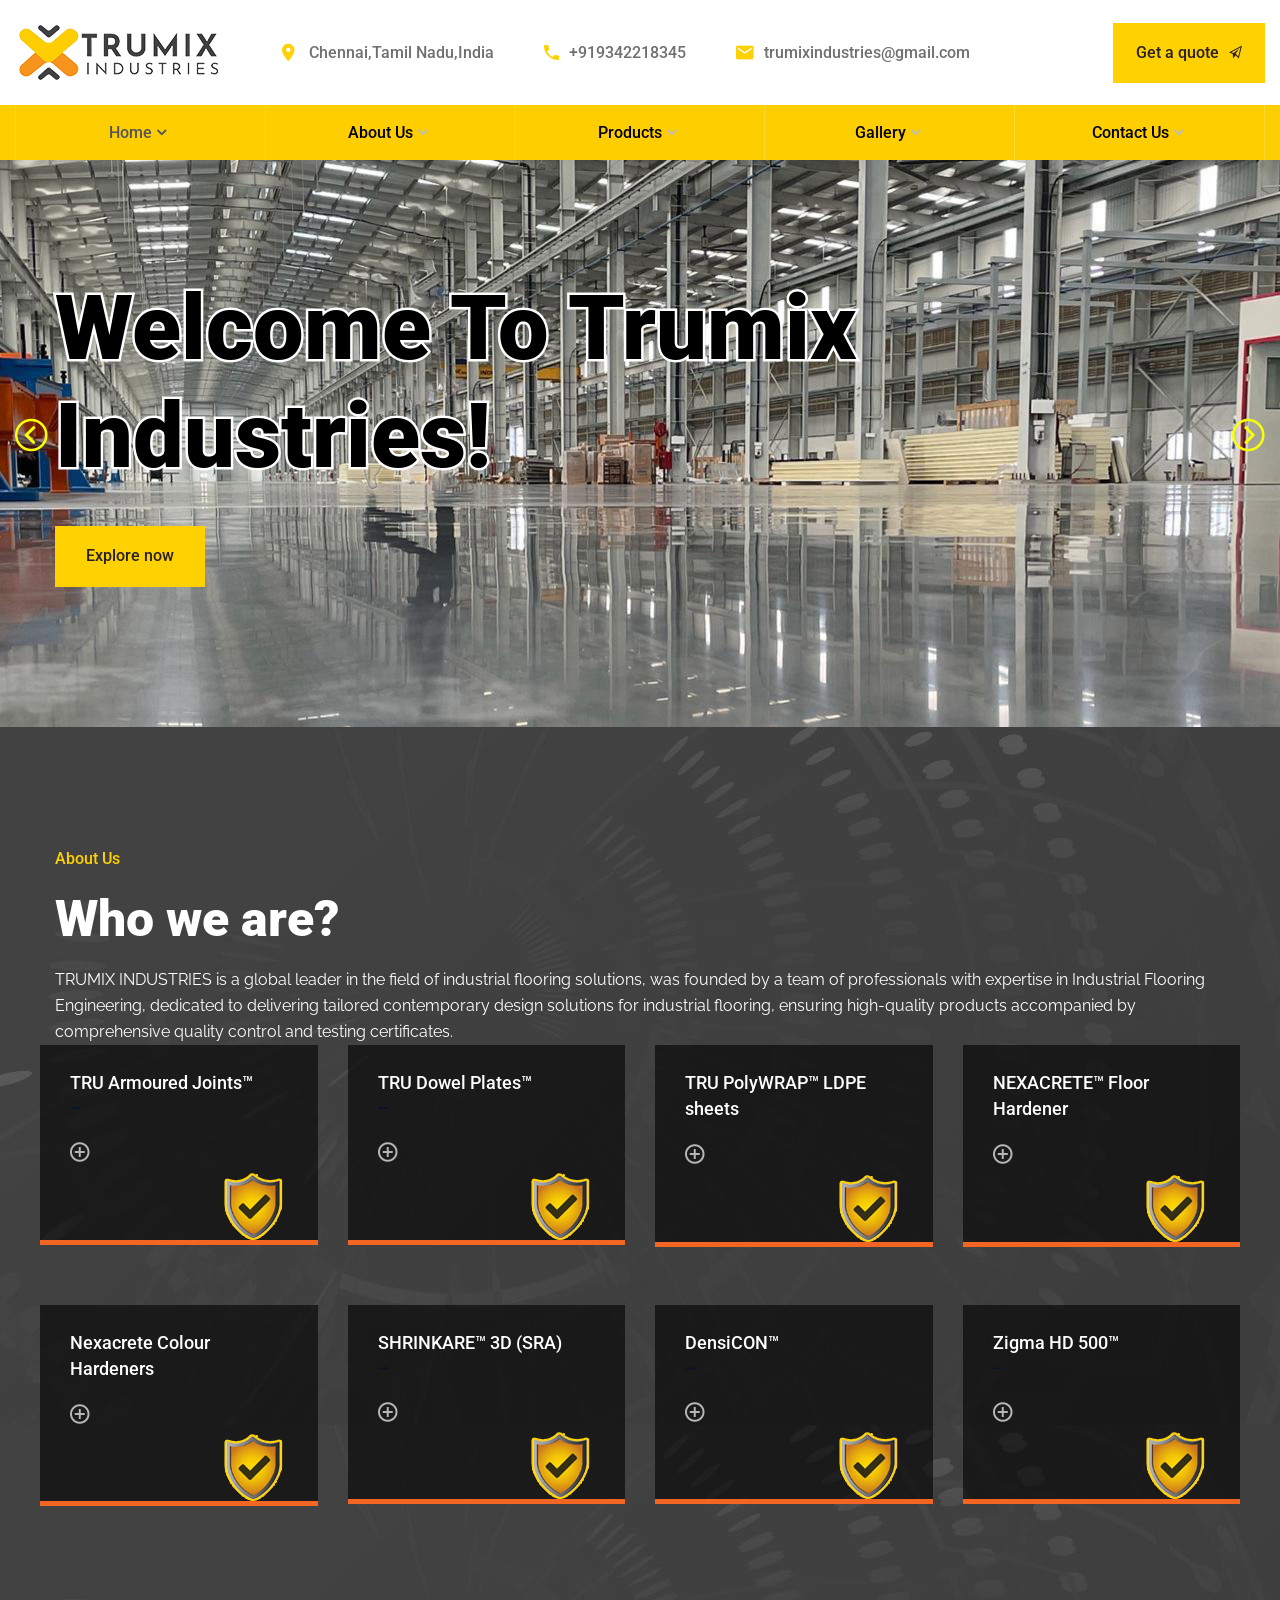
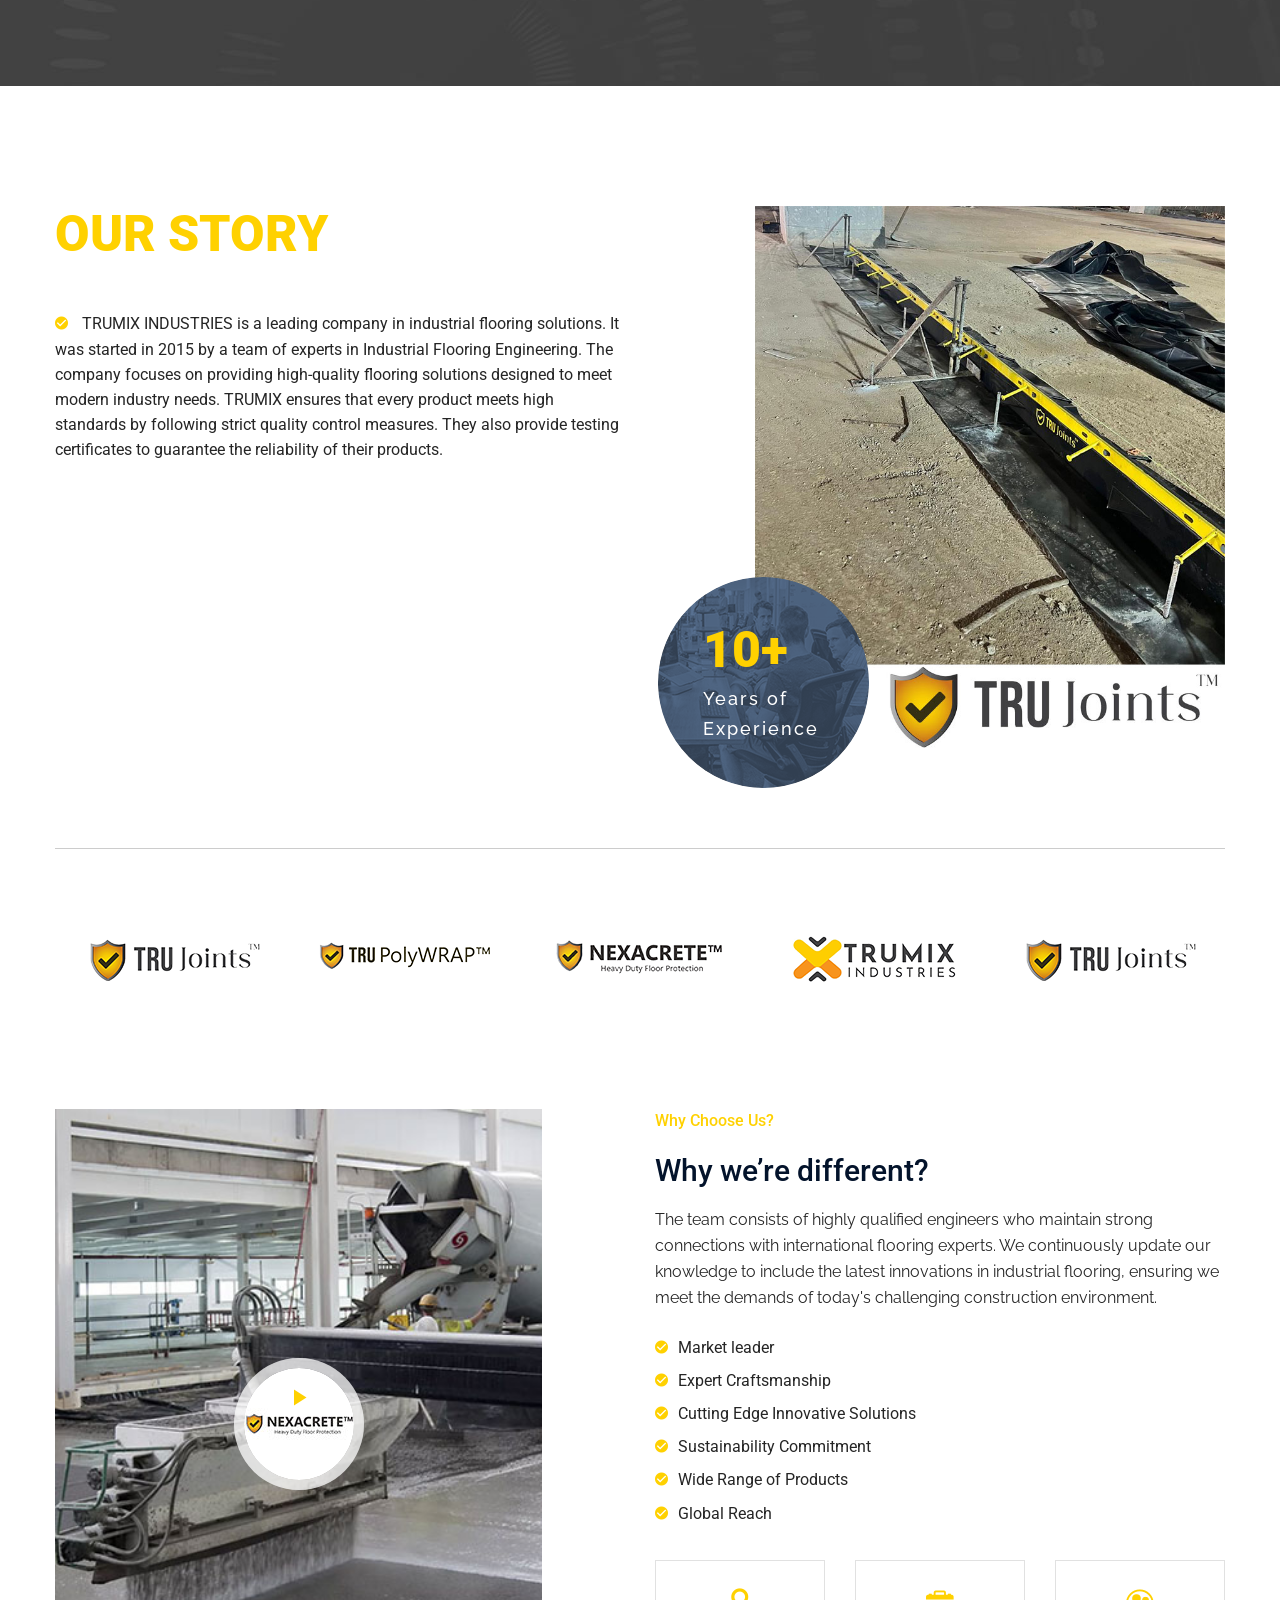
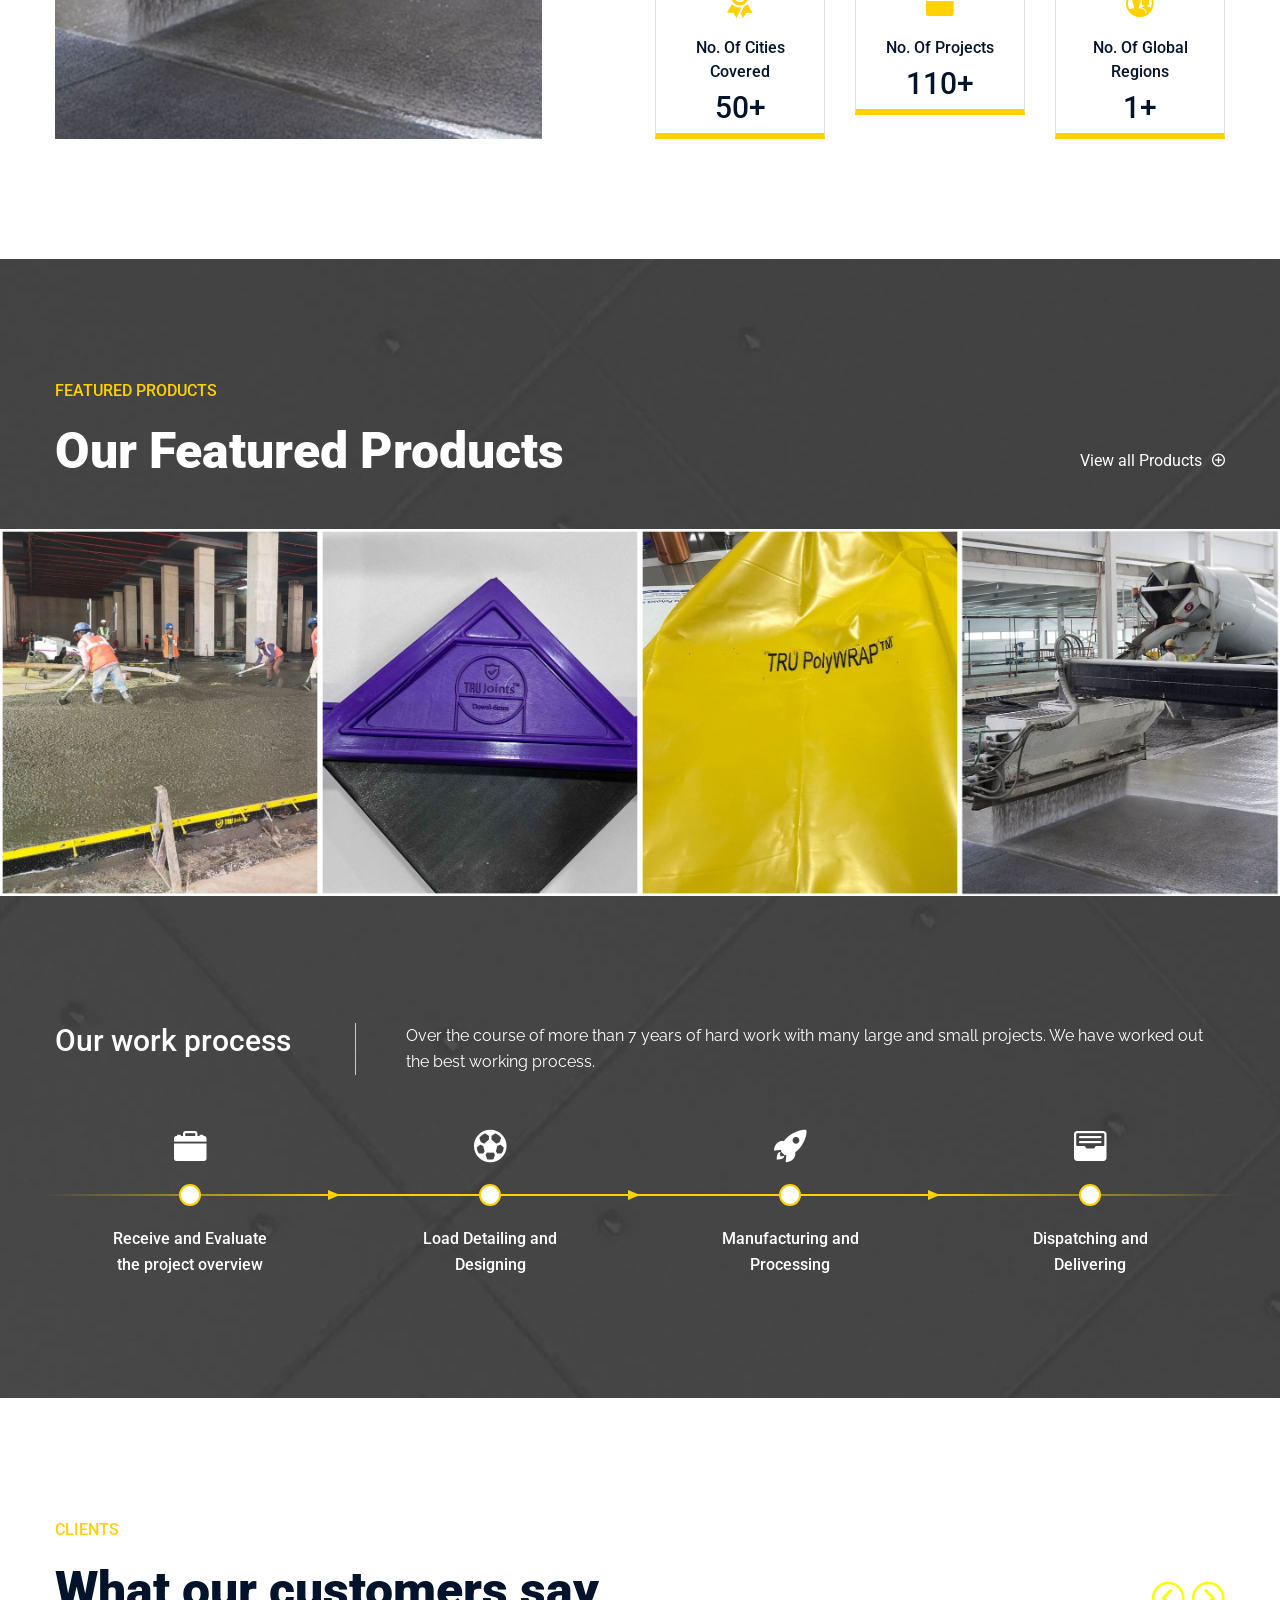
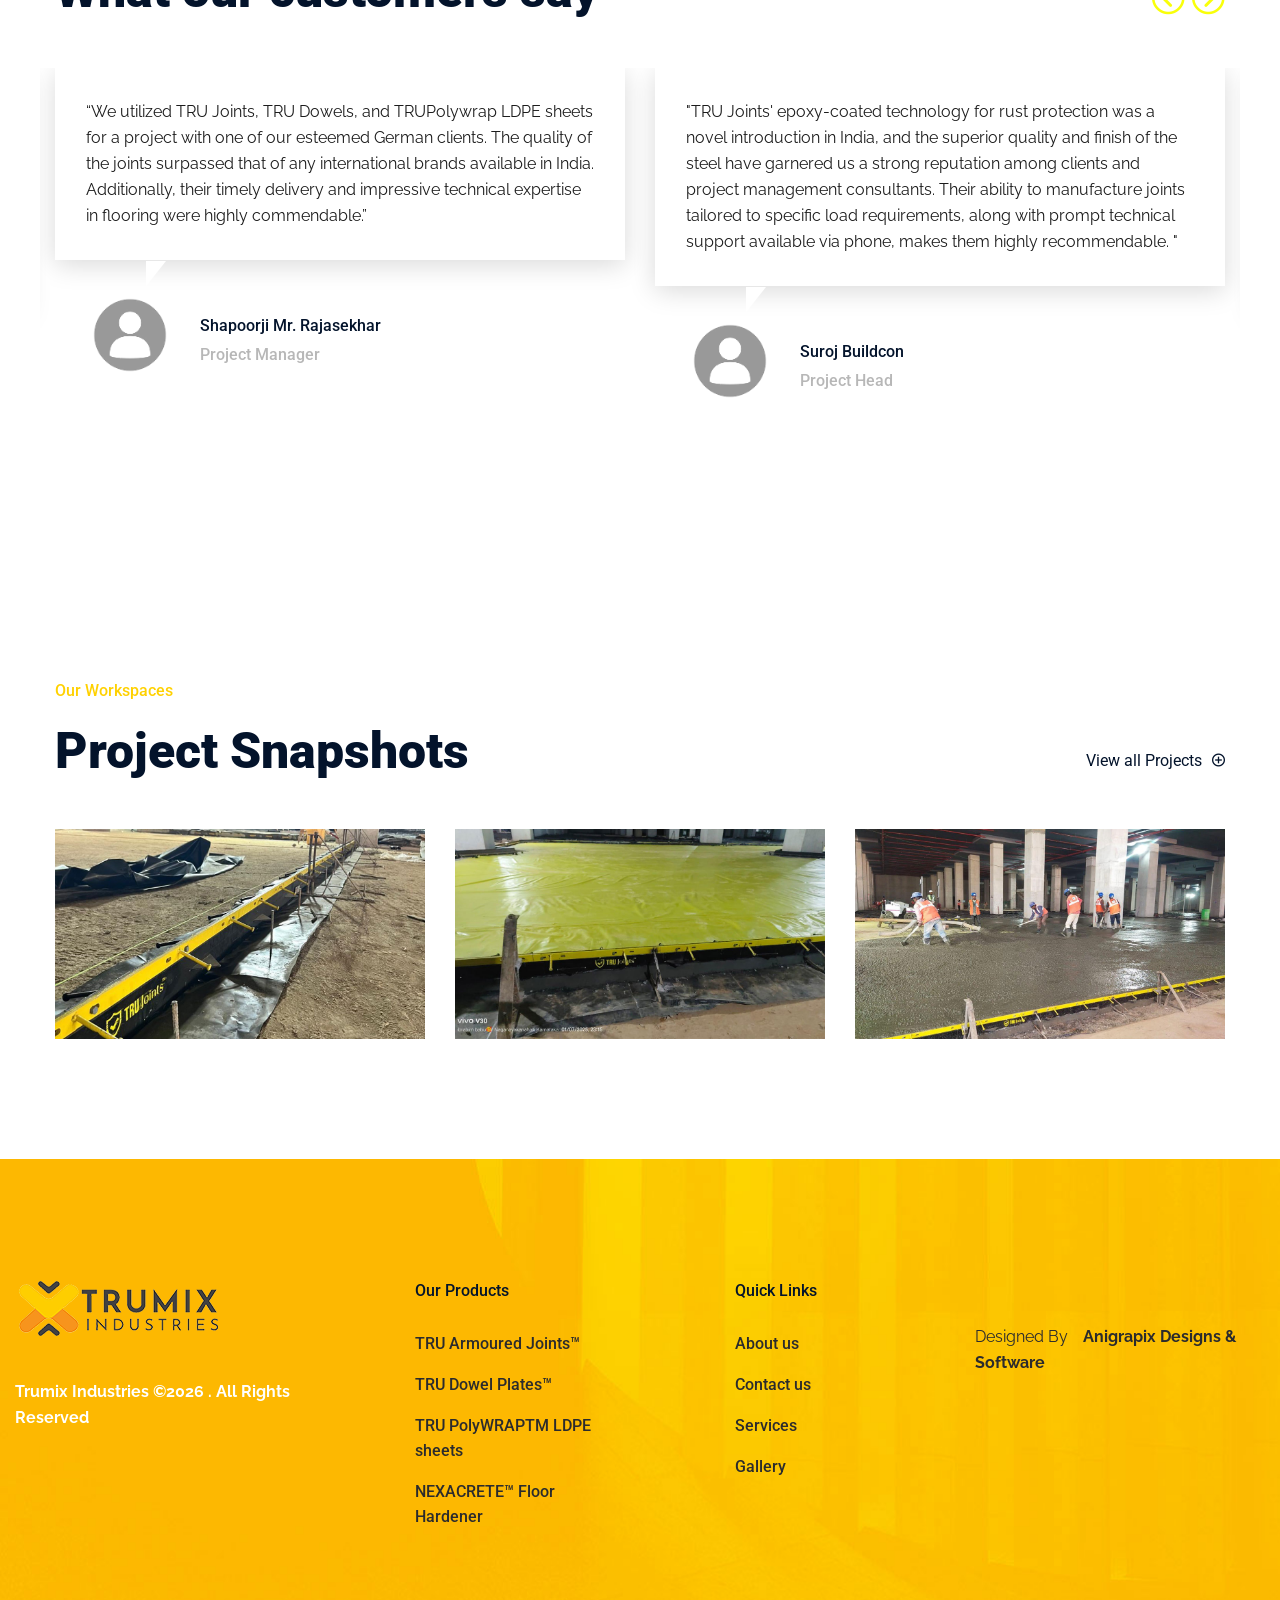
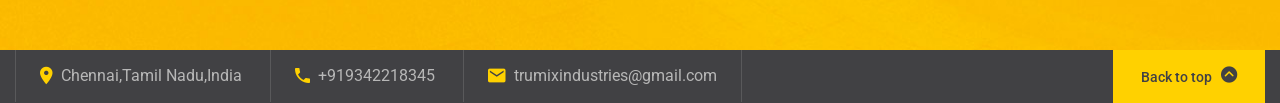
<file: index.html>
<!DOCTYPE html>
<html lang="en">

<head>
    <meta charset="utf-8">
    <meta http-equiv="X-UA-Compatible" content="IE=edge">
    <meta name="viewport" content="width=device-width, initial-scale=1">

    <title>TRUMIX Industries | Home Page</title>
    <link
        href="https://fonts.googleapis.com/css?family=Roboto:100,100i,300,300i,400,400i,500,500i,700,700i,900,900i&amp;display=swap"
        rel="stylesheet">
    <link
        href="https://fonts.googleapis.com/css?family=Raleway:100,100i,200,200i,300,300i,400,400i,500,500i,600,600i,700,700i,800,800i,900,900i&amp;display=swap"
        rel="stylesheet">
    <link rel="stylesheet" id="bootstrap-css" href="css/bootstrap.css" type="text/css" media="all">
    <link rel="stylesheet" id="awesome-font-css" href="css/font-awesome.css" type="text/css" media="all">
    <link rel="stylesheet" id="ionicon-font-css" href="css/ionicon.css" type="text/css" media="all">
    <link rel="stylesheet" id="slick-slider-css" href="css/slick.css" type="text/css" media="all">
    <link rel="stylesheet" id="slick-theme-css" href="css/slick-theme.css" type="text/css" media="all">
    <link rel="stylesheet" id="magnific-popup-css" href="css/magnific-popup.css" type="text/css" media="all">
    <link rel="stylesheet" id="industris-style-css" href="style.css" type="text/css" media="all">

    <link rel="shortcut icon" href="favicon.png">
</head>

<body>
    <div id="page" class="site">
        <div id="header-placeholder"></div>

        <div class="slider" data-show="1" data-arrow="true">

            <div>
                <div class="slider-item">
                    <img src="images/slider-0.jpg" alt="industris tempalate" draggable="false">
                    <div class="container">
                        <div class="row">
                            <div class="col-md-10">
                                <div class="slider-content">
                                    <h1>Welcome To Trumix Industries! </h1>
                                    <a class="btn btn-primary" href="about-us.html">Explore now</a>
                                </div>
                            </div>
                        </div>
                    </div>
                </div>
            </div>


            <div>
                <div class="slider-item">
                    <img src="images/slider-1.jpg" alt="industris tempalate" draggable="false">
                    <div class="container">
                        <div class="row">
                            <div class="col-md-10">
                                <div class="slider-content">

                                    <h1>Protect With Rust Free Armoured Joints </h1>
                                    <a class="btn btn-primary" href="about-us.html">Explore now</a>
                                </div>
                            </div>
                        </div>
                    </div>
                </div>
            </div>

            <div>
                <div class="slider-item">
                    <img src="images/slider-2.jpg" alt="industris tempalate" draggable="false">
                    <div class="container">
                        <div class="row">
                            <div class="col-md-10">
                                <div class="slider-content">

                                    <h1>TRU PolyWRAP™ - Premium Quality LDPE sheets </h1>
                                    <a class="btn btn-primary" href="about-us.html">Explore now</a>
                                </div>
                            </div>
                        </div>
                    </div>
                </div>
            </div>

            <div>
                <div class="slider-item">
                    <img src="images/slider-3.jpg" alt="industris tempalate" draggable="false">
                    <div class="container">
                        <div class="row">
                            <div class="col-md-10">
                                <div class="slider-content">

                                    <h1>FM2 Compliant Products for Industrial Warehouses &amp;Factories</h1>
                                    <a class="btn btn-primary" href="about-us.html">Explore now</a>
                                </div>
                            </div>
                        </div>
                    </div>
                </div>
            </div>



        </div>

        <section style="background: url('images/bg-service-home-3.jpg') repeat;">
            <div class="container">
                <div class="row">
                    <div class="col-md-12 col-sm-12">
                        <h4 class="text-primary">About Us</h4>
                        <h2 class="text-white">Who we are?</h2>
                        <p class="text-white mb-sm-40">TRUMIX INDUSTRIES is a global leader in the field of industrial
                            flooring solutions, was founded by a team of professionals with expertise in Industrial
                            Flooring Engineering, dedicated to delivering tailored contemporary design solutions for
                            industrial flooring, ensuring high-quality products accompanied by comprehensive quality
                            control and testing certificates.
                        </p>

                    </div><br />
                    <div class="row">
                        <div class="col-md-3 col-sm-6">
                            <div class="services-box-3">
                                <div class="services-content">
                                    <h4><a>TRU Armoured Joints™</a><br />--</h4>
                                    <a class="view-detail" href="#"><i
                                            class="no-margin-left icon ion-md-add-circle-outline"></i></a>
                                </div>
                                <div class="services-icon">
                                    <img src="images/trumix_smlogo.png" alt="">
                                </div>
                            </div>
                        </div>
                        <div class="col-md-3 col-sm-6">
                            <div class="services-box-3">
                                <div class="services-content">
                                    <h4><a>TRU Dowel Plates™ </a><br />--</h4>
                                    <a class="view-detail" href="#"><i
                                            class="no-margin-left icon ion-md-add-circle-outline"></i></a>
                                </div>
                                <div class="services-icon">
                                    <img src="images/trumix_smlogo.png" alt="">
                                </div>
                            </div>
                        </div>

                        <div class="col-md-3 col-sm-6">
                            <div class="services-box-3 no-margin-md-bottom">
                                <div class="services-content">
                                    <h4><a>TRU PolyWRAP™ LDPE sheets</a></h4>
                                    <a class="view-detail" href="#"><i
                                            class="no-margin-left icon ion-md-add-circle-outline"></i></a>
                                </div>
                                <div class="services-icon">
                                    <img src="images/trumix_smlogo.png" alt="">
                                </div>
                            </div>
                        </div>
                        <div class="col-md-3 col-sm-6">
                            <div class="services-box-3 no-margin-md-bottom">
                                <div class="services-content">
                                    <h4><a>NEXACRETE™ Floor Hardener</a></h4>
                                    <a class="view-detail" href="#"><i
                                            class="no-margin-left icon ion-md-add-circle-outline"></i></a>
                                </div>
                                <div class="services-icon">
                                    <img src="images/trumix_smlogo.png" alt="">
                                </div>
                            </div>
                        </div>
                    </div>

                    <div class="row">
                        <div class="col-md-3 col-sm-6">
                            <div class="services-box-3">
                                <div class="services-content">
                                    <h4><a>Nexacrete Colour Hardeners</a></h4>
                                    <a class="view-detail" href="#"><i
                                            class="no-margin-left icon ion-md-add-circle-outline"></i></a>
                                </div>
                                <div class="services-icon">
                                    <img src="images/trumix_smlogo.png" alt="">
                                </div>
                            </div>
                        </div>
                        <div class="col-md-3 col-sm-6">
                            <div class="services-box-3">
                                <div class="services-content">
                                    <h4><a>SHRINKARE™ 3D (SRA)</a><br />--</h4>
                                    <a class="view-detail" href="#"><i
                                            class="no-margin-left icon ion-md-add-circle-outline"></i></a>
                                </div>
                                <div class="services-icon">
                                    <img src="images/trumix_smlogo.png" alt="">
                                </div>
                            </div>
                        </div>

                        <div class="col-md-3 col-sm-6">
                            <div class="services-box-3 no-margin-md-bottom">
                                <div class="services-content">
                                    <h4><a>DensiCON™</a><br />--</h4>
                                    <a class="view-detail" href="#"><i
                                            class="no-margin-left icon ion-md-add-circle-outline"></i></a>
                                </div>
                                <div class="services-icon">
                                    <img src="images/trumix_smlogo.png" alt="">
                                </div>
                            </div>
                        </div>
                        <div class="col-md-3 col-sm-6">
                            <div class="services-box-3 no-margin-md-bottom">
                                <div class="services-content">
                                    <h4><a>Zigma HD 500™</a><br />--</h4>
                                    <a class="view-detail" href="#"><i
                                            class="no-margin-left icon ion-md-add-circle-outline"></i></a>
                                </div>
                                <div class="services-icon">
                                    <img src="images/trumix_smlogo.png" alt="">
                                </div>
                            </div>
                        </div>
                    </div>

                </div>
            </div>
        </section>

        <section>
            <div class="container">
                <div class="row">
                    <div class="col-md-6 col-sm-12">
                        <div class="home-about">
                            <h2 class="text-primary">OUR STORY</h2>

                            <p>
                            <ul class="unstyle no-margin-bottom">
                                <li><i class="icon ion-md-checkmark-circle"></i> TRUMIX INDUSTRIES is a leading company
                                    in industrial flooring solutions. It was started in 2015 by a team of experts in
                                    Industrial Flooring Engineering. The company focuses on providing high-quality
                                    flooring solutions designed to meet modern industry needs. TRUMIX ensures that every
                                    product meets high standards by following strict quality control measures. They also
                                    provide testing certificates to guarantee the reliability of their products. </li>

                            </ul>
                            </p>



                            <a class="text-white" href="about-us.html"> Read more</a></p>

                        </div>
                        <div class="industris-space-sm"></div>
                        <div class="industris-space-sm"></div>
                    </div>
                    <div class="col-md-offset-1 col-md-5 col-sm-12 sm-center">
                        <div class="about-img-right">
                            <img src="images/about-img.jpg" alt="">
                            <div class="about-img-small">
                                <div class="overlay"><img src="images/about-circle-h3.png" class="circle-img" alt="">
                                </div>
                                <div class="about-content">
                                    <h2 class="text-primary">10+</h2>
                                    <p class="text-white">Years of Experience</p>
                                </div>
                            </div>
                        </div>
                    </div>
                </div>
            </div>

            <div class="container">
                <div class="industris-space-60 sm-hidden"></div>
                <div class="industris-space-20"></div>
                <hr>
                <div class="industris-space"></div>
            </div>

            <div class="container">
                <div class="row">
                    <div class="col-md-12">

                        <div class="partner-slider image-carousel text-center" data-show="5" data-arrow="false">

                            <div>
                                <div class="partner-item text-center clearfix">
                                    <div class="inner">
                                        <div class="thumb">
                                            <img src="images/partner-logo-1.png" alt="">
                                        </div>
                                    </div>
                                </div>
                            </div>

                            <div>
                                <div class="partner-item text-center clearfix">
                                    <div class="inner">
                                        <div class="thumb">
                                            <img src="images/partner-logo-2.png" alt="">
                                        </div>
                                    </div>
                                </div>
                            </div>

                            <div>
                                <div class="partner-item text-center clearfix">
                                    <div class="inner">
                                        <div class="thumb">
                                            <img src="images/partner-logo-3.png" alt="">
                                        </div>
                                    </div>
                                </div>
                            </div>

                            <div>
                                <div class="partner-item text-center clearfix">
                                    <div class="inner">
                                        <div class="thumb">
                                            <img src="images/partner-logo-4.png" alt="">
                                        </div>
                                    </div>
                                </div>
                            </div>

                            <div>
                                <div class="partner-item text-center clearfix">
                                    <div class="inner">
                                        <div class="thumb">
                                            <img src="images/partner-logo-1.png" alt="">
                                        </div>
                                    </div>
                                </div>
                            </div>

                            <div>
                                <div class="partner-item text-center clearfix">
                                    <div class="inner">
                                        <div class="thumb">
                                            <img src="images/partner-logo-2.png" alt="">
                                        </div>
                                    </div>
                                </div>
                            </div>

                            <div>
                                <div class="partner-item text-center clearfix">
                                    <div class="inner">
                                        <div class="thumb">
                                            <img src="images/partner-logo-3.png" alt="">
                                        </div>
                                    </div>
                                </div>
                            </div>

                            <div>
                                <div class="partner-item text-center clearfix">
                                    <div class="inner">
                                        <div class="thumb">
                                            <img src="images/partner-logo-4.png" alt="">
                                        </div>
                                    </div>
                                </div>
                            </div>


                        </div>
                    </div>
                </div>
            </div>
            <div class="industris-space"></div>
            <div class="industris-space-60"></div>
            <div class="container">
                <div class="row flex-row">
                    <div class="col-md-6 col-xs-12 mb-sm-40">
                        <div class="section-video-3">
                            <div class="home-video-3 video-player">
                                <a class="video-play"><i class="icon ion-md-play"></i></a>
                            </div>
                        </div>
                    </div>
                    <div class="col-md-6 col-xs-12">
                        <h4 class="text-primary">Why Choose Us?</h4>
                        <h3>Why we’re different?</h3>
                        <p>The team consists of highly qualified engineers who maintain strong connections with
                            international flooring experts. We continuously update our knowledge to include the latest
                            innovations in industrial flooring, ensuring we meet the demands of today's challenging
                            construction environment.</p>
                        <ul class="unstyle no-margin-bottom">
                            <li><i class="icon ion-md-checkmark-circle"></i>Market leader</li>
                            <li><i class="icon ion-md-checkmark-circle"></i>Expert Craftsmanship</li>
                            <li><i class="icon ion-md-checkmark-circle"></i>Cutting Edge Innovative Solutions</li>
                            <li><i class="icon ion-md-checkmark-circle"></i>Sustainability Commitment</li>
                            <li><i class="icon ion-md-checkmark-circle"></i>Wide Range of Products</li>
                            <li><i class="icon ion-md-checkmark-circle"></i>Global Reach</li>
                        </ul>
                        <div class="industris-space-30"></div>
                        <div class="row">
                            <div class="col-sm-4">
                                <div class="counter-box">
                                    <div class="counter-icon">
                                        <i class="icon ion-md-ribbon"></i>
                                    </div>
                                    <h4>No. Of Cities Covered</h4>
                                    <h3><span class="number" data-to="100" data-speed="2000">0</span><span>+</span></h3>
                                </div>
                            </div>
                            <div class="col-sm-4">
                                <div class="counter-box">
                                    <div class="counter-icon">
                                        <i class="icon ion-ios-briefcase"></i>
                                    </div>
                                    <h4>No. Of Projects</h4>
                                    <h3><span class="number" data-to="220" data-speed="2000">0</span><span>+</span></h3>
                                </div>
                            </div>
                            <div class="col-sm-4">
                                <div class="counter-box">
                                    <div class="counter-icon">
                                        <i class="icon ion-ios-contacts"></i>
                                    </div>
                                    <h4>No. Of Global Regions</h4>
                                    <h3><span class="number" data-to="3" data-speed="2000">0</span><span>+</span></h3>
                                </div>
                            </div>
                        </div>
                    </div>
                </div>
            </div>
        </section>

        <section style="background: url('images/bg-portfolio-h3.jpg');">
            <div class="container">
                <div class="row flex-row">
                    <div class="col-md-8">
                        <h4 class="text-primary">FEATURED PRODUCTS</h4>
                        <h2 class="text-white no-margin-bottom">Our Featured Products</h2>
                    </div>
                    <div class="col-md-4 align-self-end text-right">
                        <a class="text-white industris-lineheight" href="products.html">View all Products<i
                                class="icon ion-md-add-circle-outline"></i></a>
                    </div>
                </div>
            </div>
            <div class="industris-space-50"></div>
            <div class="projects projects-list">
                <div class="project-item construction col-lg-3 col-md-4 col-sm-6 no-padding">
                    <div class="inner">
                        <img src="images/portfolio-img-1.jpg" alt="">
                        <div class="project-info">
                            <div class="project-meta"> Our Products</div>
                            <div class="project-content">
                                <h3><a href="gallery.html">TRU Armoured Joints™</a></h3>
                                <p>TRU Joints™ is well recognised brand in US, a leader in making innovative "Armoured
                                    Joints" now available in India. TRU Joints™ is India's first "Rust Free" Multi
                                    Layered "Epoxy Coated" Joints in Multi Color.</p>

                            </div>
                        </div>
                    </div>
                </div>

                <div class="project-item energy col-md-3 col-md-4 col-sm-6 no-padding">
                    <div class="inner">
                        <img src="images/portfolio-img-2.jpg" alt="">
                        <div class="project-info">
                            <div class="project-meta"> Our Products</div>
                            <div class="project-content">
                                <h3><a href="gallery.html">TRU Dowel Plates™ </a></h3>
                                <p>TRU Dowel's - TRU Diamond Dowel sleeves are uniquely crafted and protected with
                                    Trademark, making them impossible for local dealers to replicate.</p>

                            </div>
                        </div>
                    </div>
                </div>

                <div class="project-item engineering col-md-3 col-md-4 col-sm-6 no-padding">
                    <div class="inner">
                        <img src="images/portfolio-img-3.jpg" alt="">
                        <div class="project-info">
                            <div class="project-meta"> Our Products</div>
                            <div class="project-content">
                                <h3><a href="gallery.html">TRU PolyWRAP™ LDPE sheets</a></h3>
                                <p>TRU PolyWRAP™ is a major provider of LDPE plastic sheets, which are utilized in a wide
                                    range of sectors. Our sheets are renowned for their remarkable strength and
                                    durability and are manufactured from premium materials.</p>

                            </div>
                        </div>
                    </div>
                </div>

                <div class="project-item petroleum col-md-3 col-md-4 col-sm-6 no-padding">
                    <div class="inner">
                        <img src="images/portfolio-img-4.jpg" alt="">
                        <div class="project-info">
                            <div class="project-meta"> Our Products</div>
                            <div class="project-content">
                                <h3><a href="gallery.html">NEXACRETET™ Floor Hardener</a></h3>
                                <p>FLOOR HARDENER is a cementitious premixed shake-on floor hardener based on specially
                                    selected and graded silica aggregate and is ready to use. It is evenly sprinkled on
                                    fresh concrete and floated to a smooth finish.</p>

                            </div>
                        </div>
                    </div>
                </div>
            </div>

            <div class="container">
                <div class="row">
                    <div class="col-md-3">
                        <h3 class="text-white">Our work process</h3>
                    </div>
                    <div class="col-md-9">
                        <p class="text-white border-left">Over the course of more than 7 years of hard work with many
                            large and small projects. We have worked out the best working process.</p>
                    </div>
                </div>
                <div class="industris-space"></div>

                <div class="row">
                    <div class="col-md-3">
                        <div class="process process-light">
                            <div class="process-icon"><i class="icon ion-ios-briefcase"></i></div>
                            <h4>Receive and Evaluate<br> the project overview</h4>
                        </div>
                    </div>
                    <div class="col-md-3">
                        <div class="process process-light">
                            <div class="process-icon"><i class="icon ion-md-football"></i></div>
                            <h4>Load Detailing and<br> Designing</h4>
                        </div>
                    </div>
                    <div class="col-md-3">
                        <div class="process process-light">
                            <div class="process-icon"><i class="icon ion-ios-rocket"></i></div>
                            <h4>Manufacturing and <br> Processing</h4>
                        </div>
                    </div>
                    <div class="col-md-3">
                        <div class="process process-light">
                            <div class="process-icon"><i class="icon ion-ios-filing"></i></div>
                            <h4>Dispatching and<br> Delivering</h4>
                        </div>
                    </div>
                </div>
            </div>

        </section>

        <section>
            <div class="container">
                <div class="row">
                    <div class="col-md-12">
                        <h4 class="text-primary">CLIENTS</h4>
                        <h2>What our customers say</h2>

                        <div class="testi-slider" data-show="2" data-arrow="true">

                            <div>
                                <div class="testi-box">
                                    <div class="testi-content">
                                        <p>“We utilized TRU Joints, TRU Dowels, and TRUPolywrap LDPE sheets for a
                                            project with one of our esteemed German clients. The quality of the joints
                                            surpassed that of any international brands available in India. Additionally,
                                            their timely delivery and impressive technical expertise in flooring were
                                            highly commendable.”</p>
                                    </div>
                                    <div class="testi-info">
                                        <img src="images/user-testimonial.png" alt="" width="90" class="circle-img">
                                        <h4>Shapoorji Mr. Rajasekhar<span>Project Manager</span></h4>
                                    </div>
                                </div>
                            </div>

                            <div>
                                <div class="testi-box">
                                    <div class="testi-content">
                                        <p>"TRU Joints' epoxy-coated technology for rust protection was a novel
                                            introduction in India, and the superior quality and finish of the steel have
                                            garnered us a strong reputation among clients and project management
                                            consultants. Their ability to manufacture joints tailored to specific load
                                            requirements, along with prompt technical support available via phone, makes
                                            them highly recommendable.
                                            "</p>
                                    </div>
                                    <div class="testi-info">
                                        <img src="images/user-testimonial.png" width="90" alt="" class="circle-img">
                                        <h4>Suroj Buildcon<span>Project Head</span></h4>
                                    </div>
                                </div>
                            </div>

                            <div>
                                <div class="testi-box">
                                    <div class="testi-content">
                                        <p>"I was pleasantly surprised by the exceptional quality delivered by TRUMIX,
                                            an Indian brand that stands out in the flooring industry. Their LDPE sheets
                                            exhibit remarkable puncture resistance and provide an excellent vapor
                                            barrier. The TRU Joints used in the Tata Electronics project were of
                                            outstanding quality, with nearly 3000 RMT utilized. I also appreciate the
                                            knowledgeable team, who are always prompt in addressing any inquiries."</p>
                                    </div>
                                    <div class="testi-info">
                                        <img src="images/user-testimonial.png" alt="" width="90" class="circle-img">
                                        <h4>URC Constructions<span>Project Team
                                            </span></h4>
                                    </div>
                                </div>
                            </div>



                        </div>
                    </div>
                </div>
            </div>
        </section>



        <section class="padding-bottom-medium">
            <div class="container">
                <div class="row flex-row">

                    <div class="col-md-6">
                        <h4 class="text-primary">Our Workspaces</h4>
                        <h2 class="no-margin-bottom">Project Snapshots</h2>
                    </div>
                    <div class="col-md-6 text-right align-self-end">
                        <a class="industris-lineheight" href="products.html">View all Projects<i
                                class="icon ion-md-add-circle-outline"></i></a>
                    </div>
                </div>
                <div class="industris-space-50"></div>

                <div class="row">
                    <div class="col-md-4 col-sm-6 col-xs-12">
                        <article class="post-box post type-post entry">
                            <div class="entry-media">
                                <a>
                                    <img src="images/sw1.jpg" alt="">
                                </a>
                            </div>

                        </article>
                    </div>

                    <div class="col-md-4 col-sm-6 col-xs-12">
                        <article class="post-box post type-post entry">
                            <div class="entry-media">
                                <a>
                                    <img src="images/sw2.jpg" alt="">
                                </a>
                            </div>

                        </article>
                    </div>

                    <div class="col-md-4 col-sm-6 col-xs-12">
                        <article class="post-box post type-post entry">
                            <div class="entry-media">
                                <a>
                                    <img src="images/sw3.jpg" alt="">
                                </a>
                            </div>

                        </article>
                    </div>

                </div>
            </div>
        </section>


        <div id="footer-placeholder"></div>
    </div>

    <script src='js/jquery.min.js'></script>
    <script src="https://maxcdn.bootstrapcdn.com/bootstrap/3.3.7/js/bootstrap.min.js"></script>
    <script src='js/slick.min.js'></script>
    <script src='js/jquery.sticky.js'></script>
    <script src='js/countto.min.js'></script>
    <script src='js/jquery.magnific-popup.min.js'></script>
    <script src='js/jquery.isotope.min.js'></script>
    <script src='js/scripts.js'></script>
    <script src='js/include.js'></script>
</body>

</html>
</file>
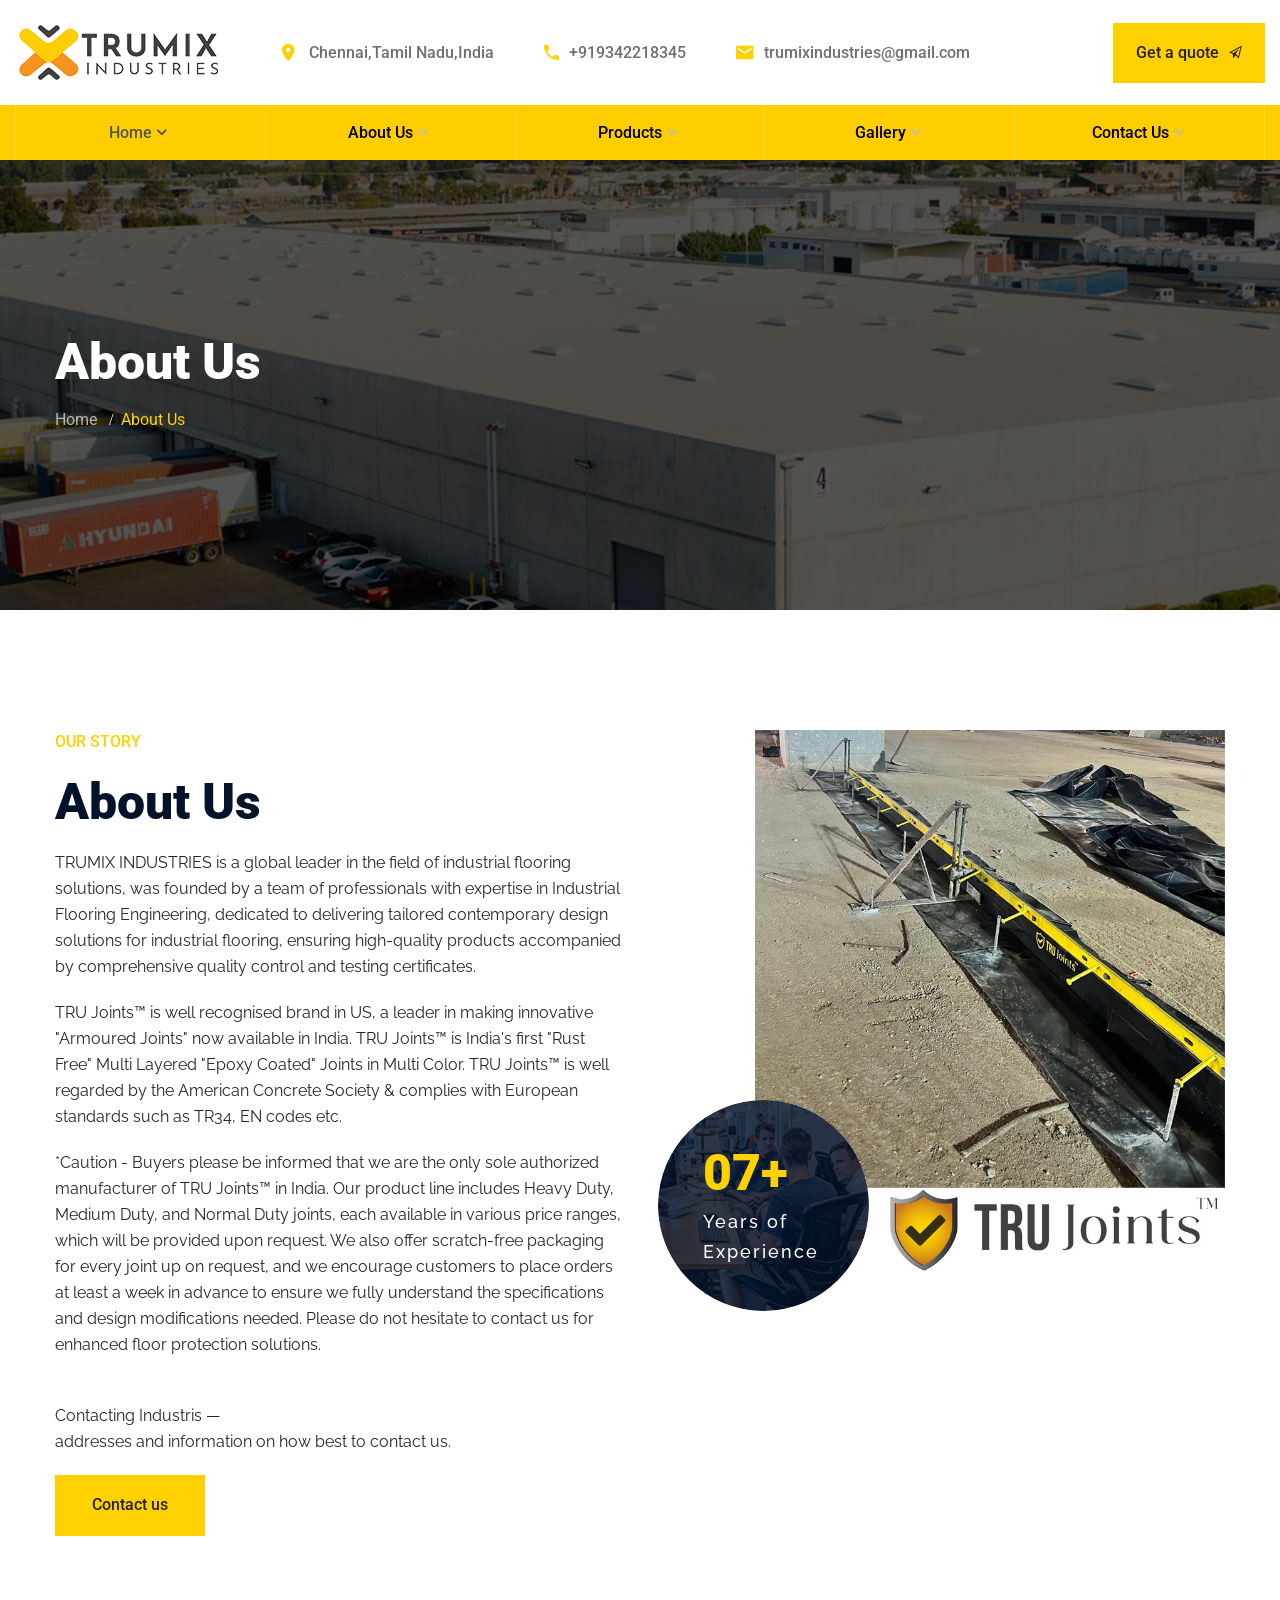
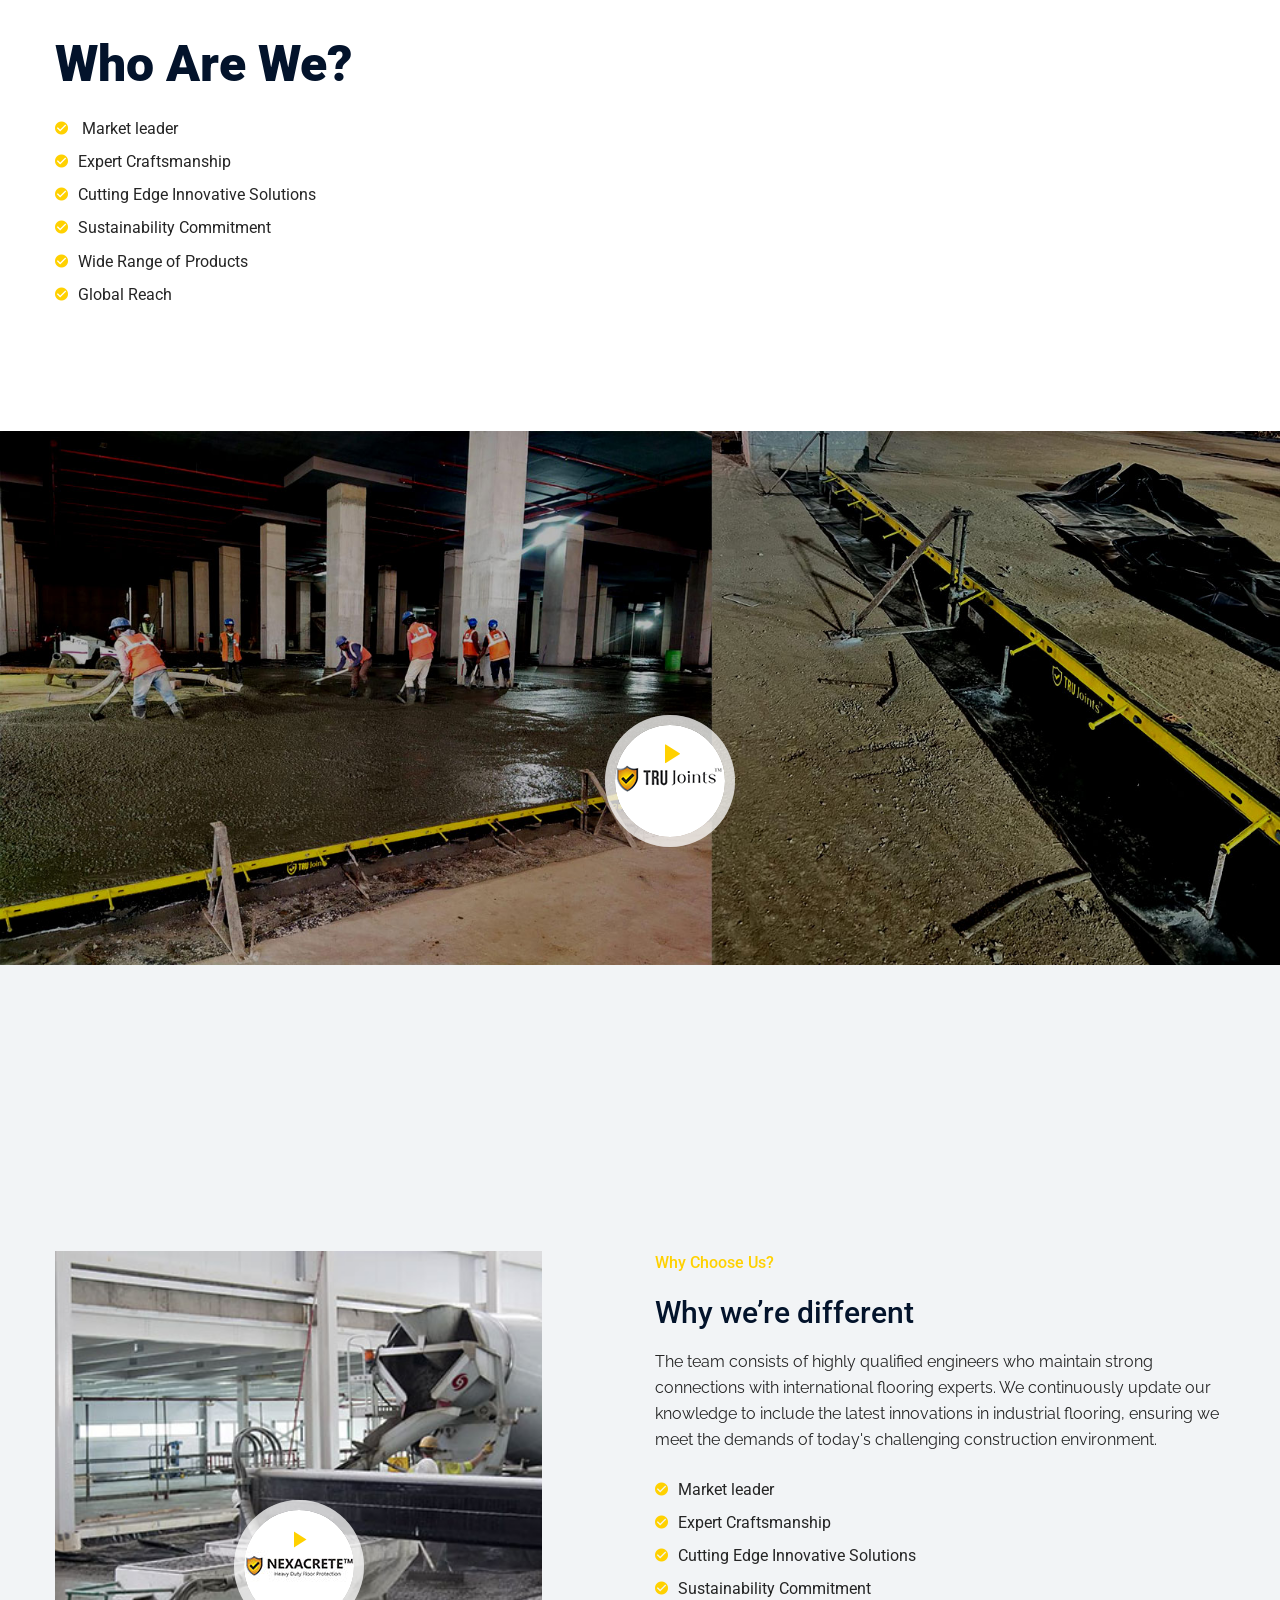
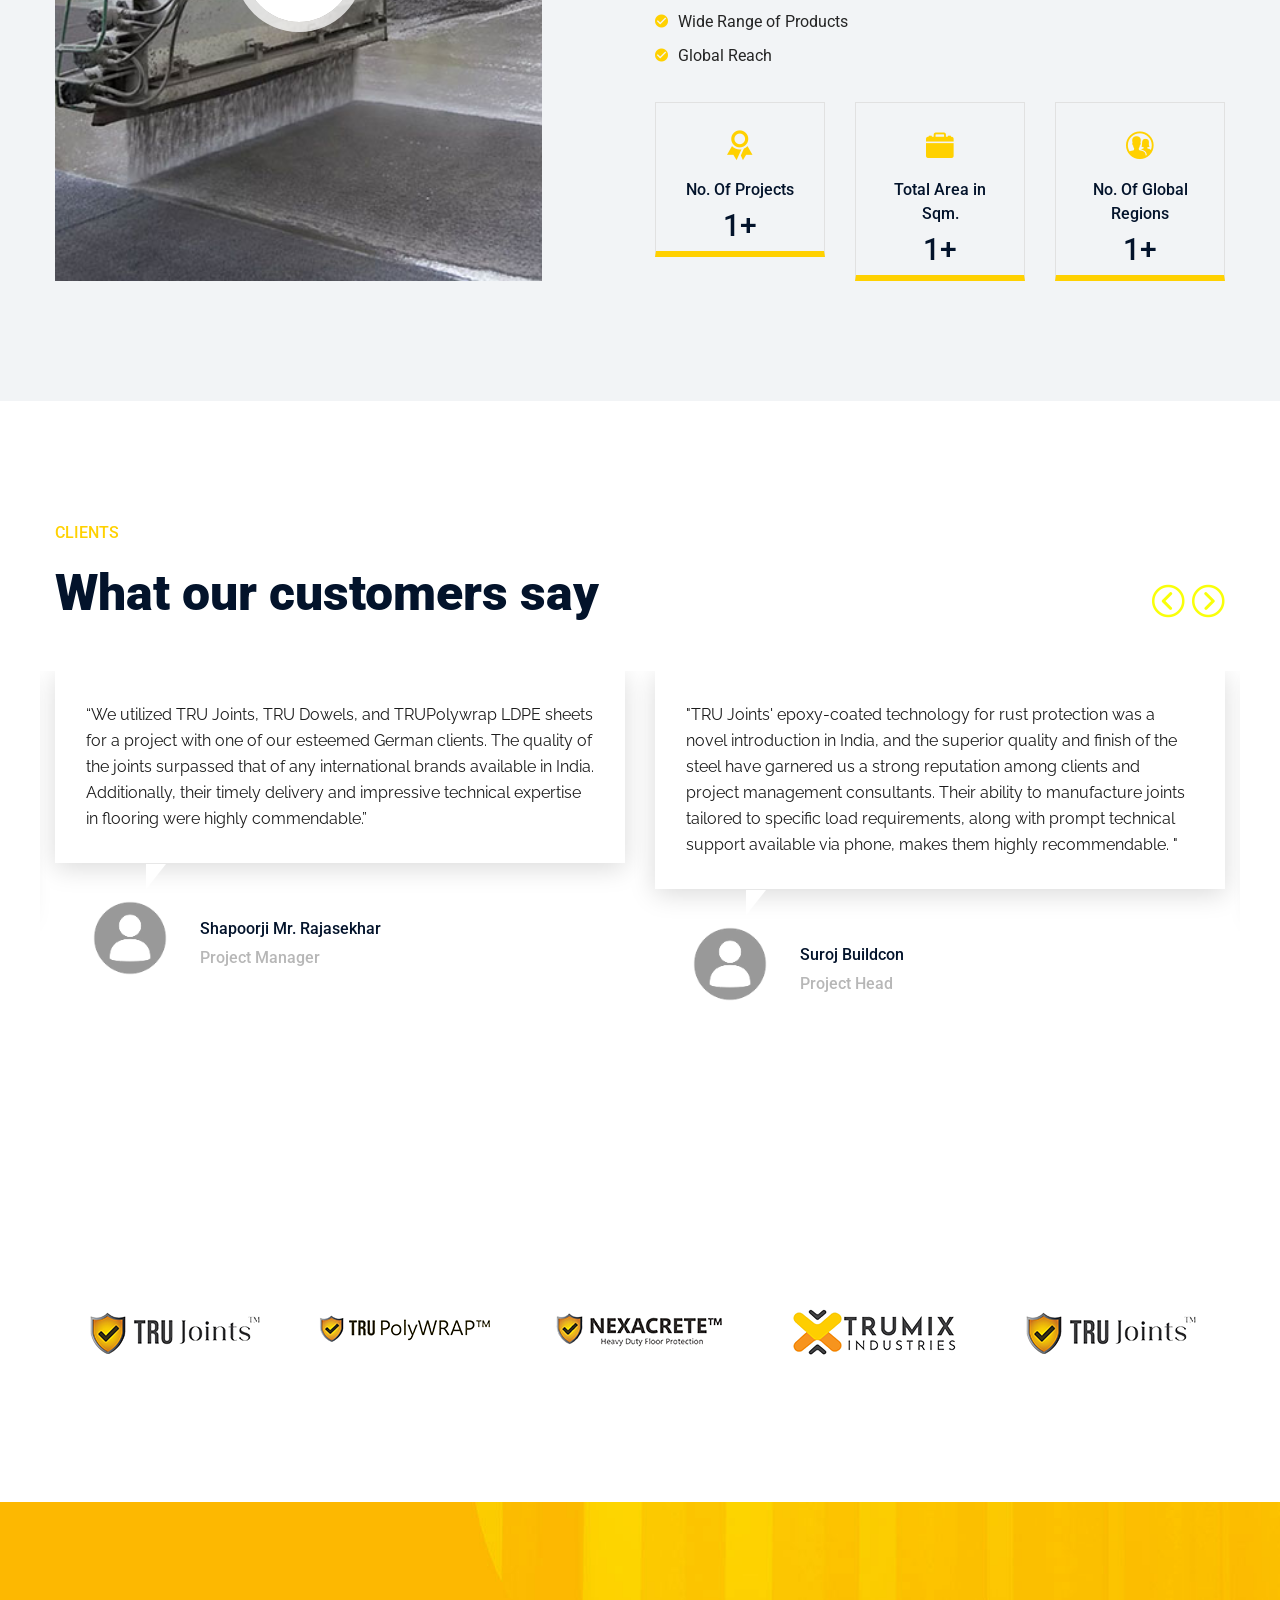
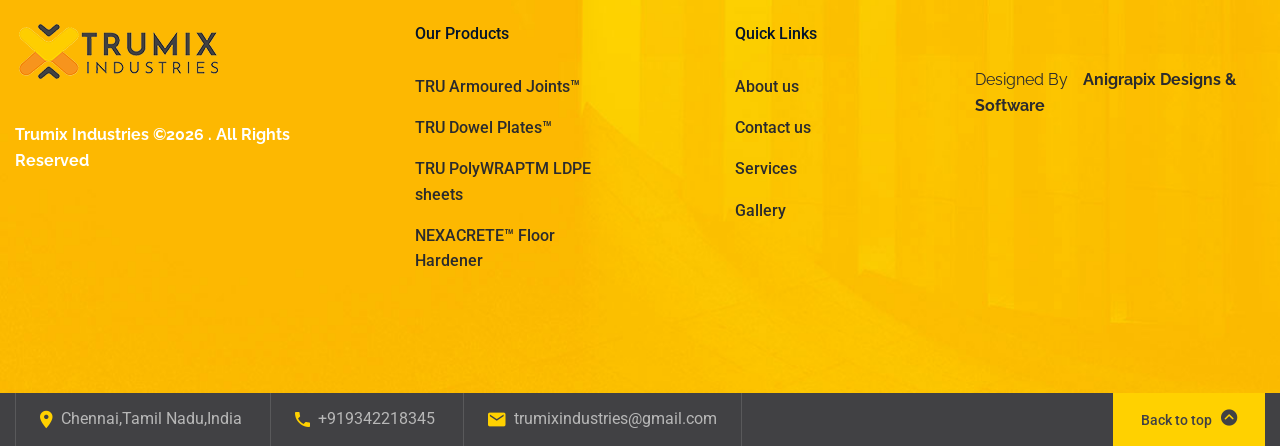
<file: about-us.html>
<!DOCTYPE html>
<html lang="en">

<head>
    <meta charset="utf-8">
    <meta http-equiv="X-UA-Compatible" content="IE=edge">
    <meta name="viewport" content="width=device-width, initial-scale=1">

    <title>TRUMIX Industries | About Us</title>
    <link
        href="https://fonts.googleapis.com/css?family=Roboto:100,100i,300,300i,400,400i,500,500i,700,700i,900,900i&amp;display=swap"
        rel="stylesheet">
    <link
        href="https://fonts.googleapis.com/css?family=Raleway:100,100i,200,200i,300,300i,400,400i,500,500i,600,600i,700,700i,800,800i,900,900i&amp;display=swap"
        rel="stylesheet">
    <link rel="stylesheet" id="bootstrap-css" href="css/bootstrap.css" type="text/css" media="all">
    <link rel="stylesheet" id="awesome-font-css" href="css/font-awesome.css" type="text/css" media="all">
    <link rel="stylesheet" id="ionicon-font-css" href="css/ionicon.css" type="text/css" media="all">
    <link rel="stylesheet" id="slick-slider-css" href="css/slick.css" type="text/css" media="all">
    <link rel="stylesheet" id="slick-theme-css" href="css/slick-theme.css" type="text/css" media="all">
    <link rel="stylesheet" id="magnific-popup-css" href="css/magnific-popup.css" type="text/css" media="all">
    <link rel="stylesheet" id="industris-style-css" href="style.css" type="text/css" media="all">

    <link rel="shortcut icon" href="favicon.png">
</head>

<body>
    <div id="page" class="site">
        <div id="header-placeholder"></div>

        <div id="content" class="site-content">
            <div class="page-header" style="background: url('images/subheader-about.jpg') no-repeat center center;">
                <div class="container">
                    <div class="breadc-box no-line">
                        <div class="row">
                            <div class="col-md-12">
                                <h2 class="page-title">About Us</h2>
                                <ul id="breadcrumbs" class="breadcrumbs none-style">
                                    <li><a href="index.html">Home</a></li>
                                    <li class="active">About Us</li>
                                </ul>
                            </div>
                        </div>
                    </div>
                </div>
            </div>
            <section>
                <div class="container">
                    <div class="row">
                        <div class="col-md-6 col-sm-12">
                            <h4 class="text-primary">OUR STORY</h4>
                            <h2>About Us </h2>
                            <p>TRUMIX INDUSTRIES is a global leader in the field of industrial flooring solutions, was
                                founded by a team of professionals with expertise in Industrial Flooring Engineering,
                                dedicated to delivering tailored contemporary design solutions for industrial flooring,
                                ensuring high-quality products accompanied by comprehensive quality control and testing
                                certificates.
                            </p>
                            <p>TRU Joints™ is well recognised brand in US, a leader in making innovative "Armoured
                                Joints" now available in India. TRU Joints™ is India's first "Rust Free" Multi Layered
                                "Epoxy Coated" Joints in Multi Color.

                                TRU Joints™ is well regarded by the American Concrete Society & complies with European
                                standards such as TR34, EN codes etc.</p>

                            <p>*Caution - Buyers please be informed that we are the only sole authorized manufacturer of
                                TRU Joints™ in India. Our product line includes Heavy Duty, Medium Duty, and Normal Duty
                                joints, each available in various price ranges, which will be provided upon request. We
                                also offer scratch-free packaging for every joint up on request, and we encourage
                                customers to place orders at least a week in advance to ensure we fully understand the
                                specifications and design modifications needed. Please do not hesitate to contact us for
                                enhanced floor protection solutions.
                            </p>
                            <br>
                            <p>Contacting Industris — <br>
                                addresses and information on how best to contact us. </p>
                            <a href="contact-us.html" class="btn btn-primary">Contact us</a>
                            <div class="industris-space-sm"></div>
                        </div>
                        <div class="col-md-offset-1 col-md-5 col-sm-12 sm-center">
                            <div class="about-img-right">
                                <img src="images/about-img.jpg" alt="">
                                <div class="about-img-small">
                                    <div class="overlay"><img src="images/about-circle.png" class="circle-img" alt="">
                                    </div>
                                    <div class="about-content">
                                        <h2 class="text-primary">07+</h2>
                                        <p class="text-white">Years of Experience</p>
                                    </div>
                                </div>
                            </div>
                        </div>
                    </div>
                </div>

                <div class="industris-space-60"></div>
                <div class="industris-space"></div>

                <div class="container">
                    <div class="row">
                        <div class="col-md-12 col-sm-12">
                            <h2>Who Are We? </h2>
                            <p>
                            <ul class="unstyle no-margin-bottom">
                                <li><i class="icon ion-md-checkmark-circle"></i> Market leader </li>
                                <li><i class="icon ion-md-checkmark-circle"></i>Expert Craftsmanship </li>
                                </li>
                                <li><i class="icon ion-md-checkmark-circle"></i>Cutting Edge Innovative Solutions</li>
                                <li><i class="icon ion-md-checkmark-circle"></i>Sustainability Commitment</li>
                                <li><i class="icon ion-md-checkmark-circle"></i>Wide Range of Products</li>
                                <li><i class="icon ion-md-checkmark-circle"></i>Global Reach </li>
                            </ul>
                            </p>


                        </div>


                    </div>
                </div>
            </section>

            <section class="video-about">
                <div class="container-custom">
                    <div class="bg-about-video"><img src="images/bg-about-video.jpg" alt=""></div>
                    <div class="container">
                        <div class="breadc-box">
                            <div class="row">

                                <div class="col-md-offset-1 col-md-6 col-sm-4 col-xs-12 text-right">
                                    <div class="about-video video-player">
                                        <a class="play-btn"><i class="icon ion-ios-play"></i></a>
                                    </div>
                                </div>
                            </div>
                        </div>
                    </div>
                </div>
            </section>

            <section class="bg-light">
                <div class="container">
                    <div class="row flex-row">
                        <div class="col-md-6 col-xs-12 mb-sm-40">
                            <div class="section-video-3">
                                <div class="home-video-3 video-player">
                                    <a class="video-play"><i class="icon ion-md-play"></i></a>
                                </div>
                            </div>
                        </div>
                        <div class="col-md-6 col-xs-12">
                            <h4 class="text-primary">Why Choose Us?</h4>
                            <h3>Why we’re different</h3>
                            <p>The team consists of highly qualified engineers who maintain strong connections with
                                international flooring experts. We continuously update our knowledge to include the
                                latest innovations in industrial flooring, ensuring we meet the demands of today's
                                challenging construction environment.</p>
                            <ul class="unstyle no-margin-bottom">
                                <li><i class="icon ion-md-checkmark-circle"></i>Market leader</li>
                                <li><i class="icon ion-md-checkmark-circle"></i>Expert Craftsmanship</li>
                                <li><i class="icon ion-md-checkmark-circle"></i>Cutting Edge Innovative Solutions</li>
                                <li><i class="icon ion-md-checkmark-circle"></i>Sustainability Commitment</li>
                                <li><i class="icon ion-md-checkmark-circle"></i>Wide Range of Products</li>
                                <li><i class="icon ion-md-checkmark-circle"></i>Global Reach</li>
                            </ul>
                            <div class="industris-space-30"></div>
                            <div class="row">
                                <div class="col-sm-4">
                                    <div class="counter-box">
                                        <div class="counter-icon">
                                            <i class="icon ion-md-ribbon"></i>
                                        </div>
                                        <h4>No. Of Projects</h4>
                                        <h3><span class="number" data-to="2" data-speed="2000">0</span><span>+</span>
                                        </h3>
                                    </div>
                                </div>
                                <div class="col-sm-4">
                                    <div class="counter-box">
                                        <div class="counter-icon">
                                            <i class="icon ion-ios-briefcase"></i>
                                        </div>
                                        <h4>Total Area in Sqm.</h4>
                                        <h3><span class="number" data-to="3" data-speed="2000">0</span><span>+</span>
                                        </h3>
                                    </div>
                                </div>
                                <div class="col-sm-4">
                                    <div class="counter-box">
                                        <div class="counter-icon">
                                            <i class="icon ion-ios-contacts"></i>
                                        </div>
                                        <h4>No. Of Global Regions</h4>
                                        <h3><span class="number" data-to="3" data-speed="2000">0</span><span>+</span>
                                        </h3>
                                    </div>
                                </div>



                            </div>
                        </div>
                    </div>
                </div>
            </section>

            <section>
                <div class="container">
                    <div class="row">
                        <div class="col-md-12">
                            <h4 class="text-primary">CLIENTS</h4>
                            <h2>What our customers say</h2>

                            <div class="testi-slider" data-show="2" data-arrow="true">

                                <div>
                                    <div class="testi-box">
                                        <div class="testi-content">
                                            <p>“We utilized TRU Joints, TRU Dowels, and TRUPolywrap LDPE sheets for a
                                                project with one of our esteemed German clients. The quality of the
                                                joints surpassed that of any international brands available in India.
                                                Additionally, their timely delivery and impressive technical expertise
                                                in flooring were highly commendable.”</p>
                                        </div>
                                        <div class="testi-info">
                                            <img src="images/user-testimonial.png" alt="" width="90" class="circle-img">
                                            <h4>Shapoorji Mr. Rajasekhar<span>Project Manager</span></h4>
                                        </div>
                                    </div>
                                </div>

                                <div>
                                    <div class="testi-box">
                                        <div class="testi-content">
                                            <p>"TRU Joints' epoxy-coated technology for rust protection was a novel
                                                introduction in India, and the superior quality and finish of the steel
                                                have garnered us a strong reputation among clients and project
                                                management consultants. Their ability to manufacture joints tailored to
                                                specific load requirements, along with prompt technical support
                                                available via phone, makes them highly recommendable.
                                                "</p>
                                        </div>
                                        <div class="testi-info">
                                            <img src="images/user-testimonial.png" width="90" alt="" class="circle-img">
                                            <h4>Suroj Buildcon<span>Project Head</span></h4>
                                        </div>
                                    </div>
                                </div>

                                <div>
                                    <div class="testi-box">
                                        <div class="testi-content">
                                            <p>"I was pleasantly surprised by the exceptional quality delivered by
                                                TRUMIX, an Indian brand that stands out in the flooring industry. Their
                                                LDPE sheets exhibit remarkable puncture resistance and provide an
                                                excellent vapor barrier. The TRU Joints used in the Tata Electronics
                                                project were of outstanding quality, with nearly 3000 RMT utilized. I
                                                also appreciate the knowledgeable team, who are always prompt in
                                                addressing any inquiries."</p>
                                        </div>
                                        <div class="testi-info">
                                            <img src="images/user-testimonial.png" alt="" width="90" class="circle-img">
                                            <h4>URC Constructions<span>Project Team
                                                </span></h4>
                                        </div>
                                    </div>
                                </div>



                            </div>

                        </div>
                    </div>
                </div>
            </section>



            <section>
                <div class="container">
                    <div class="row">
                        <div class="col-md-12">

                            <div class="partner-slider image-carousel text-center" data-show="5" data-arrow="false">

                                <div>
                                    <div class="partner-item text-center clearfix">
                                        <div class="inner">
                                            <div class="thumb">
                                                <img src="images/partner-logo-1.png" alt="">
                                            </div>
                                        </div>
                                    </div>
                                </div>

                                <div>
                                    <div class="partner-item text-center clearfix">
                                        <div class="inner">
                                            <div class="thumb">
                                                <img src="images/partner-logo-2.png" alt="">
                                            </div>
                                        </div>
                                    </div>
                                </div>

                                <div>
                                    <div class="partner-item text-center clearfix">
                                        <div class="inner">
                                            <div class="thumb">
                                                <img src="images/partner-logo-3.png" alt="">
                                            </div>
                                        </div>
                                    </div>
                                </div>

                                <div>
                                    <div class="partner-item text-center clearfix">
                                        <div class="inner">
                                            <div class="thumb">
                                                <img src="images/partner-logo-4.png" alt="">
                                            </div>
                                        </div>
                                    </div>
                                </div>



                                <div>
                                    <div class="partner-item text-center clearfix">
                                        <div class="inner">
                                            <div class="thumb">
                                                <img src="images/partner-logo-1.png" alt="">
                                            </div>
                                        </div>
                                    </div>
                                </div>

                                <div>
                                    <div class="partner-item text-center clearfix">
                                        <div class="inner">
                                            <div class="thumb">
                                                <img src="images/partner-logo-2.png" alt="">
                                            </div>
                                        </div>
                                    </div>
                                </div>

                                <div>
                                    <div class="partner-item text-center clearfix">
                                        <div class="inner">
                                            <div class="thumb">
                                                <img src="images/partner-logo-3.png" alt="">
                                            </div>
                                        </div>
                                    </div>
                                </div>

                                <div>
                                    <div class="partner-item text-center clearfix">
                                        <div class="inner">
                                            <div class="thumb">
                                                <img src="images/partner-logo-4.png" alt="">
                                            </div>
                                        </div>
                                    </div>
                                </div>




                            </div>
                        </div>
                    </div>
                </div>
            </section>

        </div>

        <div id="footer-placeholder"></div>
    </div>

    <script src='js/jquery.min.js'></script>
    <script src="https://maxcdn.bootstrapcdn.com/bootstrap/3.3.7/js/bootstrap.min.js"></script>
    <script src='js/slick.min.js'></script>
    <script src='js/jquery.sticky.js'></script>
    <script src='js/countto.min.js'></script>
    <script src='js/jquery.magnific-popup.min.js'></script>
    <script src='js/jquery.isotope.min.js'></script>
    <script src='js/scripts.js'></script>
    <script src='js/include.js'></script>
</body>

</html>
</file>
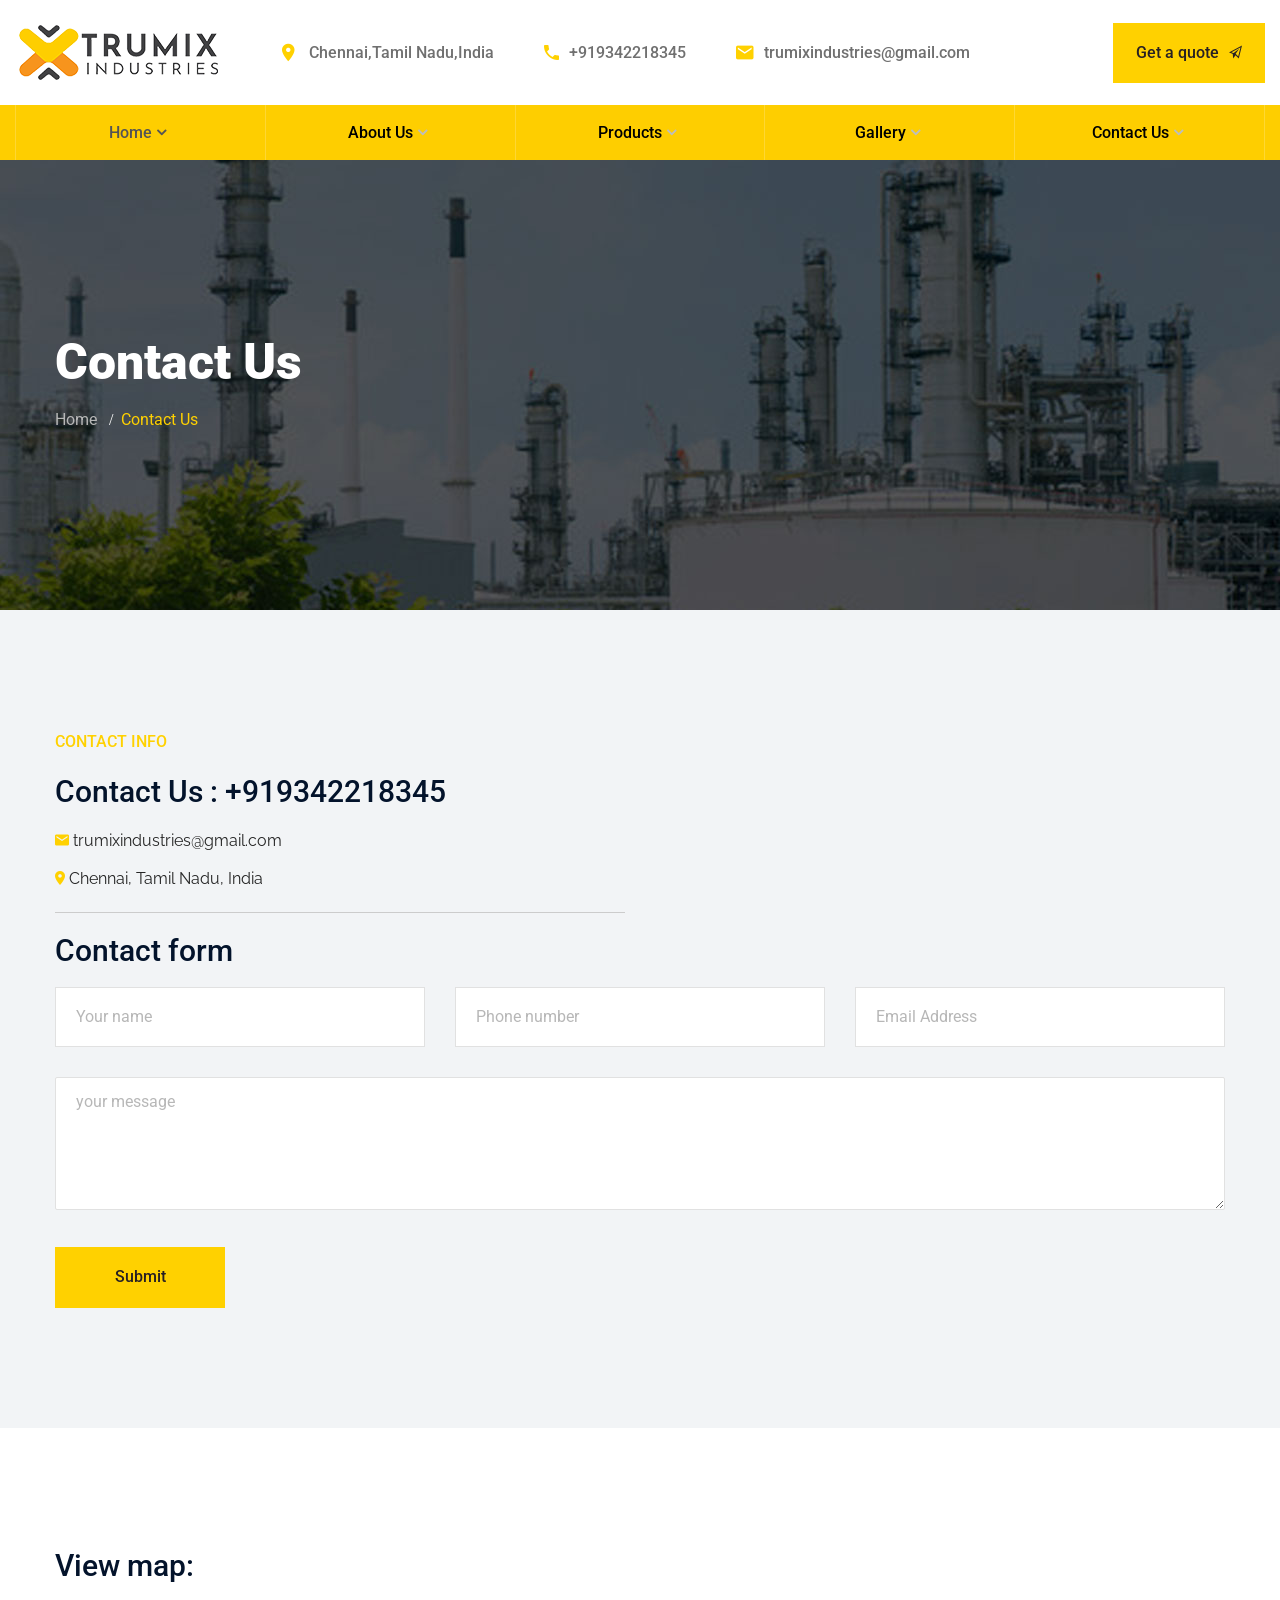
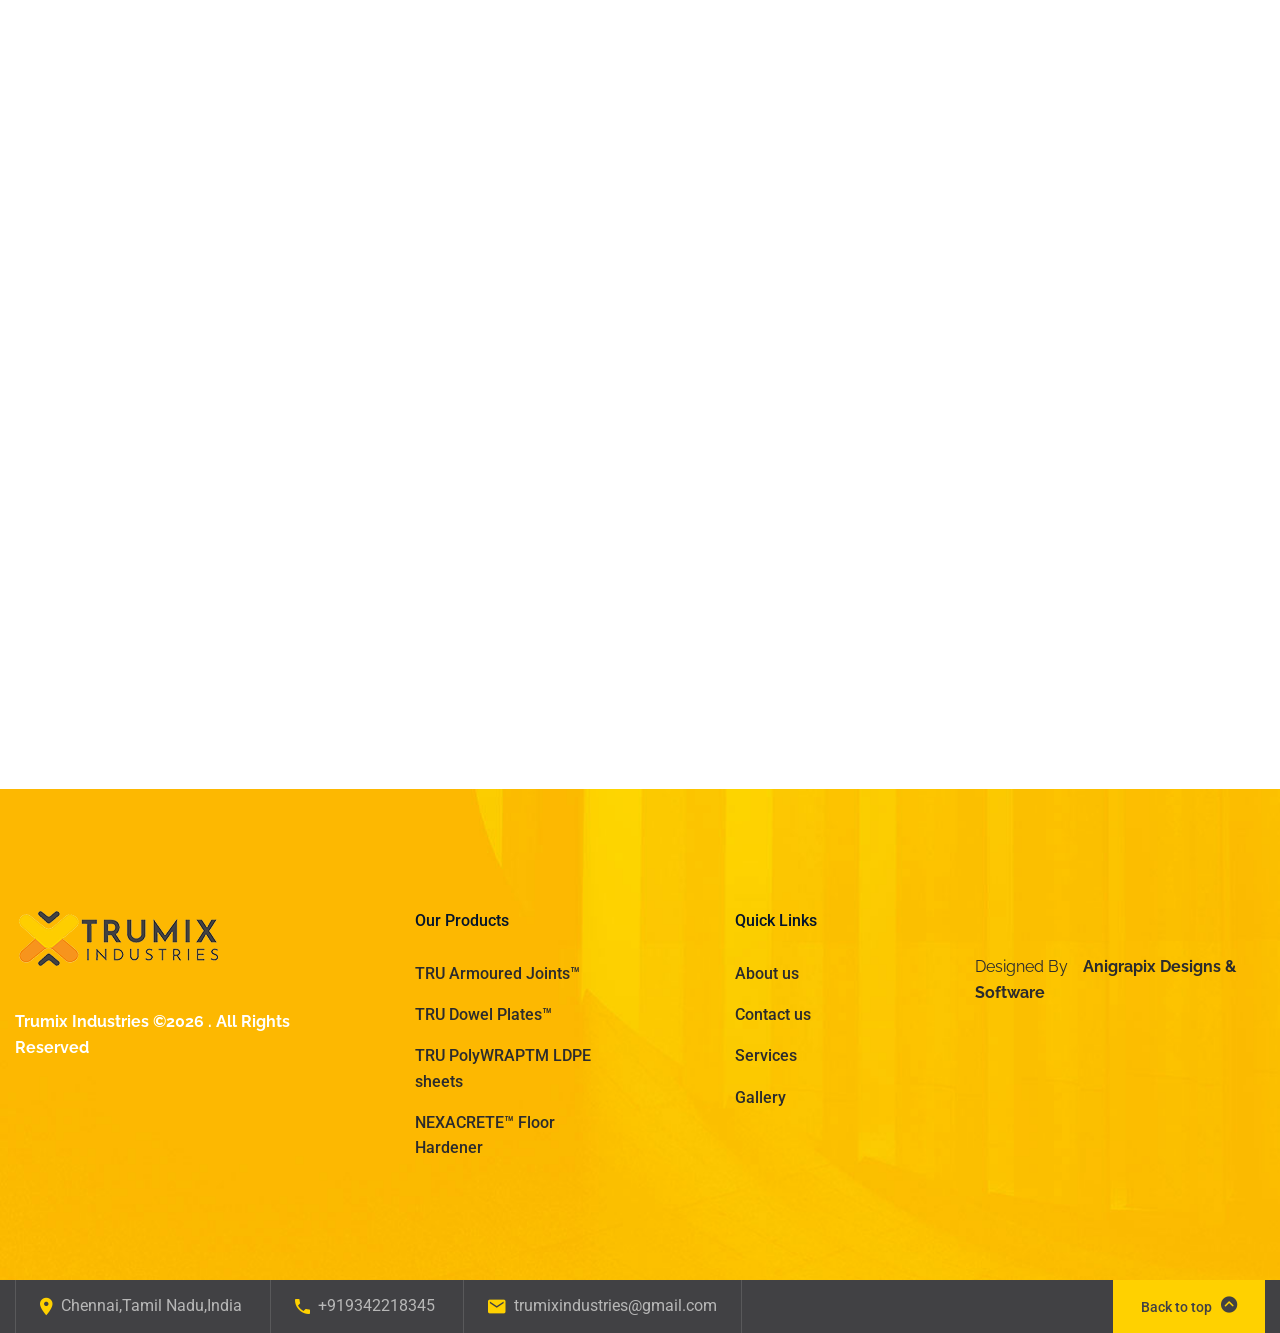
<file: contact-us.html>
<!DOCTYPE html>
<html lang="en">

<head>
    <meta charset="utf-8">
    <meta http-equiv="X-UA-Compatible" content="IE=edge">
    <meta name="viewport" content="width=device-width, initial-scale=1">

    <title>TRUMIX Industries | Contact Us</title>
    <link
        href="https://fonts.googleapis.com/css?family=Roboto:100,100i,300,300i,400,400i,500,500i,700,700i,900,900i&amp;display=swap"
        rel="stylesheet">
    <link
        href="https://fonts.googleapis.com/css?family=Raleway:100,100i,200,200i,300,300i,400,400i,500,500i,600,600i,700,700i,800,800i,900,900i&amp;display=swap"
        rel="stylesheet">
    <link rel="stylesheet" id="bootstrap-css" href="css/bootstrap.css" type="text/css" media="all">
    <link rel="stylesheet" id="awesome-font-css" href="css/font-awesome.css" type="text/css" media="all">
    <link rel="stylesheet" id="ionicon-font-css" href="css/ionicon.css" type="text/css" media="all">
    <link rel="stylesheet" id="slick-slider-css" href="css/slick.css" type="text/css" media="all">
    <link rel="stylesheet" id="slick-theme-css" href="css/slick-theme.css" type="text/css" media="all">
    <link rel="stylesheet" id="magnific-popup-css" href="css/magnific-popup.css" type="text/css" media="all">
    <link rel="stylesheet" id="industris-style-css" href="style.css" type="text/css" media="all">

    <link rel="shortcut icon" href="favicon.png">
</head>

<body>
    <div id="page" class="site">
        <div id="header-placeholder"></div>

        <div id="content" class="site-content">
            <div class="page-header" style="background: url('images/subheader-contact.jpg') no-repeat center center;">
                <div class="container">
                    <div class="breadc-box no-line">
                        <div class="row">
                            <div class="col-md-12">
                                <h2 class="page-title">Contact Us</h2>
                                <ul id="breadcrumbs" class="breadcrumbs none-style">
                                    <li><a href="index.html">Home</a></li>
                                    <li class="active">Contact Us</li>
                                </ul>
                            </div>
                        </div>
                    </div>
                </div>
            </div>

            <section class="bg-contact-info">
                <div class="container">
                    <div class="row">
                        <div class="col-md-6 col-sm-12">
                            <h4 class="text-primary">CONTACT INFO</h4>
                            <div class="contact-info">
                                <h3>Contact Us : <span class="text-danger">+919342218345</span> </h3>
                                <p><i class="icon ion-md-mail"></i> trumixindustries@gmail.com</p>
                                <p><i class="icon ion-md-pin"></i> Chennai, Tamil Nadu, India</p>
                            </div>
                            <div class="space-industris"></div>
                            <hr>
                        </div>
                        <div class="col-md-12">
                            <form class="form-contact" action="#" method="post">
                                <h3>Contact form</h3>
                                <div class="row">
                                    <div class="col-md-4 form-group">
                                        <input type="text" name="name" id="name" class="form-control"
                                            placeholder="Your name" required>
                                    </div>
                                    <div class="col-md-4 form-group">
                                        <input type="text" name="phone" id="phone" class="form-control"
                                            placeholder="Phone number" required>
                                    </div>
                                    <div class="col-md-4 form-group">
                                        <input type="email" name="email" id="email" class="form-control"
                                            placeholder="Email Address" required>
                                    </div>
                                    <div class="col-md-12 form-group">
                                        <textarea rows="6" name="message" id="message" class="form-control"
                                            placeholder="your message" required></textarea>
                                    </div>
                                    <div class="col-md-12">
                                        <input type="submit" value="Submit"
                                            class="wpcf7-form-control wpcf7-submit btn btn-primary">

                                    </div>
                                </div>
                            </form>
                        </div>
                    </div>
                </div>
            </section>

            <section>
                <div class="container">
                    <div class="row">
                        <div class="col-md-12">
                            <h3>View map:</h3>
                            <div class="map">
                                <iframe
                                    src="https://www.google.com/maps/embed?pb=!1m18!1m12!1m3!1d248755.9300184706!2d79.89683641169276!3d13.047673382084309!2m3!1f0!2f0!3f0!3m2!1i1024!2i768!4f13.1!3m3!1m2!1s0x3a5265ea4f7d3361%3A0x6e61a70b6863d433!2z4K6a4K-G4K6p4K-N4K6p4K-ILCDgrqTgrq7grr_grrTgr40g4K6o4K6-4K6f4K-B!5e0!3m2!1sta!2sin!4v1743254645845!5m2!1sta!2sin"
                                    width="100%" height="600" frameborder="0" style="border:0;"
                                    allowfullscreen=""></iframe>
                            </div>

                        </div>
                    </div>
                </div>
            </section>

        </div>

        <div id="footer-placeholder"></div>
    </div>

    <script src='js/jquery.min.js'></script>
    <script src="https://maxcdn.bootstrapcdn.com/bootstrap/3.3.7/js/bootstrap.min.js"></script>
    <script src='js/slick.min.js'></script>
    <script src='js/jquery.sticky.js'></script>
    <script src='js/countto.min.js'></script>
    <script src='js/jquery.magnific-popup.min.js'></script>
    <script src='js/jquery.isotope.min.js'></script>
    <script src='js/scripts.js'></script>
    <script src='js/include.js'></script>
</body>

</html>
</file>
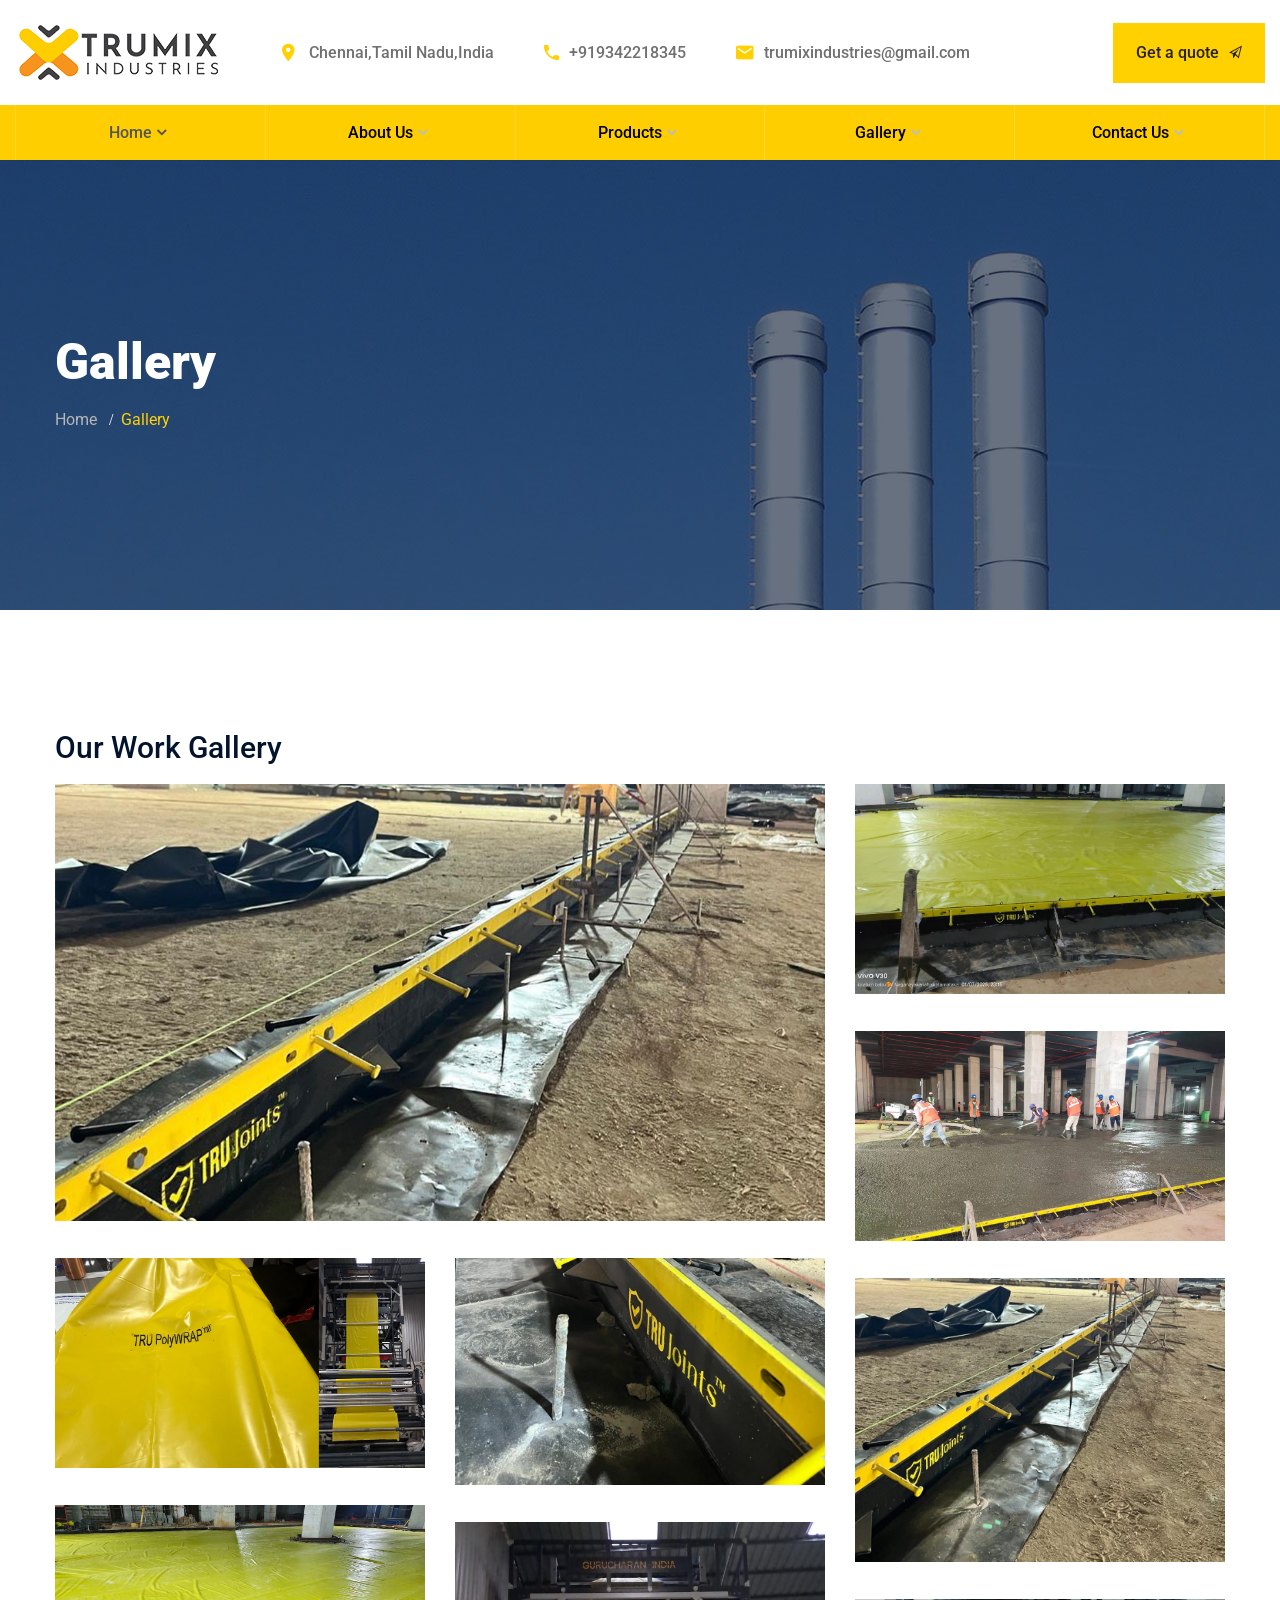
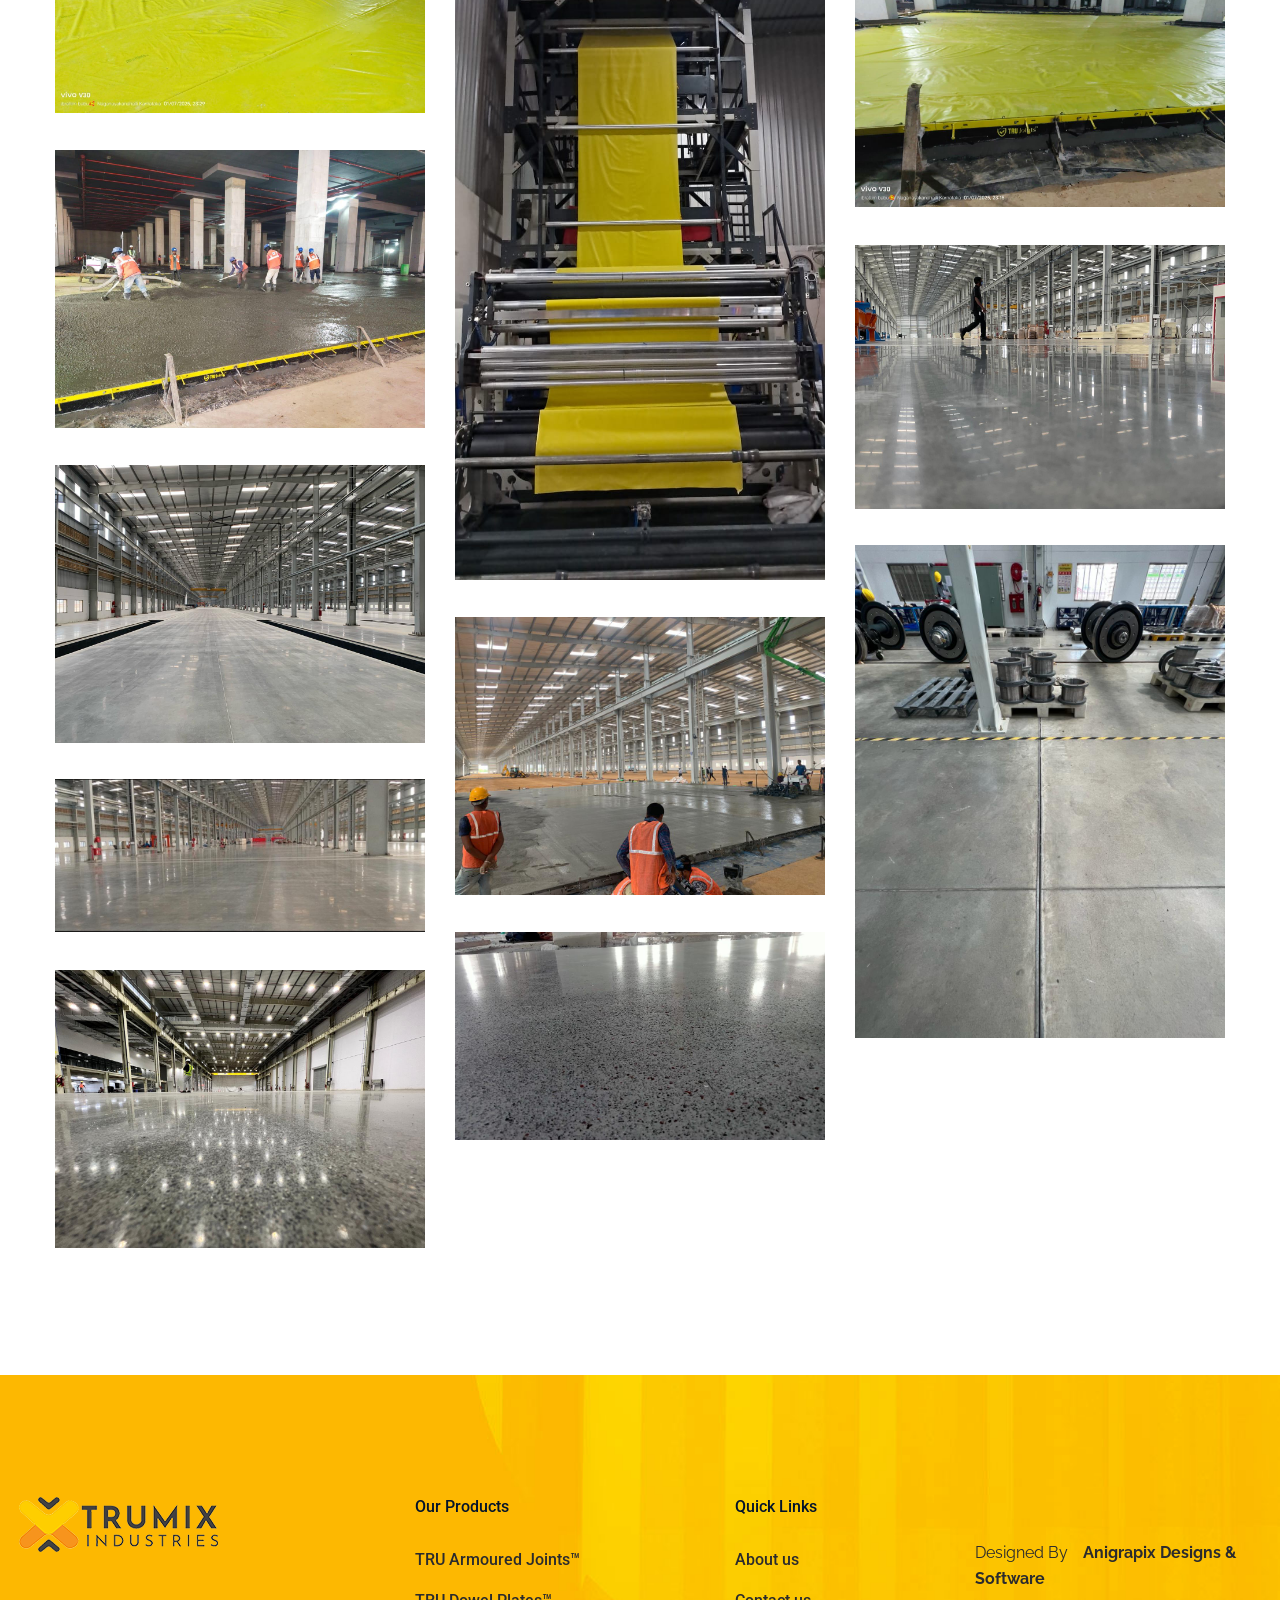
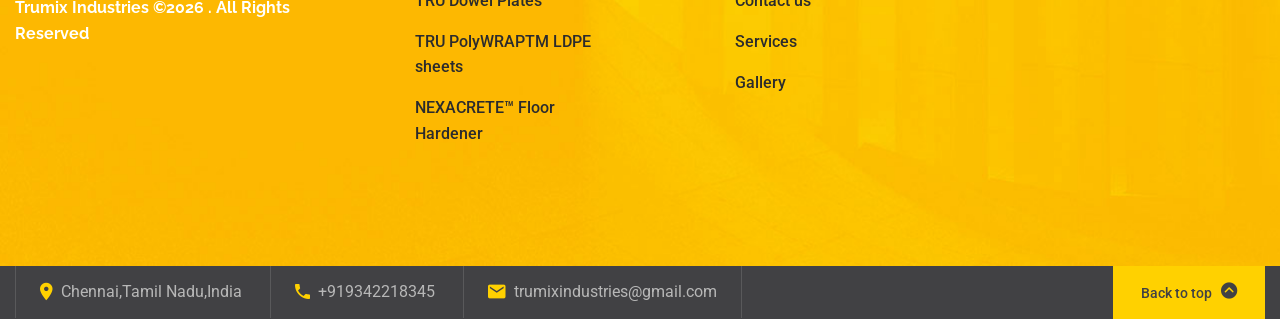
<file: gallery.html>
<!DOCTYPE html>
<html lang="en">

<head>
    <meta charset="utf-8">
    <meta http-equiv="X-UA-Compatible" content="IE=edge">
    <meta name="viewport" content="width=device-width, initial-scale=1">

    <title>TRUMIX Industries | Gallery</title>
    <link
        href="https://fonts.googleapis.com/css?family=Roboto:100,100i,300,300i,400,400i,500,500i,700,700i,900,900i&amp;display=swap"
        rel="stylesheet">
    <link
        href="https://fonts.googleapis.com/css?family=Raleway:100,100i,200,200i,300,300i,400,400i,500,500i,600,600i,700,700i,800,800i,900,900i&amp;display=swap"
        rel="stylesheet">
    <link rel="stylesheet" id="bootstrap-css" href="css/bootstrap.css" type="text/css" media="all">
    <link rel="stylesheet" id="awesome-font-css" href="css/font-awesome.css" type="text/css" media="all">
    <link rel="stylesheet" id="ionicon-font-css" href="css/ionicon.css" type="text/css" media="all">
    <link rel="stylesheet" id="slick-slider-css" href="css/slick.css" type="text/css" media="all">
    <link rel="stylesheet" id="slick-theme-css" href="css/slick-theme.css" type="text/css" media="all">
    <link rel="stylesheet" id="magnific-popup-css" href="css/magnific-popup.css" type="text/css" media="all">
    <link rel="stylesheet" id="industris-style-css" href="style.css" type="text/css" media="all">

    <link rel="shortcut icon" href="favicon.png">
</head>

<body>
    <div id="page" class="site">
        <div id="header-placeholder"></div>

        <div id="content" class="site-content">
            <div class="page-header" style="background: url('images/subheader-gallery.jpg') no-repeat center center;">
                <div class="container">
                    <div class="breadc-box no-line">
                        <div class="row">
                            <div class="col-md-12">
                                <h2 class="page-title">Gallery</h2>
                                <ul id="breadcrumbs" class="breadcrumbs none-style">
                                    <li><a href="index.html">Home</a></li>
                                    <li class="active">Gallery</li>
                                </ul>
                            </div>
                        </div>
                    </div>
                </div>
            </div>

            <section class="padding-bottom-medium">
                <div class="container">
                    <div class="row">
                        <div class="col-md-12">
                            <h3>Our Work Gallery</h3>
                            <div class="project-filter" data-column="">

                                <div id="projects" class="project-grid gallery row ">
                                    <div class="project-item switch other col-lg-8 col-sm-6">
                                        <div class="inner">
                                            <a href="images/sw1.jpg" class="image-link imghvr-shutter-out-vert"
                                                title="gallery zoom image">
                                                <img src="images/sw1.jpg" alt="">
                                            </a>
                                        </div>
                                    </div>
                                    <div class="project-item gproject pdp col-lg-4 col-sm-6">
                                        <div class="inner">
                                            <a href="images/sw2.jpg" class="image-link imghvr-shutter-out-vert"
                                                title="gallery zoom image">
                                                <img src="images/sw2.jpg" alt="">
                                            </a>
                                        </div>
                                    </div>
                                    <div class="project-item switch pdp col-lg-4 col-sm-6">
                                        <div class="inner">
                                            <a href="images/sw3.jpg" class="image-link imghvr-shutter-out-vert"
                                                title="gallery zoom image">
                                                <img src="images/sw3.jpg" alt="">
                                            </a>
                                        </div>
                                    </div>
                                    <div class="project-item transformer col-lg-4 col-sm-6">
                                        <div class="inner">
                                            <a href="images/sw4.jpg" class="image-link imghvr-shutter-out-vert"
                                                title="gallery zoom image">
                                                <img src="images/sw4.jpg" alt="">
                                            </a>
                                        </div>
                                    </div>
                                    <div class="project-item other transformer col-lg-4 col-sm-6">
                                        <div class="inner">
                                            <a href="images/gallery/sw6.jpg" class="image-link imghvr-shutter-out-vert"
                                                title="gallery zoom image">
                                                <img src="images/gallery/sw6.jpg" alt="">
                                            </a>
                                        </div>
                                    </div>

                                    <div class="project-item fabrications refrigeration col-lg-4 col-sm-6">
                                        <div class="inner">
                                            <a href="images/gallery/sw5.jpg" class="image-link imghvr-shutter-out-vert"
                                                title="gallery zoom image">
                                                <img src="images/gallery/sw5.jpg" alt="">
                                            </a>
                                        </div>
                                    </div>
                                    <div class="project-item refrigeration testplan col-lg-4 col-sm-6">
                                        <div class="inner">
                                            <a href="images/gallery/sw8.jpg" class="image-link imghvr-shutter-out-vert"
                                                title="gallery zoom image">
                                                <img src="images/gallery/sw8.jpg" alt="">
                                            </a>
                                        </div>
                                    </div>
                                    <div class="project-item testplan transformer gproject col-lg-4 col-sm-6">
                                        <div class="inner">
                                            <a href="images/gallery/sw9.jpg" class="image-link imghvr-shutter-out-vert"
                                                title="gallery zoom image">
                                                <img src="images/gallery/sw9.jpg" alt="">
                                            </a>
                                        </div>
                                    </div>

                                    <div class="project-item testplan transformer gproject col-lg-4 col-sm-6">
                                        <div class="inner">
                                            <a href="images/gallery/sw10.jpg" class="image-link imghvr-shutter-out-vert"
                                                title="gallery zoom image">
                                                <img src="images/gallery/sw10.jpg" alt="">
                                            </a>
                                        </div>
                                    </div>

                                    <div class="project-item testplan transformer gproject col-lg-4 col-sm-6">
                                        <div class="inner">
                                            <a href="images/gallery/sw11.jpg" class="image-link imghvr-shutter-out-vert"
                                                title="gallery zoom image">
                                                <img src="images/gallery/sw11.jpg" alt="">
                                            </a>
                                        </div>
                                    </div>

                                    <div class="project-item testplan transformer gproject col-lg-4 col-sm-6">
                                        <div class="inner">
                                            <a href="images/gallery/g1.jpg" class="image-link imghvr-shutter-out-vert"
                                                title="gallery zoom image">
                                                <img src="images/gallery/g1.jpg" alt="">
                                            </a>
                                        </div>
                                    </div>

                                    <div class="project-item testplan transformer gproject col-lg-4 col-sm-6">
                                        <div class="inner">
                                            <a href="images/gallery/g2.jpg" class="image-link imghvr-shutter-out-vert"
                                                title="gallery zoom image">
                                                <img src="images/gallery/g2.jpg" alt="">
                                            </a>
                                        </div>
                                    </div>

                                    <div class="project-item testplan transformer gproject col-lg-4 col-sm-6">
                                        <div class="inner">
                                            <a href="images/gallery/g3.jpg" class="image-link imghvr-shutter-out-vert"
                                                title="gallery zoom image">
                                                <img src="images/gallery/g3.jpg" alt="">
                                            </a>
                                        </div>
                                    </div>

                                    <div class="project-item testplan transformer gproject col-lg-4 col-sm-6">
                                        <div class="inner">
                                            <a href="images/gallery/g4.jpg" class="image-link imghvr-shutter-out-vert"
                                                title="gallery zoom image">
                                                <img src="images/gallery/g4.jpg" alt="">
                                            </a>
                                        </div>
                                    </div>

                                    <div class="project-item testplan transformer gproject col-lg-4 col-sm-6">
                                        <div class="inner">
                                            <a href="images/gallery/g5.jpg" class="image-link imghvr-shutter-out-vert"
                                                title="gallery zoom image">
                                                <img src="images/gallery/g5.jpg" alt="">
                                            </a>
                                        </div>
                                    </div>

                                    <div class="project-item testplan transformer gproject col-lg-4 col-sm-6">
                                        <div class="inner">
                                            <a href="images/gallery/g6.jpg" class="image-link imghvr-shutter-out-vert"
                                                title="gallery zoom image">
                                                <img src="images/gallery/g6.jpg" alt="">
                                            </a>
                                        </div>
                                    </div>

                                    <div class="project-item testplan transformer gproject col-lg-4 col-sm-6">
                                        <div class="inner">
                                            <a href="images/gallery/g7.jpg" class="image-link imghvr-shutter-out-vert"
                                                title="gallery zoom image">
                                                <img src="images/gallery/g7.jpg" alt="">
                                            </a>
                                        </div>
                                    </div>
                                </div>
                            </div>
                        </div>
                    </div>
                </div>
            </section>
        </div>

        <div id="footer-placeholder"></div>
    </div>

    <script src='js/jquery.min.js'></script>
    <script src="https://maxcdn.bootstrapcdn.com/bootstrap/3.3.7/js/bootstrap.min.js"></script>
    <script src='js/slick.min.js'></script>
    <script src='js/jquery.sticky.js'></script>
    <script src='js/countto.min.js'></script>
    <script src='js/jquery.magnific-popup.min.js'></script>
    <script src='js/jquery.isotope.min.js'></script>
    <script src='js/scripts.js'></script>
    <script src='js/include.js'></script>
</body>

</html>
</file>
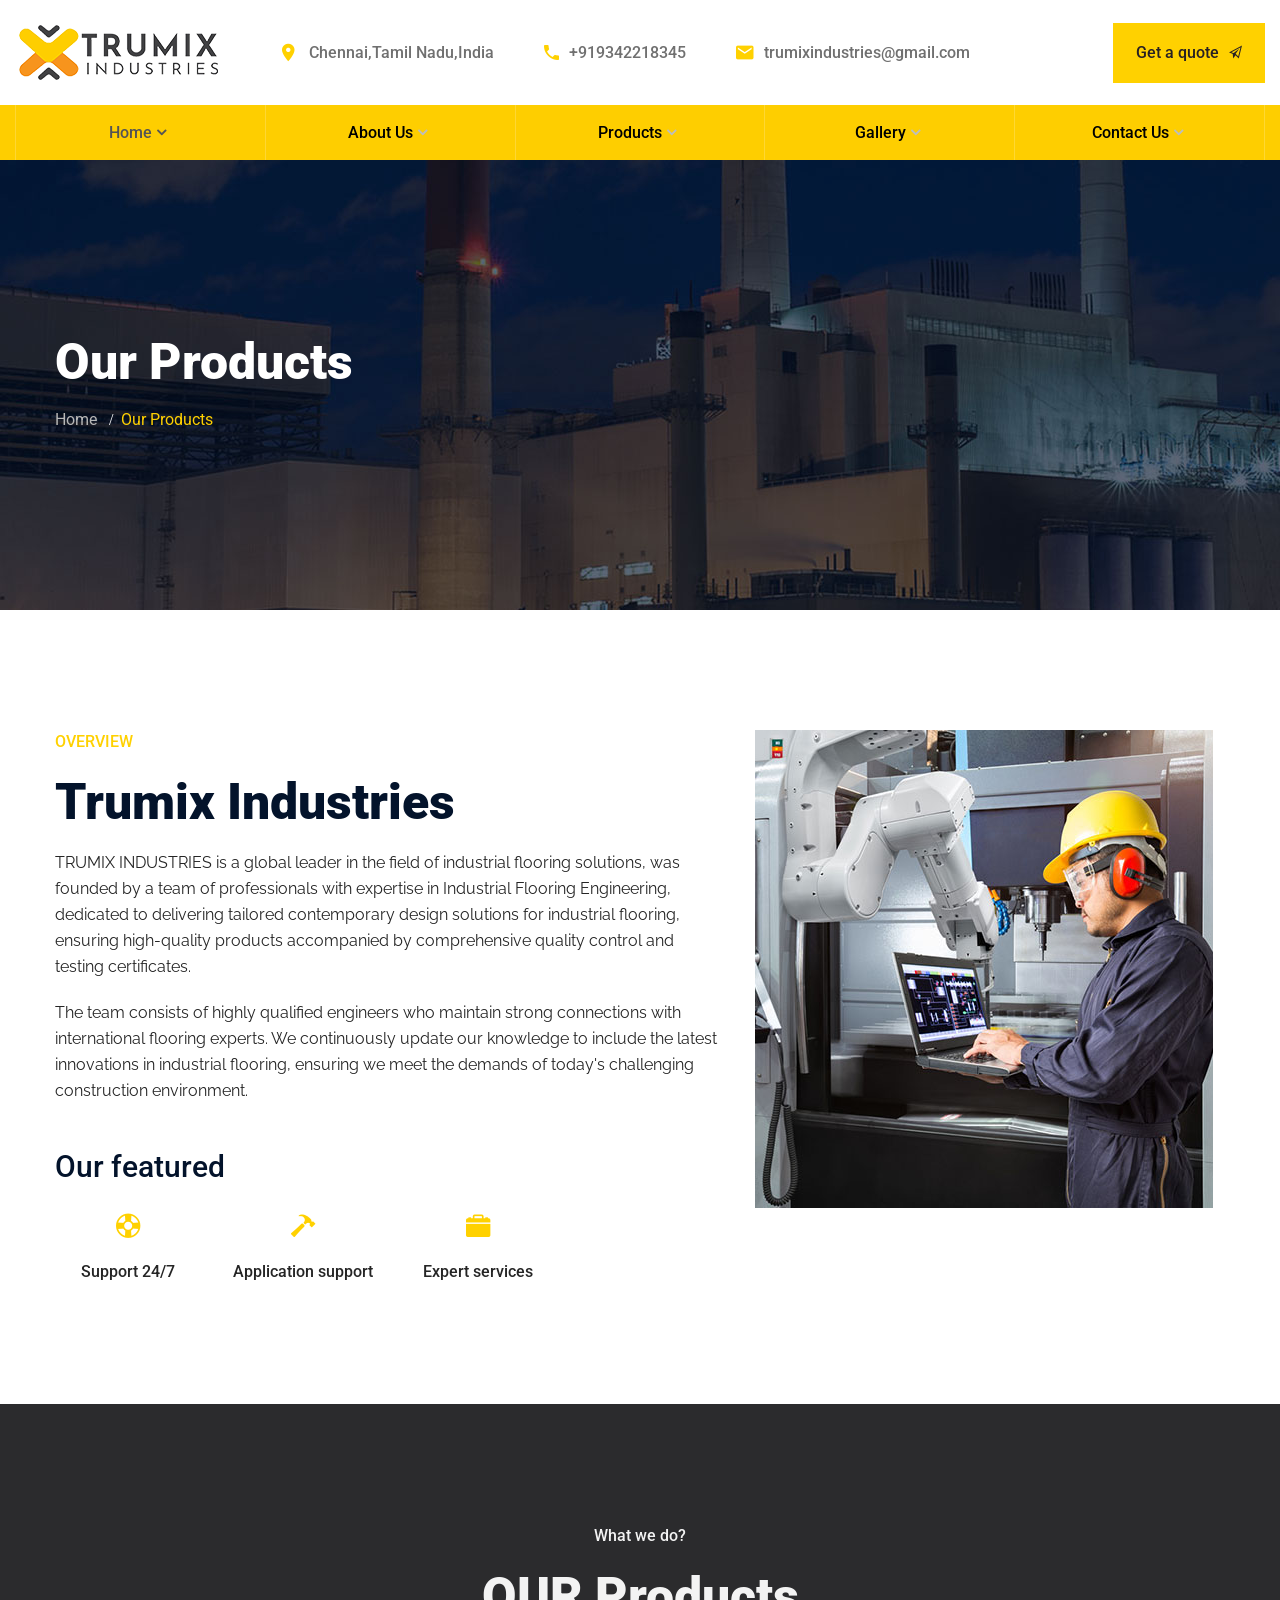
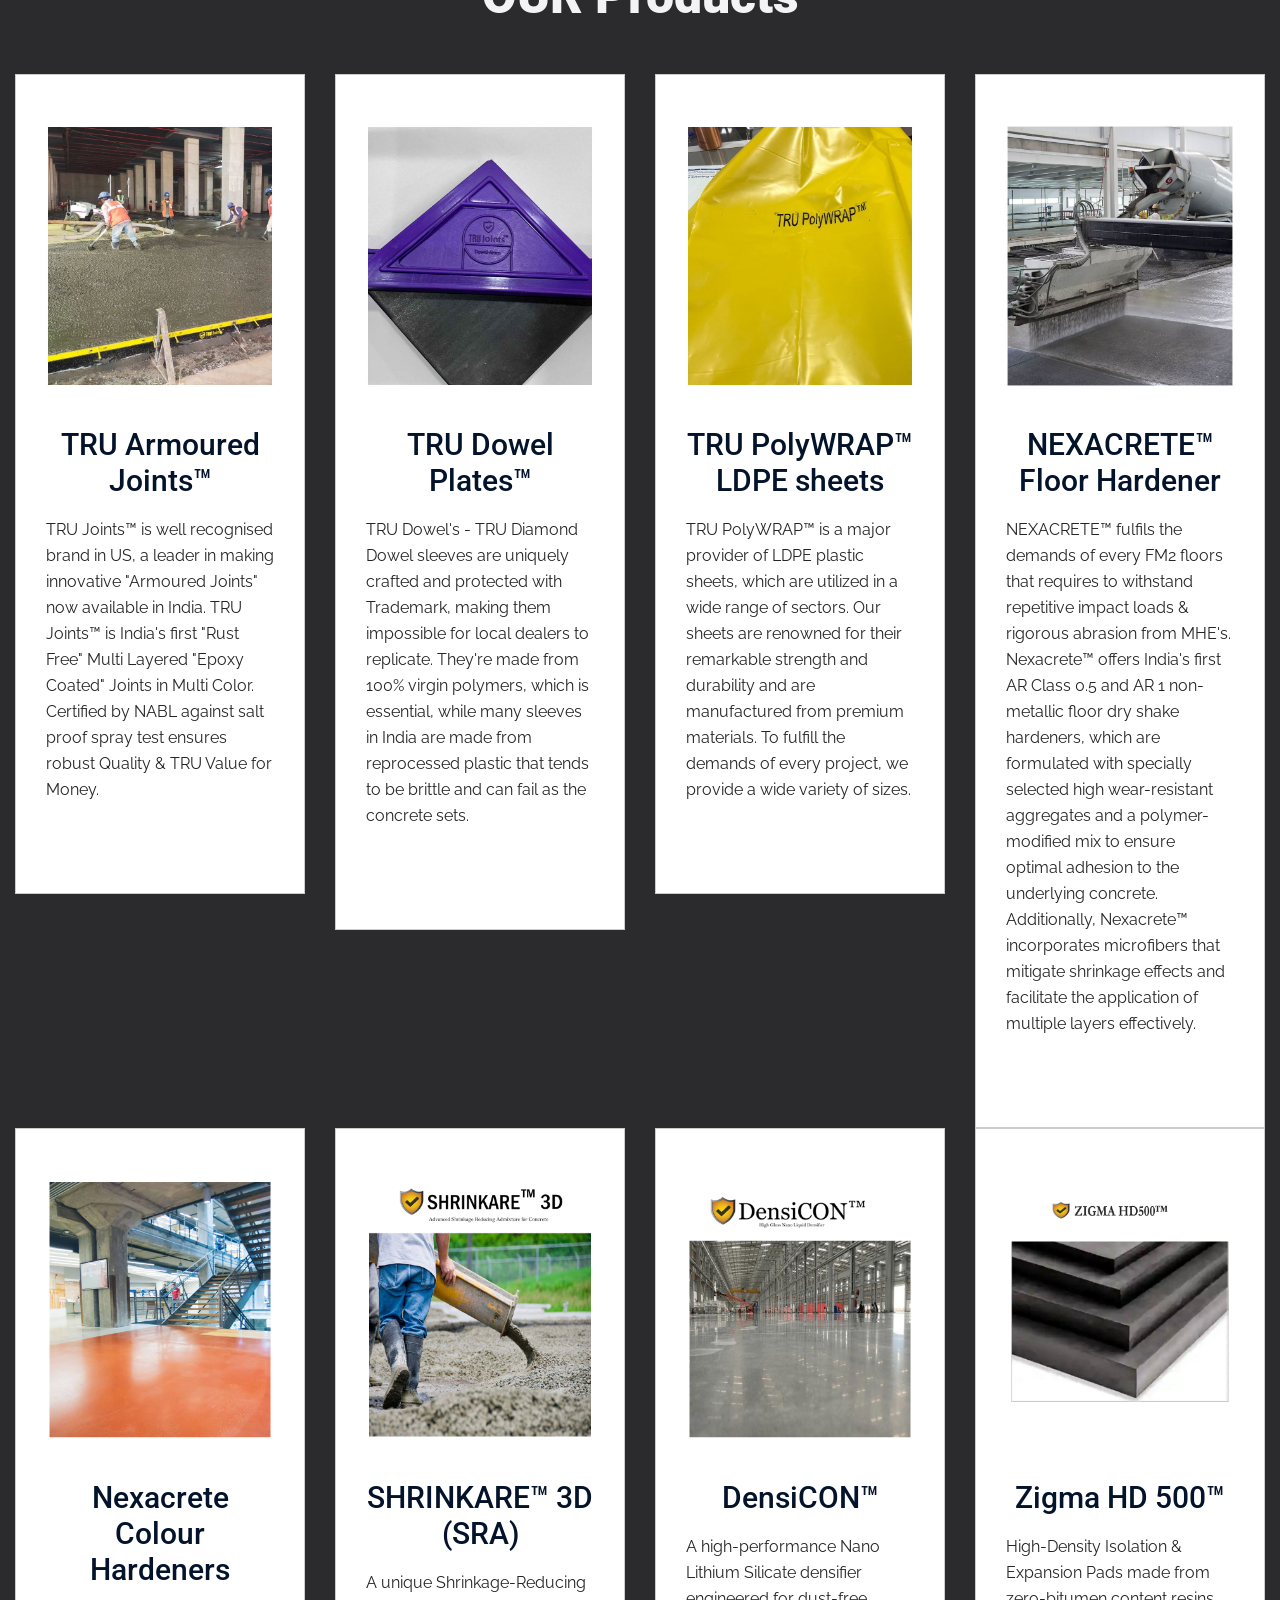
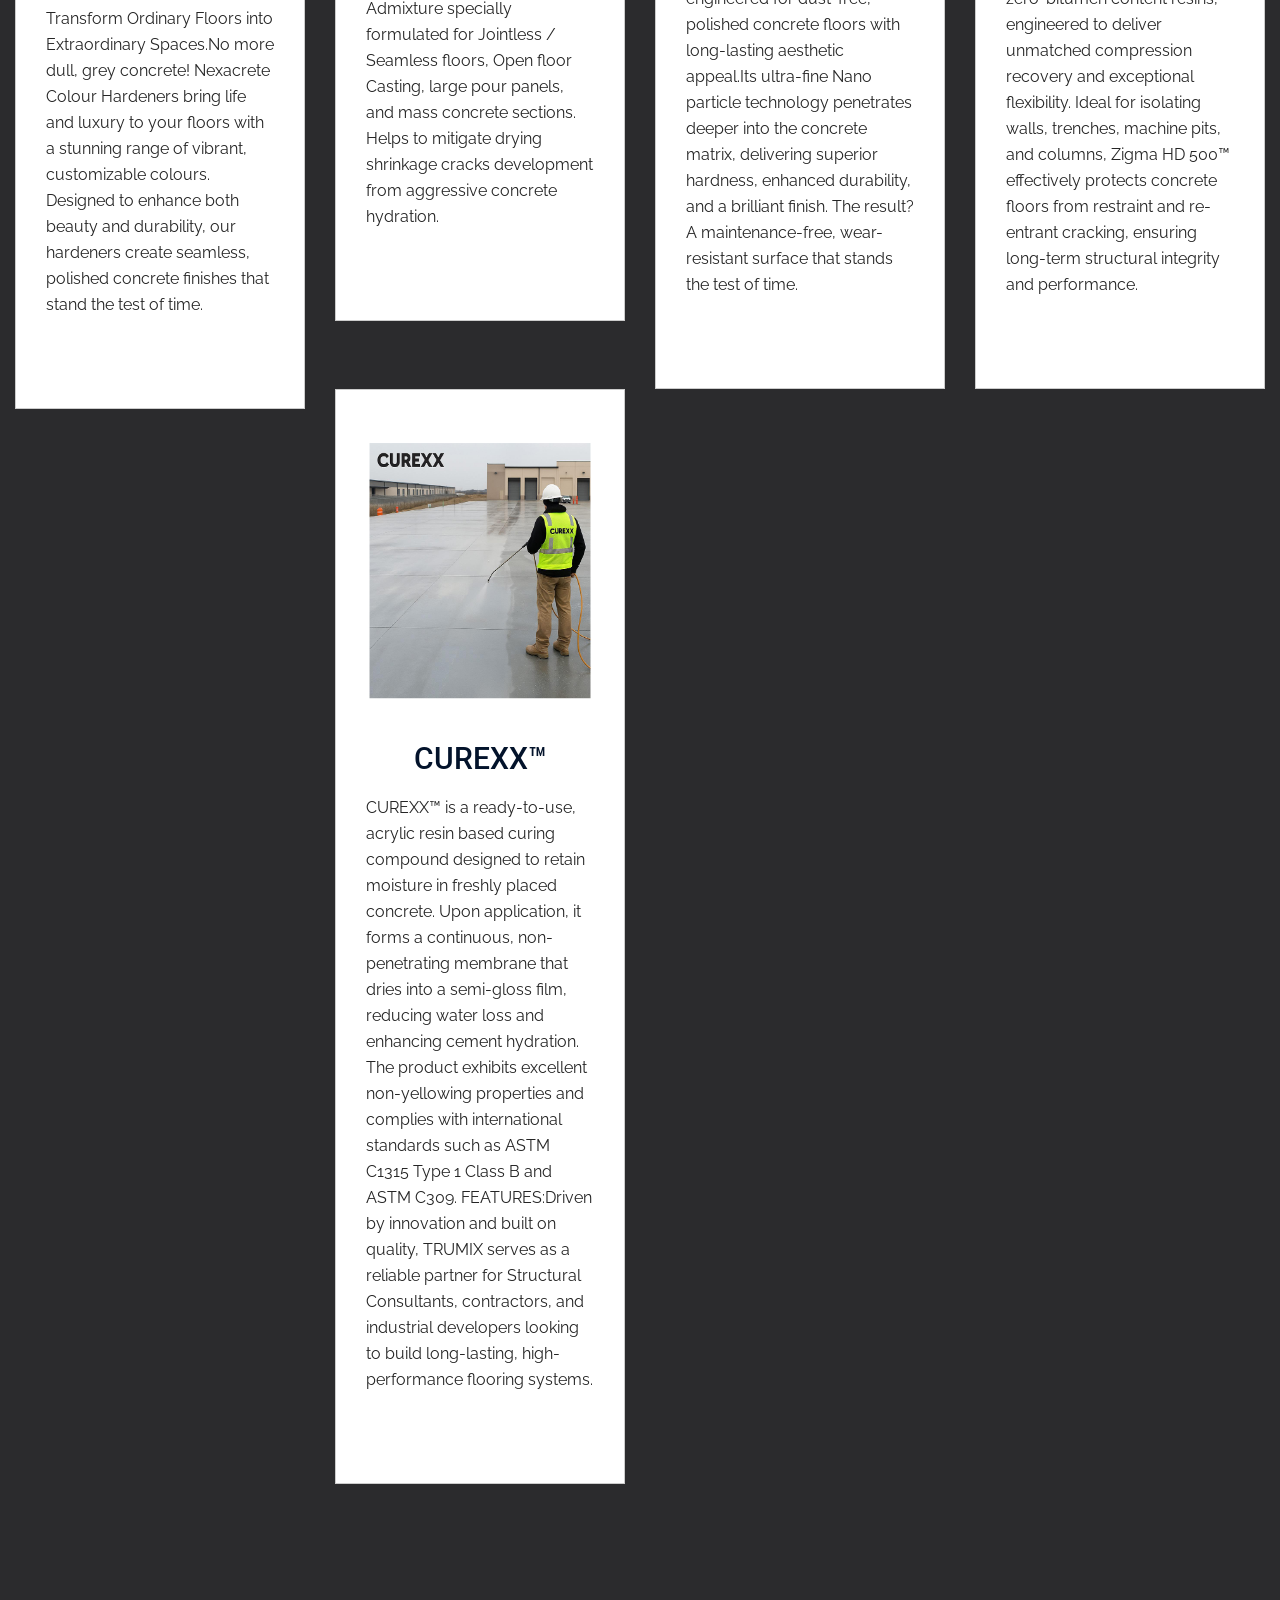
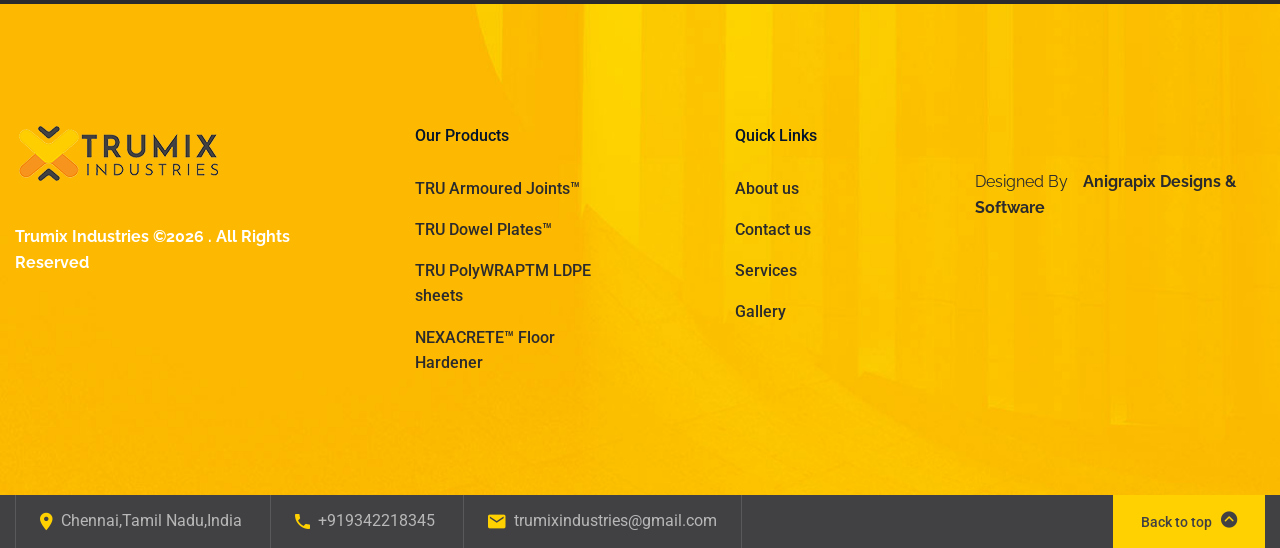
<file: products.html>
<!DOCTYPE html>
<html lang="en">

<head>
    <meta charset="utf-8">
    <meta http-equiv="X-UA-Compatible" content="IE=edge">
    <meta name="viewport" content="width=device-width, initial-scale=1">

    <title>TRUMIX Industries | Our Products</title>
    <link
        href="https://fonts.googleapis.com/css?family=Roboto:100,100i,300,300i,400,400i,500,500i,700,700i,900,900i&amp;display=swap"
        rel="stylesheet">
    <link
        href="https://fonts.googleapis.com/css?family=Raleway:100,100i,200,200i,300,300i,400,400i,500,500i,600,600i,700,700i,800,800i,900,900i&amp;display=swap"
        rel="stylesheet">
    <link rel="stylesheet" id="bootstrap-css" href="css/bootstrap.css" type="text/css" media="all">
    <link rel="stylesheet" id="awesome-font-css" href="css/font-awesome.css" type="text/css" media="all">
    <link rel="stylesheet" id="ionicon-font-css" href="css/ionicon.css" type="text/css" media="all">
    <link rel="stylesheet" id="slick-slider-css" href="css/slick.css" type="text/css" media="all">
    <link rel="stylesheet" id="slick-theme-css" href="css/slick-theme.css" type="text/css" media="all">
    <link rel="stylesheet" id="magnific-popup-css" href="css/magnific-popup.css" type="text/css" media="all">
    <link rel="stylesheet" id="industris-style-css" href="style.css" type="text/css" media="all">

    <link rel="shortcut icon" href="favicon.png">
</head>

<body>
    <div id="page" class="site">
        <div id="header-placeholder"></div>

        <div id="content" class="site-content">
            <div class="page-header" style="background: url('images/subheader-services.jpg') no-repeat center center;">
                <div class="container">
                    <div class="breadc-box no-line">
                        <div class="row">
                            <div class="col-md-12">
                                <h2 class="page-title">Our Products</h2>
                                <ul id="breadcrumbs" class="breadcrumbs none-style">
                                    <li><a href="index.html">Home</a></li>
                                    <li class="active">Our Products</li>
                                </ul>
                            </div>
                        </div>
                    </div>
                </div>
            </div>
            <section>
                <div class="container">
                    <div class="row">
                        <div class="col-md-7 col-sm-12">
                            <h4 class="text-primary">OVERVIEW</h4>
                            <h2>Trumix Industries</h2>
                            <p>TRUMIX INDUSTRIES is a global leader in the field of industrial flooring solutions, was
                                founded by a team of professionals with expertise in Industrial Flooring Engineering,
                                dedicated to delivering tailored contemporary design solutions for industrial flooring,
                                ensuring high-quality products accompanied by comprehensive quality control and testing
                                certificates.
                            </p>
                            <p>The team consists of highly qualified engineers who maintain strong connections with
                                international flooring experts. We continuously update our knowledge to include the
                                latest innovations in industrial flooring, ensuring we meet the demands of today's
                                challenging construction environment.</p>
                            <br>
                            <h3>Our featured</h3>
                            <div class="row">
                                <div class="col-md-3 col-sm-4">
                                    <div class="feature-box">
                                        <div class="feature-icon">
                                            <i class="icon ion-ios-help-buoy"></i>
                                        </div>
                                        <h4>Support 24/7</h4>
                                    </div>
                                </div>
                                <div class="col-md-3 col-sm-4">
                                    <div class="feature-box">
                                        <div class="feature-icon">
                                            <i class="icon ion-ios-hammer"></i>
                                        </div>
                                        <h4>Application support</h4>
                                    </div>
                                </div>
                                <div class="col-md-3 col-sm-4">
                                    <div class="feature-box">
                                        <div class="feature-icon">
                                            <i class="icon ion-ios-briefcase"></i>
                                        </div>
                                        <h4>Expert services</h4>
                                    </div>
                                </div>
                            </div>
                        </div>
                        <div class="col-md-5 col-sm-12 sm-center">
                            <div class="industris-space-sm"></div>
                            <img src="images/services-img.jpg" alt="">
                        </div>
                    </div>
                </div>
            </section>


            <section class="bg-primary">
                <div class="container-fluid">
                    <h4 class="text-center" style="color: #f3f3f3;">What we do?</h4>
                    <h2 class="text-center" style="color: #f3f3f3;">OUR Products</h2>
                    <div class="industris-space-30"></div>
                    <div class="row">
                        <div class="col-md-3 col-sm-6">
                            <div class="services-box">
                                <div class="services-icon">
                                    <img src="images/portfolio-img-1.jpg" alt="">
                                </div>
                                <div class="services-content">
                                    <h3 class="text-center">TRU Armoured Joints™</h3>
                                    <p>TRU Joints™ is well recognised brand in US, a leader in making innovative
                                        "Armoured Joints" now available in India. TRU Joints™ is India's first "Rust
                                        Free" Multi Layered "Epoxy Coated" Joints in Multi Color. Certified by NABL
                                        against salt proof spray test ensures robust Quality & TRU Value for Money.
                                    </p>

                                </div>
                            </div>
                        </div>
                        <div class="col-md-3 col-sm-6">
                            <div class="services-box">
                                <div class="services-icon">
                                    <img src="images/portfolio-img-2.jpg" alt="">
                                </div>
                                <div class="services-content">
                                    <h3 class="text-center">TRU Dowel Plates™</h3>
                                    <p> TRU Dowel's - TRU Diamond Dowel sleeves are uniquely crafted and protected with
                                        Trademark, making them impossible for local dealers to replicate. They're made
                                        from 100% virgin polymers, which is essential, while many sleeves in India are
                                        made from reprocessed plastic that tends to be brittle and can fail as the
                                        concrete sets.</p>
                                    <div class="industris-space-10 sm-hidden"></div>

                                </div>
                            </div>
                        </div>
                        <div class="col-md-3 col-sm-6 ">
                            <div class="services-box">
                                <div class="services-icon">
                                    <img src="images/portfolio-img-3.jpg" alt="">
                                </div>
                                <div class="services-content">
                                    <h3 class="text-center">TRU PolyWRAP™ LDPE sheets</h3>
                                    <p>TRU PolyWRAP™ is a major provider of LDPE plastic sheets, which are utilized in a
                                        wide range of sectors. Our sheets are renowned for their remarkable strength and
                                        durability and are manufactured from premium materials. To fulfill the demands
                                        of every project, we provide a wide variety of sizes.</p>

                                </div>
                            </div>
                        </div>
                        <div class="col-md-3 col-sm-6 ">
                            <div class="services-box no-margin-md-bottom">
                                <div class="services-icon">
                                    <img src="images/portfolio-img-4.jpg" alt="">
                                </div>
                                <div class="services-content">
                                    <h3 class="text-center">NEXACRETE™ Floor Hardener </h3>
                                    <p>NEXACRETE™ fulfils the demands of every FM2 floors that requires to withstand
                                        repetitive impact loads & rigorous abrasion from MHE's. Nexacrete™ offers
                                        India's first AR Class 0.5 and AR 1 non-metallic floor dry shake
                                        hardeners, which are formulated with specially selected high wear-resistant
                                        aggregates and a polymer-modified mix to ensure optimal adhesion to the
                                        underlying concrete. Additionally, Nexacrete™ incorporates microfibers that
                                        mitigate shrinkage effects and
                                        facilitate the application of multiple layers effectively.</p>

                                </div>
                            </div>
                        </div>



                        <div class="col-md-3 col-sm-6 ">
                            <div class="services-box no-margin-md-bottom">
                                <div class="services-icon">
                                    <img src="images/portfolio-img-05.jpg" alt="">
                                </div>
                                <div class="services-content">
                                    <h3 class="text-center">Nexacrete Colour Hardeners </h3>
                                    <p>Transform Ordinary Floors into Extraordinary Spaces.No more dull, grey concrete!
                                        Nexacrete Colour Hardeners bring life and luxury to your floors with a stunning
                                        range of vibrant, customizable colours. Designed to enhance both beauty and
                                        durability, our hardeners create seamless, polished concrete finishes that stand
                                        the test of time.</p>

                                </div>
                            </div>
                        </div>


                        <div class="col-md-3 col-sm-6 ">
                            <div class="services-box no-margin-md-bottom">
                                <div class="services-icon">
                                    <img src="images/portfolio-img-06.jpg" alt="">
                                </div>
                                <div class="services-content">
                                    <h3 class="text-center">SHRINKARE™ 3D (SRA) </h3>
                                    <p>A unique Shrinkage-Reducing Admixture specially formulated for Jointless /
                                        Seamless floors, Open floor Casting, large pour panels, and mass concrete
                                        sections. Helps to mitigate drying shrinkage cracks development from aggressive
                                        concrete hydration. </p>

                                </div>
                            </div>
                        </div>



                        <div class="col-md-3 col-sm-6 ">
                            <div class="services-box no-margin-md-bottom">
                                <div class="services-icon">
                                    <img src="images/portfolio-img-07.jpg" alt="">
                                </div>
                                <div class="services-content">
                                    <h3 class="text-center">DensiCON™</h3>
                                    <p> A high-performance Nano Lithium Silicate densifier engineered for dust-free,
                                        polished concrete floors with long-lasting aesthetic appeal.Its ultra-fine Nano
                                        particle technology penetrates deeper into the concrete matrix, delivering
                                        superior hardness, enhanced durability, and a brilliant finish. The result? A
                                        maintenance-free, wear-resistant surface that stands the test of time.</p>

                                </div>
                            </div>
                        </div>


                        <div class="col-md-3 col-sm-6 ">
                            <div class="services-box no-margin-md-bottom">
                                <div class="services-icon">
                                    <img src="images/portfolio-img-08.jpg" alt="">
                                </div>
                                <div class="services-content">
                                    <h3 class="text-center">Zigma HD 500™</h3>
                                    <p> High-Density Isolation & Expansion Pads made from zero-bitumen content resins,
                                        engineered to deliver unmatched compression recovery and exceptional
                                        flexibility.

                                        Ideal for isolating walls, trenches, machine pits, and columns, Zigma HD 500™️
                                        effectively protects concrete floors from restraint and re-entrant cracking,
                                        ensuring long-term structural integrity and performance. </p>

                                </div>
                            </div>
                        </div>



                        <div class="col-md-3 col-sm-6 ">
                            <div class="services-box no-margin-md-bottom">
                                <div class="services-icon">
                                    <img src="images/portfolio-img-09.jpg" alt="">
                                </div>
                                <div class="services-content">
                                    <h3 class="text-center">CUREXX™</h3>
                                    <p>CUREXX™️ is a ready-to-use, acrylic resin based curing compound designed to
                                        retain moisture in
                                        freshly placed concrete. Upon application, it forms a continuous,
                                        non-penetrating membrane that dries into a semi-gloss film, reducing water loss
                                        and enhancing cement hydration. The
                                        product exhibits excellent non-yellowing properties and complies with
                                        international standards such as ASTM C1315 Type 1 Class B and ASTM C309.
                                        FEATURES:Driven by innovation and built on quality, TRUMIX serves as a reliable
                                        partner for Structural Consultants, contractors, and industrial developers
                                        looking to build long-lasting, high-performance flooring systems.</p>

                                </div>
                            </div>
                        </div>





                    </div>
                </div>
            </section>

        </div>

        <div id="footer-placeholder"></div>
    </div>

    <script src='js/jquery.min.js'></script>
    <script src="https://maxcdn.bootstrapcdn.com/bootstrap/3.3.7/js/bootstrap.min.js"></script>
    <script src='js/slick.min.js'></script>
    <script src='js/jquery.sticky.js'></script>
    <script src='js/countto.min.js'></script>
    <script src='js/jquery.magnific-popup.min.js'></script>
    <script src='js/jquery.isotope.min.js'></script>
    <script src='js/scripts.js'></script>
    <script src='js/include.js'></script>
</body>

</html>
</file>
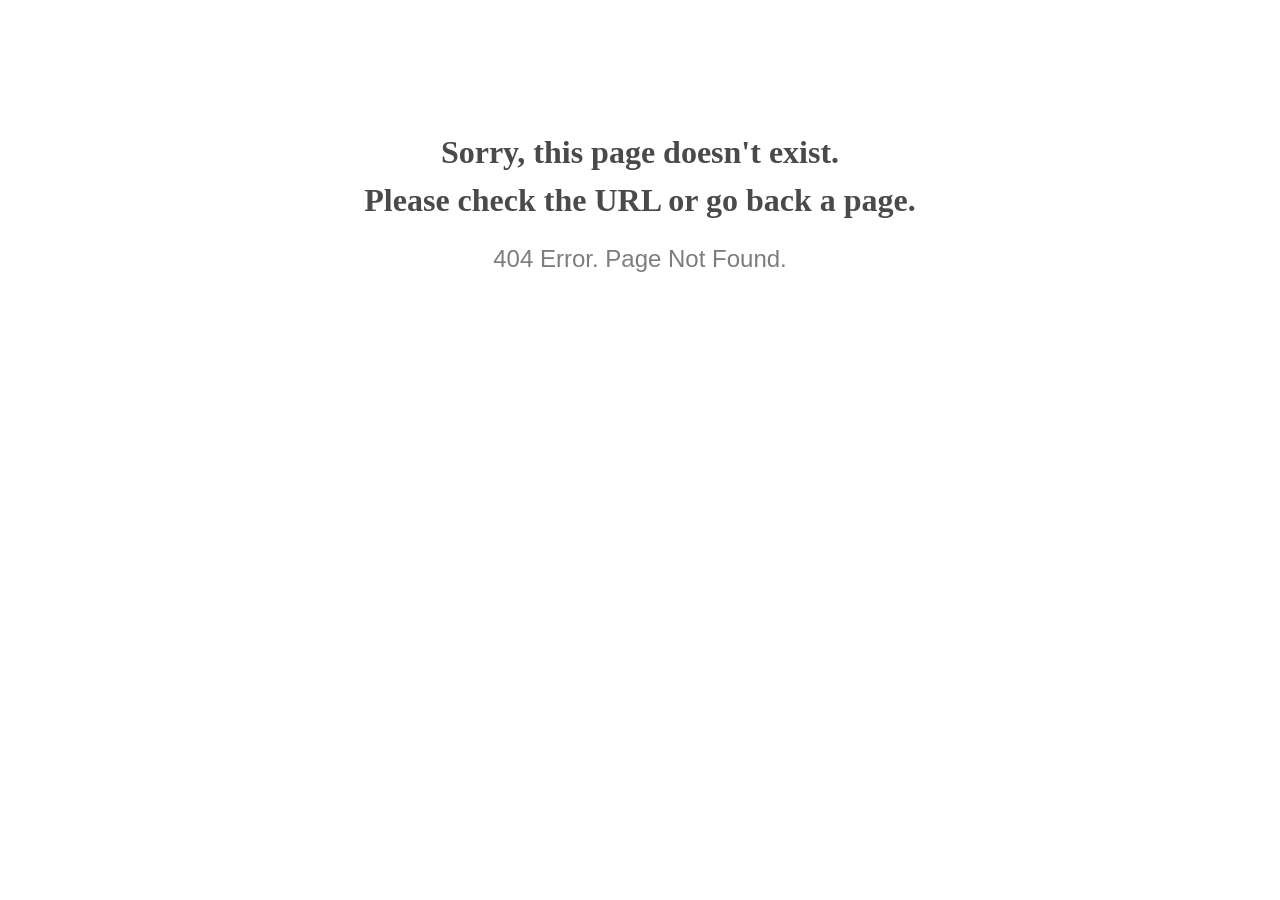
<file: fonts/slick-2.html>
<!doctype html>
<html lang="en">
<head>
  <meta charset="utf-8">
  <meta http-equiv="x-ua-compatible" content="ie=edge">
  <title>404 Error</title>
  <meta name="viewport" content="width=device-width, initial-scale=1">
  <meta name="robots" content="noindex, nofollow">
  <style>
    @media screen and (max-width:500px) {
      body { font-size: .6em; } 
    }
  </style>
</head>

<body style="text-align: center;">

  <h1 style="font-family: Georgia, serif; color: #4a4a4a; margin-top: 4em; line-height: 1.5;">
    Sorry, this page doesn't exist.<br>Please check the URL or go back a page.
  </h1>
  
  <h2 style="  font-family: Verdana, sans-serif; color: #7d7d7d; font-weight: 300;">
    404 Error. Page Not Found.
  </h2>
  
</body>

</html>
</file>
<file: style.css>
@charset "UTF-8";
/*------------------------------------------------------------------
[Table of contents]

1. Top bar / .topbar
2. Header / header
3. Navigation / .navi-level-1 
4. Blog / .lastest-blog-container
5. Sidebar / .main-sidebar
6. Sub Header / .sub-header
7. Footer / footer
-------------------------------------------------------------------*/
/* Colors
----------------------------------------------------------*/
/* Typography
----------------------------------------------------------*/
/* Transition
----------------------------------------------------------*/
/* LESS / Social Media Brand Colors */
/* Reset
----------------------------------------------------------*/


html {
  line-height: 1.15;
  /* 1 */
  -webkit-text-size-adjust: 100%;
  /* 2 */
  overflow-x: hidden;
}

/* Sections
	 ========================================================================== */
/**
 * Remove the margin in all browsers.
 */
body {
  margin: 0;
  overflow-x: hidden;
}

/**
 * Correct the font size and margin on `h1` elements within `section` and
 * `article` contexts in Chrome, Firefox, and Safari.
 */
h1 {
  font-size: 2em;
  margin: 0.67em 0;
}

/* Grouping content
	 ========================================================================== */
/**
 * 1. Add the correct box sizing in Firefox.
 * 2. Show the overflow in Edge and IE.
 */
hr {
  box-sizing: content-box;
  /* 1 */
  height: 0;
  /* 1 */
  overflow: visible;
  /* 2 */
}

/**
 * 1. Correct the inheritance and scaling of font size in all browsers.
 * 2. Correct the odd `em` font sizing in all browsers.
 */
pre {
  font-family: monospace, monospace;
  /* 1 */
  font-size: 1em;
  /* 2 */
}

/* Text-level semantics
	 ========================================================================== */
/**
 * Remove the gray background on active links in IE 10.
 */
a {
  background-color: transparent;
}

/**
 * 1. Remove the bottom border in Chrome 57-
 * 2. Add the correct text decoration in Chrome, Edge, IE, Opera, and Safari.
 */
abbr[title] {
  border-bottom: none;
  /* 1 */
  text-decoration: underline;
  /* 2 */
  text-decoration: underline dotted;
  /* 2 */
}

/**
 * Add the correct font weight in Chrome, Edge, and Safari.
 */
b,
strong {
  font-weight: bold;
}

/**
 * 1. Correct the inheritance and scaling of font size in all browsers.
 * 2. Correct the odd `em` font sizing in all browsers.
 */
code,
kbd,
samp {
  font-family: monospace, monospace;
  /* 1 */
  font-size: 1em;
  /* 2 */
}

/**
 * Add the correct font size in all browsers.
 */
small {
  font-size: 80%;
}

/**
 * Prevent `sub` and `sup` elements from affecting the line height in
 * all browsers.
 */
sub,
sup {
  font-size: 75%;
  line-height: 0;
  position: relative;
  vertical-align: baseline;
}

sub {
  bottom: -0.25em;
}

sup {
  top: -0.5em;
}

/* Embedded content
	 ========================================================================== */
/**
 * Remove the border on images inside links in IE 10.
 */
img {
  border-style: none;
}

/* Forms
	 ========================================================================== */
/**
 * 1. Change the font styles in all browsers.
 * 2. Remove the margin in Firefox and Safari.
 */
button,
input,
optgroup,
select,
textarea {
  font-family: inherit;
  /* 1 */
  font-size: 100%;
  /* 1 */
  line-height: 1.15;
  /* 1 */
  margin: 0;
  /* 2 */
}

/**
 * Show the overflow in IE.
 * 1. Show the overflow in Edge.
 */
button,
input {
  /* 1 */
  overflow: visible;
}

/**
 * Remove the inheritance of text transform in Edge, Firefox, and IE.
 * 1. Remove the inheritance of text transform in Firefox.
 */
button,
select {
  /* 1 */
  text-transform: none;
}

/**
 * Correct the inability to style clickable types in iOS and Safari.
 */
button,
[type=button],
[type=reset],
[type=submit] {
  -webkit-appearance: button;
}

/**
 * Remove the inner border and padding in Firefox.
 */
button::-moz-focus-inner,
[type=button]::-moz-focus-inner,
[type=reset]::-moz-focus-inner,
[type=submit]::-moz-focus-inner {
  border-style: none;
  padding: 0;
}

/**
 * Restore the focus styles unset by the previous rule.
 */
button:-moz-focusring,
[type=button]:-moz-focusring,
[type=reset]:-moz-focusring,
[type=submit]:-moz-focusring {
  outline: 1px dotted ButtonText;
}

/**
 * Correct the padding in Firefox.
 */
fieldset {
  padding: 0.35em 0.75em 0.625em;
}

/**
 * 1. Correct the text wrapping in Edge and IE.
 * 2. Correct the color inheritance from `fieldset` elements in IE.
 * 3. Remove the padding so developers are not caught out when they zero out
 *		`fieldset` elements in all browsers.
 */
legend {
  box-sizing: border-box;
  /* 1 */
  color: inherit;
  /* 2 */
  display: table;
  /* 1 */
  max-width: 100%;
  /* 1 */
  padding: 0;
  /* 3 */
  white-space: normal;
  /* 1 */
}

/**
 * Add the correct vertical alignment in Chrome, Firefox, and Opera.
 */
progress {
  vertical-align: baseline;
}

/**
 * Remove the default vertical scrollbar in IE 10+.
 */
textarea {
  overflow: auto;
}

/**
 * 1. Add the correct box sizing in IE 10.
 * 2. Remove the padding in IE 10.
 */
[type=checkbox],
[type=radio] {
  box-sizing: border-box;
  /* 1 */
  padding: 0;
  /* 2 */
}

/**
 * Correct the cursor style of increment and decrement buttons in Chrome.
 */
[type=number]::-webkit-inner-spin-button,
[type=number]::-webkit-outer-spin-button {
  height: auto;
}

/**
 * 1. Correct the odd appearance in Chrome and Safari.
 * 2. Correct the outline style in Safari.
 */
[type=search] {
  -webkit-appearance: textfield;
  /* 1 */
  outline-offset: -2px;
  /* 2 */
}

/**
 * Remove the inner padding in Chrome and Safari on macOS.
 */
[type=search]::-webkit-search-decoration {
  -webkit-appearance: none;
}

/**
 * 1. Correct the inability to style clickable types in iOS and Safari.
 * 2. Change font properties to `inherit` in Safari.
 */
::-webkit-file-upload-button {
  -webkit-appearance: button;
  /* 1 */
  font: inherit;
  /* 2 */
}

/* Interactive
	 ========================================================================== */
/*
 * Add the correct display in Edge, IE 10+, and Firefox.
 */
details {
  display: block;
}

/*
 * Add the correct display in all browsers.
 */
summary {
  display: list-item;
}

/* Misc
	 ========================================================================== */
/**
 * Add the correct display in IE 10+.
 */
template {
  display: none;
}

/**
 * Add the correct display in IE 10.
 */
[hidden] {
  display: none;
}

@-moz-keyframes spin {
  from {
    -moz-transform: rotate(0deg);
  }
  to {
    -moz-transform: rotate(360deg);
  }
}
@-webkit-keyframes spin {
  from {
    -webkit-transform: rotate(0deg);
  }
  to {
    -webkit-transform: rotate(360deg);
  }
}
@keyframes spin {
  from {
    transform: rotate(0deg);
  }
  to {
    transform: rotate(360deg);
  }
}
@-webkit-keyframes grow {
  0% { -webkit-transform: scale(1, 1); transform: scale(1, 1); opacity: 1; }
  100% { -webkit-transform: scale(1.5, 1.5); transform: scale(1.5, 1.5); opacity: 0; }
}
@keyframes grow {
  0% { -webkit-transform: scale(1, 1); transform: scale(1, 1); opacity: 1; }
  100% { -webkit-transform: scale(1.5, 1.5); transform: scale(1.5, 1.5); opacity: 0; }
}
/*--------------------------------------------------------------
# Typography
--------------------------------------------------------------*/
body,
button,
input,
select,
optgroup,
textarea {
  color: #252525;
  font-family: "Roboto", sans-serif;
  font-size: 16px;
  line-height: 1.5714285714;
  font-weight: 400;
  -ms-word-wrap: break-word;
  word-wrap: break-word;
  box-sizing: border-box;
}

h1, h2, h3, h4, h5, h6 {
  font-family: "Roboto", sans-serif;
  font-weight: 500;
  line-height: 1.2;
  margin: 0 0 20px;
  color: #03132b;
}

h1 {
  font-size: 90px;
  font-weight: 900;
}

h2 {
  font-size: 50px;
  font-weight: 900;
  line-height: 56px;
}
h3 {
  font-size: 30px;
  margin-bottom: 18px;
}

h4 {
  font-size: 16px;
  line-height: 24px;
}

h5 {
  font-size: 12px;
}

h6 {
  font-size: 10px;
}

p {
  margin: 0 0 20px;
  font-family: 'Raleway', sans-serif;
  font-size: 16px;
  line-height: 26px;
}

p:last-child {
  margin-bottom: 0;
}

dfn, cite, em, i {
  font-style: italic;
}

blockquote {
  font-size: 18px;
  line-height: 28px;
  margin: 30px 0;
  font-style: italic;
  padding: 20px 30px;
  position: relative;
  background: #feefe8;
  color: #f26522;
}
blockquote p {
  margin-bottom: 0;
}

address {
  margin: 0 0 1.5em;
}

pre {
  background: #eee;
  font-family: "Courier 10 Pitch", Courier, monospace;
  font-size: 13.125px;
  line-height: 1.5714285714;
  margin-bottom: 1.6em;
  max-width: 100%;
  overflow: auto;
  padding: 1.6em;
}

code, kbd, tt, var {
  font-family: Monaco, Consolas, "Andale Mono", "DejaVu Sans Mono", monospace;
  font-size: 13.125px;
}

abbr, acronym {
  border-bottom: 1px dotted #666;
  cursor: help;
}

mark, ins {
  background: #fff9c0;
  text-decoration: none;
}

.text-light {
  color: #b7b7b7;
}

.bg-light {
  background: #f2f4f6;
}

.bg-primary {
  background-color: #2b2b2d;
}

.text-primary {
  color: #ffd100;
}

.padding-top-bottom-0 {
  padding-top: 0;
  padding-bottom: 0;
}

.padding-top-bot-medium {
  padding-top: 50px;
  padding-bottom: 50px;
}

.no-padding {
  padding: 0;
}

.padding-top-medium {
  padding-top: 90px;
}

.padding-bottom-medium {
  padding-bottom: 90px;
}

.no-padding-left {
  padding-left: 0!important;
}

.no-padding-right {
  padding-right: 0!important;
}

.no-padding-top {
  padding-top: 0!important;
}

.no-padding-bottom {
  padding-bottom: 0!important;
}

.no-margin {
  margin: 0;
}

.no-margin-bottom {
  margin-bottom: 0!important;
}

.no-margin-left {
  margin-left: 0!important;
}

.no-margin-right {
  margin-right: 0!important;
}

.industris-space-5 {
  height: 5px;
}

.industris-space-10 {
  height: 10px;
}

.industris-space-20 {
  height: 20px;
}

.industris-space-30 {
  height: 30px;
}

.industris-space {
  height: 40px;
}

.industris-space-50 {
  height: 50px;
}

.industris-space-60 {
  height: 60px;
}

.industris-space-90 {
  height: 90px;
}

.clear-both {
  clear: both;
}

.unstyle {
  list-style: none;
  padding-left: 0;
  margin-bottom: 60px;
}

.unstyle li {
  padding: 4px 0;
}
.unstyle li a{
  text-decoration: underline;
}
.unstyle i {
  color: #ffd100;margin-right: 10px;
}

.text-dark {
  color: #000;
}

.text-white {
  color: #fff;
}

.text-white .text-primary {
  color: #f26522;
}

a.text-white:hover {
  color: #ffd100;
}

.text-second {
  color: #00aeef!important;
}

.box-shadow {
  box-shadow: 0 0 10px rgba(0, 0, 0, 0.1);
}

.box-shadow-hover:hover {
  box-shadow: 0 0 10px rgba(0, 0, 0, 0.1) !important;
}

.italic {
  font-style: italic;
}

.bolder {
  font-weight: 900;
}

.semi-bold,
.semi-bold a {
  font-weight: 700;
}

.medium {
  font-weight: 500;
}

.normal {
  font-weight: 400;
}

.lighter {
  font-weight: 300;
}

.thin {
  font-weight: 100;
}
.gaps {
  clear: both;
  height: 20px;
  display: block;
}
.gaps.size-2x {
  height: 40px;
}

.f-left {
  float: left;
}

.f-right {
  float: right;
}

.overflow {
  overflow: hidden;
}

.radius {
  border-radius: 2px;
  -webkit-border-radius: 2px;
  -moz-border-radius: 2px;
  overflow: hidden;
}

.radius-top {
  border-top-left-radius: 2px;
  border-top-right-radius: 2px;
  border-bottom-right-radius: 0;
  border-bottom-left-radius: 0;
  -webkit-border-top-left-radius: 2px;
  -webkit-border-top-right-radius: 2px;
  -webkit-border-bottom-right-radius: 0;
  -webkit-border-bottom-left-radius: 0;
  -moz-border-radius-topleft: 2px;
  -moz-border-radius-topright: 2px;
  -moz-border-radius-bottomright: 0;
  -moz-border-radius-bottomleft: 0;
  overflow: hidden;
}

.radius-bottom {
  border-top-left-radius: 0;
  border-top-right-radius: 2px;
  border-bottom-right-radius: 2px;
  border-bottom-left-radius: 0;
  -webkit-border-top-left-radius: 0;
  -webkit-border-top-right-radius: 2px;
  -webkit-border-bottom-right-radius: 2px;
  -webkit-border-bottom-left-radius: 0;
  -moz-border-radius-topleft: 0;
  -moz-border-radius-topright: 2px;
  -moz-border-radius-bottomright: 2px;
  -moz-border-radius-bottomleft: 0;
  overflow: hidden;
}

.radius-left {
  border-top-left-radius: 2px;
  border-top-right-radius: 0;
  border-bottom-right-radius: 0;
  border-bottom-left-radius: 2px;
  -webkit-border-top-left-radius: 2px;
  -webkit-border-top-right-radius: 0;
  -webkit-border-bottom-right-radius: 0;
  -webkit-border-bottom-left-radius: 2px;
  -moz-border-radius-topleft: 2px;
  -moz-border-radius-topright: 0;
  -moz-border-radius-bottomright: 0;
  -moz-border-radius-bottomleft: 2px;
  overflow: hidden;
}

.radius-right {
  border-top-left-radius: 0;
  border-top-right-radius: 2px;
  border-bottom-right-radius: 2px;
  border-bottom-left-radius: 0;
  -webkit-border-top-left-radius: 0;
  -webkit-border-top-right-radius: 2px;
  -webkit-border-bottom-right-radius: 2px;
  -webkit-border-bottom-left-radius: 0;
  -moz-border-radius-topleft: 0;
  -moz-border-radius-topright: 2px;
  -moz-border-radius-bottomright: 2px;
  -moz-border-radius-bottomleft: 0;
  overflow: hidden;
}

.text-right {
  text-align: right;
}
/*--------------------------------------------------------------
# Elements
--------------------------------------------------------------*/
html {
  box-sizing: border-box;
}

*,
*:before,
*:after {
  /* Inherit box-sizing to make it easier to change the property for components that leverage other behavior; see https://css-tricks.com/inheriting-box-sizing-probably-slightly-better-best-practice/ */
  box-sizing: inherit;
}

body {
  background: #fff;
  /* Fallback for when there is no custom background color defined. */
}

ul,
ol {
  margin: 0 0 20px;
  padding-left: 18px;
}

ul {
  list-style: disc;
}

ol {
  list-style: decimal;
}

li > ul,
li > ol {
  margin-bottom: 0;
  margin-left: 1.5em;
}

dt {
  font-weight: 700;
}

dd {
  margin: 0 1.5em 1.5em;
}

.none-style {
  list-style: none;
  padding-left: 0;
}

img {
  height: auto;
  /* Make sure images are scaled correctly. */
  max-width: 100%;
  /* Adhere to container width. */
}

figure {
  margin: 1em 0;
  /* Extra wide images within figure tags don't overflow the content area. */
}

table {
  margin: 0 0 1.5em;
  width: 100%;
  border-collapse: collapse;
  border-spacing: 0;
  border-width: 1px 0 0 1px;
}

caption,
td,
th {
  padding: 0;
  font-weight: normal;
  text-align: left;
}

table,
th,
td {
  border: 1px solid #eee;
}

th {
  font-weight: 700;
}

th,
td {
  padding: 0.4375em;
}

/*--------------------------------------------------------------
# Forms
--------------------------------------------------------------*/
/* #button Group
================================================== */
.btn {
  transition: all 0.3s linear;
  -webkit-transition: all 0.3s linear;
  -moz-transition: all 0.3s linear;
  -o-transition: all 0.3s linear;
  -ms-transition: all 0.3s linear;
  -webkit-border-radius: 2px;
  -moz-border-radius: 2px;
  font-size: 16px;
  padding: 18px 22px;
  line-height: 1.42857143;
  display: inline-block;
  margin-bottom: 0;
  text-decoration: none;
  white-space: nowrap;
  vertical-align: middle;
  font-family: "Roboto", sans-serif;
  font-weight: 500;
  text-align: center;
  background: #ffd100;
  cursor: pointer;
  border: 1px solid transparent;
  color: #272023;
  outline: none;
  min-width: 150px;
  border-radius: 0;
}
.btn:hover, .btn:focus {
  background: #1f1f59;
  color: #fff;
  text-decoration: none;
}
.btn-primary {
  background-color: #ffd100;
  color: #272023;
}
.btn-default {
  background-color: #f2f4f6;
  color: #03132b;
}
.btn-default:hover{
  background-color: #ffd100;
  color: #03132b;
}
.btn-dark {
  background: #000;
}
.btn-dark:hover, .btn-dark:focus {
  background: #f26522;
  color: #fff;
}
.btn-white {
  background-color: #fff;
  color: #252525;
}
.btn-dark:hover, .btn-dark:focus {
  background: #03132b;
  color: #fff;
}
.btn.btn-border {
  background: transparent;
  border-color: #363636;
  color: #707070;
}
.btn.btn-border:hover, .btn.btn-border:focus {
  background: #ffd100;
  border-color: #ffd100;
  color: #03132b;
}
.btn-border-white {
  background-color: transparent;
  border-color: #ffffff;
  color: #ffffff;
}
.btn-border-white:hover {
  background-color: transparent;
  border-color: #ffd100;
  color: #ffd100;
}

input[type=text],
input[type=email],
input[type=url],
input[type=password],
input[type=search],
input[type=number],
input[type=tel],
input[type=range],
input[type=date],
input[type=month],
input[type=week],
input[type=time],
input[type=datetime],
input[type=datetime-local],
input[type=color],
textarea {
  color: #707070;
  border: 1px solid #e1e1e1;
  border-radius: 2px;
  -webkit-border-radius: 2px;
  -moz-border-radius: 2px;
  padding: 11px 20px;
  box-sizing: border-box;
  outline: none;
  max-width: 100%;
  transition: all 0.3s linear;
  -webkit-transition: all 0.3s linear;
  -moz-transition: all 0.3s linear;
  -o-transition: all 0.3s linear;
  -ms-transition: all 0.3s linear;
}
input[type=text]:focus,
input[type=email]:focus,
input[type=url]:focus,
input[type=password]:focus,
input[type=search]:focus,
input[type=number]:focus,
input[type=tel]:focus,
input[type=range]:focus,
input[type=date]:focus,
input[type=month]:focus,
input[type=week]:focus,
input[type=time]:focus,
input[type=datetime]:focus,
input[type=datetime-local]:focus,
input[type=color]:focus,
textarea:focus {
  color: #707070;
}

select {
  border: 1px solid #e2e2e2;
  height: 46px;
  padding: 10px 18px;
  outline: none;
  border-radius: 2px;
  -webkit-border-radius: 2px;
  -moz-border-radius: 2px;
}
select option {
  color: #000;
}

textarea {
  width: 100%;
  height: 133px;
}

::-webkit-input-placeholder {
  /* Chrome/Opera/Safari */
  color: #b7b7b7;
}

::-moz-placeholder {
  /* Firefox 19+ */
  color: #b7b7b7;
}

:-ms-input-placeholder {
  /* IE 10+ */
  color: #b7b7b7;
}

:-moz-placeholder {
  /* Firefox 18- */
  color: #b7b7b7;
}

hr {
  border-top-color: #cccccc;
}

.align-self-end {
  -ms-flex-item-align: end !important;
  align-self: flex-end !important;
}
.industris-lineheight {
  line-height: 36px;
}
/*--------------------------------------------------------------
# Navigation
--------------------------------------------------------------*/
/*--------------------------------------------------------------
## Links
--------------------------------------------------------------*/
a {
  transition: all 0.3s linear;
  -webkit-transition: all 0.3s linear;
  -moz-transition: all 0.3s linear;
  -o-transition: all 0.3s linear;
  -ms-transition: all 0.3s linear;
  color: #03132b;
  text-decoration: none;
}
a:hover, a:focus, a:active {
  color: #ffd100;
  text-decoration: none;
}
a:focus {
  outline: 0;
}
a:hover, a:active {
  outline: 0;
}

/* ###### */
section {
  position: relative;
  padding: 120px 0;
  display: block;
}
/*--------------------------------------------------------------
## Top Bar
--------------------------------------------------------------*/
.container-custom {
  width: 100%;
  max-width: 100%;
  margin-right: auto;
  margin-left: auto;
  padding-left: 15px;
  padding-right: 15px;
}
@media only screen and (min-width: 768px){
  .no-xs-margin-bottom {
    margin-bottom: 0!important;
  }
  .no-padding-sm-left {
    padding-left: 0!important;
  }
  .no-padding-sm-right {
    padding-right: 0!important;
  }
}
@media only screen and (min-width: 992px){
  .md-clear {
    clear: both;
  }
  .no-margin-md-bottom {
    margin-bottom: 0!important;
  }
  .no-padding-md-left {
    padding-left: 0;
  }
}
@media only screen and (min-width: 1200px){
  .container-custom {
    width: 1680px;
  }
}
.searchbar {
  padding: 30px;
  display: none;
}
.input-group {
    position: relative;
    display: table;
    border-collapse: separate;
}
input.form-control, select.form-control {
  position: relative;
  font-size: 16px;
  line-height: 26px;
  color: #707070;
  display: table-cell;
  width: 100%;
  padding: 16px 20px;
  border-radius: 0;
}
.input-group-btn {
  position: relative;
  display: table-cell;
  font-size: 0;
  white-space: nowrap;
  width: 1%;
  vertical-align: middle;
}
.input-group-btn button {
  border-radius: 0;
}
.header-topbar {
  background-color: #03132b;
  color: #b7b7b7;
  font-size: 14px;
  line-height: 26px;
  font-family: "Roboto", sans-serif;
  letter-spacing: 0;
}
.header-topbar ul {
  list-style: none;
  padding-left: 0;
  margin-bottom: 0;
}
.topbar-left {
  display: inline-block;
}
.topbar-left li {
  display: inline-block;
  line-height: 26px;
  padding: 13px 24px;
  border-left: 1px solid rgba(183,183,183,0.2);
}
.topbar-left li:last-child {
  border-right: 1px solid rgba(183,183,183,0.2);
}
.topbar-left i {
  margin-right: 8px;
  color: #ffd100;
  font-size: 20px;
  line-height: 26px;
  position: relative;
  vertical-align: middle;
}
.topbar-right li {
  float: left;
  padding: 13px 24px 16px 24px;
  border-left: 1px solid rgba(183,183,183,0.2);
}
.topbar-right li:last-child {
  border-right: 1px solid rgba(183,183,183,0.2);
}
.topbar-right li.topbar-search {
  padding-top: 14px;
  padding-bottom: 9px;
}
.topbar-right li a {
  display: inline-block;
}
.topbar-right li a i {
  transition: all 0.3s linear;
  -webkit-transition: all 0.3s linear;
  -moz-transition: all 0.3s linear;
  -o-transition: all 0.3s linear;
  -ms-transition: all 0.3s linear;
}
.topbar-right li a:hover, .topbar-right li a i:hover {
  color: #ffd100;
}
.topbar-right .topbar-search i {
  font-size: 26px;
}
.topbar-right i, .topbar-right a {
  color: #b7b7b7;
}
.top-header-2 {
  display: table;
}
.top-header-2 .logo-brand {
  padding: 23px 0;
}
.top-header-2 .header-info-2, .top-header-2 .topbar-search, .top-header-2 .header-btn-2 {
  display: table-cell;
  vertical-align: middle;
}
.header-info-2 ul {
  list-style: none;
  padding: 0;
  margin: 0;
}
.header-info-2 ul li {
  color: #707070;
  font-size: 16px;
  line-height: 26px;
  display: inline-block;
  font-weight: 500;
  padding: 18px 23px;
}
.header-info-2 ul li i {
  position: relative;
  vertical-align: middle;
  color: #ffd100;
  font-size: 20px;
  line-height: 26px;
  margin-right: 10px;
}
.top-header-2 .topbar-search {
  position: relative;
  padding-right: 20px;
}
.top-header-2 .topbar-search i {
  color: #707070;
  font-size: 26px;
  line-height: 26px;    
  transition: all 0.3s linear;
  -webkit-transition: all 0.3s linear;
  -moz-transition: all 0.3s linear;
  -o-transition: all 0.3s linear;
  -ms-transition: all 0.3s linear;
}
.top-header-2 .topbar-search i:hover {
  color: #ffd100;
}
.header-btn-2 {
  width: 1%;
}
/*--------------------------------------------------------------
## Main Header
--------------------------------------------------------------*/
.main-navigation {
  text-align: right;
  margin-top: -1px;
}
.navigation-2 {
  z-index: 10;
}
.main-navigation > ul {
  display: inline-block;
  list-style: none;
  margin-bottom: 0;
  padding-left: 0;
}
.main-navigation > ul > li {
  position: relative;
  display: inline-block;
}
.main-navigation ul li a {
  font-size: 16px;
  font-weight: 500;
  line-height: 1;
  padding: 52px 25px;
  color: #272023;
  display: flex;
  position: relative;
  text-decoration: none;
}
.main-navigation ul li.current-menu-parent > a, .main-navigation > ul > li.menu-item-has-children.current-menu-parent > a:after {
  color: #545455;
}
.main-navigation ul li a:hover, .main-navigation > ul > li.menu-item-has-children > a:hover:after {
  color: #f7941d;
}
.main-navigation > ul > li.menu-item-has-children > a:after {
  display: inline-block;
  width: 0;
  height: 0;
  margin-left: 4px;
  content: "\f107";
  color: #bdbebf;
  font-family: 'FontAwesome';
  font-weight: 900;
  margin-right: 15px;
  font-size: 16px;
}
.main-navigation ul ul {
  list-style: none;
  margin: 0;
  padding: 0;
  background-color: #fff;
  border-top: 2px solid #ffd100;
  -webkit-box-shadow: 0px 3px 11px 0px rgba(0, 0, 0, 0.09);
  -moz-box-shadow: 0px 3px 11px 0px rgba(0, 0, 0, 0.09);
  box-shadow: 0px 3px 11px 0px rgba(0, 0, 0, 0.09);
}
.main-navigation ul li ul {
  min-width: 260px;
  position: absolute;
  top: 140%;
  left: 0%;
  z-index: 10;
  visibility: hidden;
  opacity: 0;
  transition: all 400ms ease;
  -webkit-transition: all 400ms ease;
  -moz-transition: all 400ms ease;
  -o-transition: all 400ms ease;
  -ms-transition: all 400ms ease;
}
.main-navigation ul > li:hover > ul {
  opacity: 1;
  visibility: visible;
  top: 100%;
}
.main-navigation ul li li {
  position: relative;
  display: block;
}
.main-navigation ul ul li a {
  font-size: 16px;
  line-height: 20px;
  font-weight: 500;
  color: #272023;
  text-align: left;
  display: block;
  padding: 15px 25px 15px 25px;
  position: relative;
  text-decoration: none;
  outline: none;
  text-transform: none;
  transition: all 400ms ease;
  -webkit-transition: all 400ms ease;
  -moz-transition: all 400ms ease;
  -o-transition: all 400ms ease;
  -ms-transition: all 400ms ease;
  border-bottom: 1px solid rgba(183,183,183,0.5);
}
.main-navigation ul ul li.current_page_item a {
  color: #ffd100;
}
.main-navigation ul ul li.menu-item-has-children > a:after {
  display: inline-block;
  position: absolute;
  top: 30px;
  right: 25px;
  width: 0;
  height: 0;
  content: "\f107";
  color: #bdbebf;
  font-family: 'FontAwesome';
  font-weight: 900;
  margin-right: 15px;
  font-size: 13px;
  float: right;
  transform: rotate(-90deg);
}
.main-navigation ul ul li.menu-item-has-children > a:hover:after {
  color: #ffd100;
}
.main-navigation ul ul li ul {
  margin-left: 100%;
  border-top: none;
}
.main-navigation ul ul li:hover ul  {
  opacity: 1;
  visibility: visible;
  top: 0;
  margin-left: 100%;
}
.main-navigation a i {
  margin-left: 8px;
}
.mobile-header {
  display: none;
}
/*--------------------------------------------------------------
## Nav 2
--------------------------------------------------------------*/
.navigation-2 {
  background-color: #fece00;
}
.navigation-2 ul li a {
  color: #000;
}
.navigation-style-2 > ul > li:last-child {
  border-right: 1px solid rgba(255,255,255,.2);
}
.navigation-style-2 > ul {
  display: -webkit-box;
  display: -ms-flexbox;
  display: flex;
  -ms-flex-wrap: wrap;
  flex-wrap: wrap;
}
.navigation-style-2 > ul > li {
  -webkit-flex-grow: 1;
    flex-grow: 1;
    -webkit-flex-basis: 0;
    flex-basis: 0;
    text-align: center;
    border-left: 1px solid rgba(255,255,255,.2);
}
.navigation-style-2 > ul > li a {
  display: block;
  padding: 19px 25px;
}
.navigation-style-2 ul li ul {
  min-width: 275px;
}
/*--------------------------------------------------------------
## Subheader
--------------------------------------------------------------*/
.page-header {
  position: relative;
  padding: 0;
  border: none;
  margin: 0;
  background-color: #03132b;
}
.page-header-default .overlay{
  position: absolute;
  left: 0;
  top: 0;
  height: 100%;
  width: 100%;
  background-repeat: no-repeat;
  background-position: center;
}
.breadc-box .row {
  display: -webkit-box !important;
  display: -ms-flexbox !important;
  display: flex !important;
  -webkit-box-align: center !important;
  -ms-flex-align: center !important;
  align-items: center !important;
  min-height: 450px;
}
.page-title {
  color: #fff;
  line-height: 1;
}
.breadcrumbs {
  margin: 0;
}
.breadcrumbs li {
  display: inline-block;
  font-size: 16px;
  color: #ffd100;
}
.breadc-box li:before {
    content: "/";
    font-family: FontAwesome;
    color: #fff;
    margin: 0 8px;
}
.breadc-box li:first-child:before {
    display: none;
}
.breadcrumbs li a {
  font-size: 16px;
  color: #b7b7b7;
}
.breadcrumbs li a:hover {color: #ffd100;text-decoration: none;}
/*--------------------------------------------------------------
## Footer
--------------------------------------------------------------*/
.site-footer {
  background-color: #03132b;
  color: #b7b7b7;
}
.site-footer-h3 {
  background-color: #003663;
}
.main-footer {
  background: url(images/bg-footer.jpg);
  background-repeat: no-repeat;
  background-size: cover;
  padding: 120px 0;
  color: #fff;
}
.main-footer-h3 {
  background: url('images/bg-footer-h3.jpg');
  background-repeat: no-repeat;
  background-size: cover;
}
.main-footer ul, .main-footer-2 ul {
  list-style: none;
  padding-left: 0;
  margin: 0;
}
.main-footer ul li, .main-footer-2 ul li {
  padding: 8px 0;
}
.main-footer ul li:first-child, , .main-footer-2 ul li:first-child {
  padding-top: 0;
}
.main-footer ul li:last-child, .main-footer-2 ul li:last-child {
  padding-bottom: 0;
}
.main-footer ul li a, .main-footer-2 ul li a {
  color: #2b2b2d;
  font-size: 16px;
  line-height: 24px;
  font-weight: 500;
}
.main-footer-2 ul li a {
  color: #03132b;
}
.main-footer ul li a:hover, .main-footer-2 ul li a:hover {
  color: #ffd100;
}
.widget-footer .widget_media_image {
  margin-bottom: 40px;
}
.padding-left {
  padding-left: 130px;
}
.btn-subcribe {
  width: 60px;
  height: 60px;
  min-width: auto;
}
.footer-social {
  font-size: 16px;
  line-height: 26px;
  font-weight: 400;
  margin-top: 45px;
  color: #2b2b2d;
}
.footer-social a {
  color: #2b2b2d;
  margin-left: 15px;
}
.footer-social a:hover {
  color: #ffd100;
}
.footer-social a i {
  font-size: 21px;
  line-height: 26px;
}
.footer-bottom ul {
  list-style: none;
  margin: 0;
  padding: 0;
}
.widget-footer form {
  max-width: 400px;
}
.btn.btn-back-to-top {
  color: #414144;
  background-color: #192840;
  font-size: 14px;
  line-height: 34px;
  padding: 7px 27px;
  border-bottom: 2px solid #ffd100;
  border-radius: 0;
}
.btn-back-to-top i {
  margin-left: 9px;
  font-size: 20px;
  line-height: 34px;
}
.footer-bottom {
  background-color: #03132b;
  color: #b7b7b7;
}
.footer-bottom-h3 {
  background-color: #414144;
}
.main-footer-2 {
  background: url(images/bg-footer-2.png) no-repeat;
  padding: 120px 0;
  background-size: cover;
}
.main-footer-2 input.form-control {
  background-color: #f2f4f6;
}
.main-footer-2 input::placeholder {
  color: #03132b;
}
.main-footer-2 .footer-social a {
  color: #707070
}
.main-footer-2 .footer-social a:hover {
  color: #ffd100;
}
.main-footer-2 .btn-subcribe {
  background-color: #03132b;
  color: #ffd100;
}
.main-footer-2 .btn-subcribe:hover {
  background-color: #ffd100;
  color: #03132b;
}
.site-footer-2 .btn.btn-back-to-top {
  color: #03232b;
  background-color: #ffd100;
}
.site-footer-h3 .btn.btn-back-to-top {
  background-color: #ffd100;
}
[class^='imghvr-'], [class*=' imghvr-'], [class^='imghvr-']:before, [class^='imghvr-']:after, 
[class*=' imghvr-']:before, [class*=' imghvr-']:after, [class^='imghvr-'] *, [class*=' imghvr-'] *, 
[class^='imghvr-'] *:before, [class^='imghvr-'] *:after, [class*=' imghvr-'] *:before, [class*=' imghvr-'] *:after {
    -webkit-box-sizing: border-box;
    -moz-box-sizing: border-box;
    box-sizing: border-box;
    -webkit-transition: all 0.75s ease;
    -moz-transition: all 0.75s ease;
    transition: all 0.75s ease;
}
[class^='imghvr-'], [class*=' imghvr-'] {
    position: relative;
    display: inline-block;
    margin: 0px;
    max-width: 100%;
    background-color: #181825;
    color: #fff;
    overflow: hidden;
    -webkit-backface-visibility: hidden;
    backface-visibility: hidden;
    -moz-osx-font-smoothing: grayscale;
    -webkit-transform: translateZ(0);
    -moz-transform: translateZ(0);
    -ms-transform: translateZ(0);
    -o-transform: translateZ(0);
    transform: translateZ(0);
}
.imghvr-shutter-out-vert:before {
    top: 50%;
    bottom: 50%;
    left: 0;
    right: 0;
}
[class^='imghvr-shutter-out-']:before, [class*=' imghvr-shutter-out-']:before {
    background: rgba(255,209,0, .4);
    position: absolute;
    content: '';
    -webkit-transition-delay: 0.105s;
    -moz-transition-delay: 0.105s;
    transition-delay: 0.105s;
}
.imghvr-shutter-out-vert:hover:before {
    top: 0;
    bottom: 0;
}
[class^='imghvr-shutter-out-']:hover:before, [class*=' imghvr-shutter-out-']:hover:before {
    -webkit-transition-delay: 0s;
    -moz-transition-delay: 0s;
    transition-delay: 0s;
}
/*--------------------------------------------------------------
## Blog
--------------------------------------------------------------*/
.entry-content { padding-top: 120px; padding-bottom: 120px; }
.post-box {
  margin-bottom: 30px;
  transition: all 0.3s linear;
  -webkit-transition: all 0.3s linear;
  -moz-transition: all 0.3s linear;
  -o-transition: all 0.3s linear;
  -ms-transition: all 0.3s linear;
}
.post-box:hover {
    box-shadow: 0 0 10px rgba(0, 0, 0, 0.15);
    -webkit-box-shadow: 0 0 10px rgba(0, 0, 0, 0.15);
    -moz-box-shadow: 0 0 10px rgba(0, 0, 0, 0.15);
}
.entry-media img { 
  width: 100%; 
  height: auto; 
}
.inner-post {
  padding: 30px;
  background-color: #ffffff;
  border: 1px solid #e1e1e1;
}
.entry-meta {
  color: #707070;
  font-size: 16px;
  line-height: 1;
  margin-bottom: 20px;
}
.entry-meta a {
  color: #ffd100; 
  font-weight: 500;
} 
.inner-post h3 {
  font-size: 30px;
}
.entry-meta span:before { 
  content: "|";
  margin: 0 10px;
}
.entry-meta span:first-child:before {
  display: none;
}
.entry-summary p {
  margin-bottom: 30px;
}
.inner-post .entry-footer .post-link {
  color: #707070;
  font-size: 16px;
  line-height: 20px;
  font-weight: 500;
}
.inner-post .entry-footer .post-link:hover {
  color: #ffd100;
}
.inner-post .entry-footer .post-link i {
  font-size: 20px;
  margin-left: 10px;
  vertical-align: middle;
}
.inner-post .entry-footer .post-link:hover {
  text-decoration: none;
}
.page-pagination {
  display: flex; 
  list-style: none; 
  margin-bottom: 0;
  margin-top: 90px;
}
.page-pagination li a,.page-pagination li span{
  font-size: 16px;
  line-height: 1;
  padding:13px 18px;
  display: inline-block;
  position: relative;
  margin-right: 10px;
}
.page-pagination li a {
  color:#707070;
  background-color: #f2f4f6;
}
.page-pagination li a:hover {
  color:#ffffff;
  background-color: #ffd100;
  text-decoration: none;
}
.page-pagination li a i {
  margin-left: 0;
}
.page-pagination li span {
  color:#ffffff;
  background-color: #ffd100;
}

/*--------------------------------------------------------------
## Sidebar
--------------------------------------------------------------*/
input::placeholder {
  font-size:16px;
  line-height: 26px;
  color:#b7b7b7;
}
.primary-sidebar {
  margin-bottom: 120px;
}
.primary-sidebar .widget {
  margin-bottom: 20px;
  background-color: #f2f4f6;
}
.primary-sidebar .widget ul {
  list-style: none;
  padding:0;
  margin:0;
}
.primary-sidebar .widget_search input {
  padding: 22px 30px;
  background-color: transparent;
  border:none;
}
.primary-sidebar .widget_search button {
  font-size: 26px;
  min-width: auto; 
  padding-left:30px; 
  padding-right: 30px; 
  line-height:26px; 
  color:#b7b7b7;
  background-color: 
  transparent;
}
.widget-title {
  color:#03132b;
  font-size:16px;
  padding:25px 30px;
  border-left:2px solid #ffd100;
  text-transform: uppercase;
  margin-bottom: 0; 
}
.primary-sidebar .widget_categories ul li a {
  display:block;font-size: 16px;
  line-height: 26px;
  color: #707070;
  padding: 9px 30px;
  border-top:1px solid #fff;
}
.primary-sidebar .widget_categories ul li a:hover {
  background-color: #ffd100;
  color:#03132b;
  text-decoration: none;
}
.primary-sidebar .widget_recent_news .thumb{
  float:left;
  margin-right:20px;
}
.recent-news li {
  padding: 30px;
  border-top:1px solid #ffffff;
}
.recent-news h4 {
  font-size:16px; 
  line-height:20px;
  color: #363636;
  margin-bottom: 6px;
}
.recent-news .entry-date {
  font-size: 14px;
  line-height: 14px;
  color:#707070;
}
.tagcloud {
  padding: 25px;
  border-top:1px solid #fff; 
  overflow-y: hidden; 
}
.tagcloud a {
  float: left; 
  font-size: 16px; 
  line-height: 24px; 
  padding: 10px 16px; 
  margin:5px; 
  background-color: #fff;
}
.tagcloud a:hover {
  color: #fff;
  background-color: #ffd100; 
  text-decoration: none;
}
.recent-tweets li {
  padding:30px; 
  border-top:1px solid #fff;
}
.tweets-logo { 
  float: left;
}
.tweets-logo i {
  font-size: 18px; 
  color: #00aeef;
}
.tweets-content {
  padding-left: 40px;
}
.tweets-content p {
  font-size: 16px; 
  line-height: 24px;
  font-weight: 500;
}
.tweets-content a {
  color: #ffd100;
}

/*--------------------------------------------------------------
## Post
--------------------------------------------------------------*/
.single-post {
  margin-bottom: 50px;
}
.seperate-border {
  padding-bottom: 30px; 
  border-bottom: 1px solid #e1e1e1; 
  margin-bottom: 30px;
}
.meta-post {
  text-align: right;
}
.meta-left {
  float: left;
}
.meta-right, .meta-left {
  margin-bottom: 0;
}
.single-img {
  display: table;
}
.img-left {
  position: relative;
  width: 63%; 
  float: left; 
  padding-right: 15px;
}
.img-right {
  position: relative;
  width: 37%; 
  float: left; 
  padding-left: 15px;
}
.img-right img {
  margin-bottom: 30px;
}
.img-right img:last-child {
  margin-bottom: 0;
}
.img-left img, .img-right img {
  width: 100%;
}
blockquote {
  font-size: 30px;
  line-height: 38px;
  font-weight:500;
  padding:0; 
  padding-left:30px; 
  color: #ffd100;
  background-color: transparent;
  margin: 0;
}
blockquote .post-blockquote-author {
  font-size: 16px; 
  line-height: 26px; 
  color: #707070; 
  font-style: normal;
  padding-top: 94px;
}
blockquote .author-name {
  color: #252525;
}
.blockquote-post {
  margin-bottom: 40px;
}
.blockquote-post::before {
  position: absolute;
  top: 0; 
  left: 0;
  width: 2px; 
  height: 53px; 
  background-color: #ffd100;
  font-size: 0;
  content:'';
}
.tags {
  float: left;
  color: #707070;
  font-size: 16px; 
  line-height: 24px;
  font-weight: 500;
}
.tags a {
  color: #707070; 
  margin-left: 10px;
}
.tags a:hover{
  color:#ffd100;
}
.share {
  text-align: right;
  font-weight: 500;
}
.share a, .author-social a {
  color: #b7b7b7;
  font-size: 20px;
  line-height: 26px;
  margin-left: 10px;
}
.share a:hover {
  color: #ffd100;
}
.author-post {
  padding: 30px; 
  background-color: #f2f4f6;
  margin-bottom: 30px;
}
.author-img {
  float: left;
}
.author-desc {
  padding-left: 130px;
}
.author-social a:first-child{
  margin-left: 0;
}
.comments-area {
  padding-top: 20px;
}
.comments-area ol, .comments-area ul {
  list-style: none; 
  padding-left: 0;
}
.comment-list li {
  padding-bottom: 60px;
}
.comment-list li:last-child {
  padding-bottom: 30px;
}
.gravatar {
  float: left;
}
.comment-content {
  padding-left: 80px;
}
.comment-author {
  display: inline-block;
  font-size: 16px;
  color: #03132b;
  margin-bottom: 10px;
}
.comment-time {
  color: #b7b7b7;
}
.comment-content p {
  margin-bottom: 10px;
}
.btn.comment-reply-link {
  font-size: 12px;
  line-height: 24px;
  padding: 0 18px;
  color: #707070; 
  background-color: #f2f4f6;
  min-width: auto; 
  min-height: auto; 
}
.btn.comment-reply-link:hover {
  color: #fff;
  background-color: #ffd100;
  text-decoration: none;
}
.comment-list .children {
  padding-left: 55px;
}
.comment-form input {
  margin-bottom: 30px; 
  width: 100%;
}
.comment-form textarea {
  margin-bottom: 20px;
}
p.form-submit {
  margin-bottom: 0;
}
p .btn-submit {
  font-size: 16px;
  color: #fff;
  padding: 18px 30px; 
  width: auto;
  margin-bottom: 0;
}

/*--------------------------------------------------------------
## Contact Us
--------------------------------------------------------------*/
.bg-contact-info {
  background-color: #f2f4f6;
}
.contact-info h2 {
  font-weight: 900;
  line-height: 1;
  margin-bottom: 40px;
}
.contact-info p {
  margin-bottom: 12px;
}
.contact-info i {
  color: #ffd100;
}
.form-group input, .form-group textarea, .form-group select {
  margin-bottom: 30px;
}
.form-group select {
  height: auto;
  font-weight: 500;
}
.wpcf7-submit {
  width: 170px;
  margin-right: 10px;
}
.map {
  margin-bottom: 60px;
}
.text-center {
  text-align: center;
}
.btn-m-r {
  margin-right: 10px;
}

/*--------------------------------------------------------------
## About Us
--------------------------------------------------------------*/
.circle-img {
  border-radius: 50%;
}
.about-img-small {
  position: relative;
  width: 211px;
  height: 0;
  top: -171px;
  left: -97px
}
.about-img-small .overlay { 
  position: absolute;
  left: 0;
  top: 0;
  height: 100%;
  width: 100%;
  background-repeat: no-repeat;
  background-position: center;
}
.about-content {
  position: relative; 
  z-index: 1;
  padding: 45px 45px 0;
}
.about-content h2 {
  margin-bottom: 6px;
}
.about-content p {
  color: #fff; 
  font-weight: 500;
  font-size: 18px; 
  line-height: 30px;
  letter-spacing: 2px;
}
.icon-box {
  position: relative;
  padding:30px;
  min-height: 205px;
  border: 1px solid #e1e1e1;
  border-bottom: 2px solid #ffd100;
}
.icon-box-title i {
  font-size: 34px;
  float: left;
  color: #ffd100;
}
.icon-box-title h4 {
  font-size: 18px;
  line-height: 54px;
  padding-left: 40px; 
  margin-bottom: 10px;
  color: #ffd100;
  font-weight: 900;
}
.video-about {
  min-height: 700px;
  padding:0;
  background-image: linear-gradient(to bottom, #ffffff 50%, #f2f4f6 50%);
}
.video-about .breadc-box .row {
  min-height: 700px;
}
.video-about .container-custom {
  position: relative;
}
.bg-about-video {
  position: absolute;
  top:0;
  left: 0;
  width: 100%;
  height: 100%;
  background-position: center;
}
.about-video iframe{
  width: 100%;
  min-height: 350px;
}
.about-video a {
    width: 110px;
  height: 112px;
  text-align: center;
  display: inline-block;
  position: relative;
  line-height: 60px;
  border-radius: 50%;
  background:url(images/logo_jt.png);
  font-size: 20px;
  color: #ffd100;
  vertical-align: middle;
  transition: all .3s linear;
  -webkit-transition: all .3s linear;
  -moz-transition: all .3s linear;
  -o-transition: all .3s linear;
  -ms-transition: all .3s linear;
}
.about-video a:before, .about-video a:after {
    content: "";
    position: absolute;
    top: 0;
    left: 0;
    width: 100%;
    height: 100%;
    border-radius: 50%;
    animation: grow 2s infinite;
    -webkit-animation: grow 2s infinite;
    box-shadow: 0 0 0 10px rgba(255,255,255,.5);
    -webkit-box-shadow: 0 0 0 10px rgba(255,255,255,.5);
    -moz-box-shadow: 0 0 0 10px rgba(255,255,255,.5);
}
.about-video a::before {
    animation-delay: .6s;
    -webkit-animation-delay: .6s;
}
.about-video a::after {
    animation-delay: .6s;
    -webkit-animation-delay: .6s;
}
.about-video a i {
  font-size: 30px; 
  margin-left: 4px
}
.about-author {
  margin-top: 8px;
}
.about-author-info {
  float: left;
  padding-right: 20px;
  margin-right: 20px;
  border-right: 1px solid #252525;
}
.about-author-info h4 {
  margin-bottom: 5px;
}
.about-author-media a {
  margin-right: 15px;
  font-size: 21px; 
  line-height: 50px;
}
.about-border-left:before {
  background-color: #cccccc;
  height: 100%;
  width: 1px;
  content: "";
  position: absolute;
  left: -50px;
}
.slick-slide .container {
  margin-top: -1px;
}

/*--------------------------------------------------------------
## Testimoial
--------------------------------------------------------------*/

.testi-slider {
  margin: 0 -15px;
  padding-top: 30px;
}
.testi-box {
  padding: 0 15px;
}
.testi-box .testi-content {
  position:relative; 
  border:1px solid transparent; 
  color:#1c1c1c;
  margin-bottom:30px;
  padding:30px; 
  box-shadow: 0 5px 25px rgba(0, 0, 0, 0.15); 
  -webkit-box-shadow: 0 5px 25px rgba(0, 0, 0, 0.15);
  -moz-box-shadow: 0 5px 25px rgba(0, 0, 0, 0.15);
  transition: all 0.3s ease;
  -webkit-transition: all 0.3s ease;
  -moz-transition: all 0.3s ease;
  -o-transition: all 0.3s ease;
  -ms-transition: all 0.3s ease;
}
.testi-box .testi-content:after{
  position: absolute; 
  content:""; 
  bottom: -27px; 
  left: 90px; 
  border-left: 20px solid #fff; 
  border-bottom: 25px solid transparent; 
}
.testi-box:hover .testi-content {
  border:1px solid #ffd100;
}
.testi-info {
  padding-left: 30px;
}
.testi-info img {
  float: left; 
  margin-right: 25px;
}
.testi-info h4 {
  padding-top: 24px;
}
.testi-info span {
  color:#b7b7b7; 
  display: block;
  margin-top: 5px;
}
.slick-arrow {
  position: absolute;
  top: -60px; 
  font-size: 40px; 
  padding:0;
  border-radius: 50%; 
  border: none; 
  line-height: 1; 
  right: 0;
  outline: none; 
  background-color: transparent;
  color: #f9ff09;
  transition: all 0.3s ease;
  -webkit-transition: all 0.3s ease;
  -moz-transition: all 0.3s ease;
  -o-transition: all 0.3s ease;
  -ms-transition: all 0.3s ease;
}
.prev-nav.slick-arrow {
  right: 55px;
}
.next-nav.slick-arrow {
  right: 15px;
}
.slick-arrow:hover {
  border-color: #ffd100; 
  color: #ffd100;
}

.testi-list-content p {
  font-size: 30px;
  color: #ffffff;
  font-weight: 500;
  line-height: 1.2
}
.testi-list-info h4 {
  color: #ffd100;
  margin-bottom: 0;
}
.testi-list-info span {
  color: #b7b7b7; 
  display: block;
  margin-top: 5px;}

.testi-slider-2 {
  margin: 0 -30px;
}
.testi-slider-2 .testi-item {
  position: relative; 
  padding: 0 27px; 
  padding-top: 25px;
}
.testi-slider-2 .testi-content {
  margin-bottom: 55px;
}
.testi-slider-2 .testi-content i {
  position: absolute; 
  top: -25px; 
  left: 0; 
  font-size: 130px; 
  color: rgba(255,209,0,.3); 
  line-height: 1;
}
.testi-slider-2 .testi-info {
  padding-left: 0;
}
.testi-slider-2 .slick-dots {
  position: absolute; 
  right: 0; 
  bottom: 30px; 
  text-align: right;
}
.testi-slider-2 .slick-dots li {
  margin: 0; 
  margin-left: 12px;
}
.testi-slider-2 .slick-dots li.slick-active button {
  border-color: #ffd100; 
  background-color: #ffd100;
}
.testi-slider-2 .slick-dots li button {
  border: 1px solid #b7b7b7; 
  border-radius: 50%; 
  width: 18px; 
  height: 18px;
}
.testi-slider-2 .slick-dots li button:hover {
  background-color: #ffd100; 
  border-color: #ffd100;
}
.testi-slider-2  .slick-dots li button:before {
  display: none;
}
a i {
  margin-left: 10px;
}

.border-left {
  padding-left:50px; 
  border-left: 1px solid #ccc;
}

/*--------------------------------------------------------------
## Partner Slider
--------------------------------------------------------------*/

.image-carousel {
  position: relative;
  text-align: center;
}
.partner-slider .partner-item img {
  display: inline-block;
}

/*--------------------------------------------------------------
## Call To Action
--------------------------------------------------------------*/
.cta-box {
  padding:60px;
  color: #fff; 
  margin: 0;
  background-size: cover;
}
.cta-box .row, .flex-row {
  display: -webkit-box;
  display: -ms-flexbox;
  display: flex;
  -ms-flex-wrap: wrap;
  flex-wrap: wrap;
}
.align-self-center {
  -ms-flex-item-align: center; 
  align-self: center;
}
.cta-box h3 {
  color: #ffffff;
  margin-bottom: 16px;
}
.cta-box .btn:first-child {
  margin-right: 10px;
}
.cta-box .btn:last-child {
  margin-right: 0;
}

.btn.btn-download {
  padding-right: 82px;
}
.career-download a{
  position: relative;
}
.i-btn {
  position: absolute;
  right: 0;
  top: 0;
  margin-right: -1px;
  margin-top: -1px; 
  display:block;
  max-width: 60px;
  font-size: 26px;
  line-height: 28px;
  padding: 15px 20px;
  color: #fff;
  background-color: #ffd100;
  border:1px solid #ffd100;
}

.career-box{
  padding:60px;
  background-color: #f2f4f6;
  margin-bottom: 30px;
}
.career-box h2 {
  margin-bottom: 50px;
}
.career-box h4 {
  font-size: 18px;
  margin-bottom: 10px;
}

/*--------------------------------------------------------------
## Process
--------------------------------------------------------------*/
.process {
  text-align: center;
}
.process:after{
  content:"";
  position: absolute;
  top:77px; 
  left: 0;
  width: 100%; 
  height: 2px;
  background-image: linear-gradient(to right, #ffd100 , #ffd100);
}
div:first-child > .process:after{
  background-image: linear-gradient(to right, transparent 1%, #ffd100 99%);
}
div:last-child >.process:after{
  background-image: linear-gradient(to right, #ffd100 , transparent);
}
.process .process-icon {
  font-size: 40px;
  color: #03132b;
  display: block;
  margin-bottom: 46px;
}
.process .process-icon:before {
  content: "";
  position:absolute;
  top:67px;
  left: 139px; 
  width: 22px;
  background-color:#fff;
  height: 22px;
  border: 2px solid #ffd100; 
  border-radius: 50%;
  z-index: 2;
}
.process .process-icon:after {
  content: "";
  position: absolute;
  right: 0;
  top: 73px;
  border-left:12px solid #ffd100;
  border-top: 5px solid transparent;
  border-bottom: 5px solid transparent;
}
div:last-child >.process .process-icon:after {
  display: none;
}
.process h4 {
  font-size: 16px; 
  line-height: 26px;
  margin-bottom: 0;
}
.bg-team-btn {
  display: -webkit-box;
  display: -ms-flexbox;
  display: flex;
  -ms-flex-wrap:wrap;
  flex-wrap: wrap;
}

/*--------------------------------------------------------------
## History
--------------------------------------------------------------*/
.history-year {}
.history-year h3 {
  color: #ffd100; 
  text-align: center;
}
.history-img img {
  padding: 30px 0;
}
.history-line {
  position: absolute;
  left: -21px; 
  height: 100%; 
  width: 6px;
  content:"";
  background-color: #e1e1e1;
}
.team-info {
  padding-top: 25px;
}
.team-social {
  padding-left: 0;
  margin-bottom: 0;
}
.team-social a {
  font-size: 26px; 
  color: #b7b7b7; 
  margin-right: 25px;
  line-height: 1;
}
.team-social a:hover {
  color: #ffd100;
}
.team-line {
  position: absolute;
  right: 15px;
  top: 0; 
  height: 100%; 
  width: 1px; 
  content:""; 
  background-color: #e1e1e1;
}
.partner-list {
  text-align: center; 
  background-color: #f2f4f6;
  min-height: 150px; 
  margin-bottom: 30px;
}
.partner-list img {
  padding: 30px;
}
.list-testi {
  margin-bottom: 60px;
}
.testi-box.list-testi {
  padding-right: 0; 
  padding-left: 0;
}
.feature-box {
  text-align: center;
}
.feature-icon {
  font-size: 30px; 
  color: #ffd100; 
  margin-bottom: 10px;
}
.feature-box h4 {
  color: #252525; 
  margin-bottom: 0;
}


/*--------------------------------------------------------------
## Service
--------------------------------------------------------------*/

.services-box {
  padding: 50px 30px; 
  background-color: #ffffff; 
  margin-bottom: 30px; 
  border: 1px solid #cccccc;
  transition: all .3s linear;-
  webkit-transition: all .3s linear;-
  moz-transition: all .3s linear;
  -o-transition: all .3s linear;
  -ms-transition: all .3s linear;
}
.services-box:hover {
  box-shadow: 0 5px 15px rgba(0,0,0,.15);
  -webkit-box-shadow: 0 5px 15px rgba(0,0,0,.15);
  -moz-box-shadow: 0 5px 15px rgba(0,0,0,.15);
}
.services-box .services-icon {
  margin-bottom: 40px;
}
.services-box .services-content p {
  margin-bottom: 40px;
}
.services-box .services-content i {
  margin-left: 10px;
}
.services-box .view-detail {
  color: #707070;
  font-size: 16px;
  line-height: 20px;
  font-weight: 500;
}
.services-box .view-detail:hover{
  color: #ffd100;
}
.services-box-img {
  background-size: cover; 
  position: relative; 
  padding: 0; 
  overflow: hidden;
}
.services-box-img img {
  transition: all .3s linear;
  -webkit-transition: all .3s linear;
  -moz-transition: all .3s linear;
  -o-transition: all .3s linear;
  -ms-transition: all .3s linear;
}
.services-box-img:hover img {
  transform: scale(1.1);
}
.services-overlay {
  background: linear-gradient(to top,rgba(0,0,0,.8),rgba(0,0,0,0));
  position: absolute;
  width: 100%;
  height: 100%; 
  z-index: 1;
}
.services-box-img .services-content {
  position: absolute; 
  bottom: 0; 
  padding: 30px; 
  z-index: 2;
}
.services-box-img a {
  color: #fff;
}
.services-box-img a:hover {
  color: #ffd100;
}
.services-box-img .view-detail {
  color: #b7b7b7;
}
.services-box-img .view-detail:hover{
  color: #ffd100;
}
.widget-nav-menu li {
  position: relative;
}
.widget-nav-menu a {
  display: block; 
  color: #707070; 
  font-size: 16px; 
  padding: 10px 30px; 
  border-bottom: 1px solid #fff; 
  font-weight: 500;
}
.widget-nav-menu a:hover {
  color: #03132b; 
  background-color: #ffd100; 
  text-decoration: none;
}
.widget-nav-menu .current-menu-item a, .primary-sidebar .widget_categories .current-menu-item a {
  color: #03132b; 
  background-color: #ffd100;
}
.widget-text .textwidget {
  padding: 30px;
}
.widget-text .textwidget a {
  color: #ffd100; 
  font-weight: 500;
}
.textwidget a i {
  margin-left: 10px;
}
.widget-form form {
  padding: 30px;
}
.widget-form input[type="text"] {
  background-color: transparent; 
  outline: none; 
  box-shadow: none; 
  border: none; 
  border-bottom: 1px solid #b7b7b7; 
  margin-bottom: 30px; 
  padding: 0;
  padding-bottom: 6px; 
  line-height: 1;
}
.widget-form input::placeholder {
  color: #707070;
}

/*--------------------------------------------------------------
## Project
--------------------------------------------------------------*/

.project-feature-slider {
  margin: 0 -15px; 
  padding-top: 30px;
}
.project-feature-box {
  padding: 0 15px;
}
.project-feature-box img {
  margin-bottom: 30px;
}
.project-feature-box h3 {
  margin-bottom: 0;
}
.project-slider {
  margin: 0 -15px;
}
.project-slider img {
  width: 100%;
}
.project-box {
  padding: 0 15px;
}
.project-slider-content {
  position: absolute; 
  bottom: 0px; 
  right: 0; 
  width: 100%; 
  padding: 30px 40px; 
  background-color: #fff; 
  border-right: 6px solid #ffd100;
}
.project-meta {
  margin-bottom: 10px;
}
.project-slider .btn-link {
  color: #ffd100;
}
.project-slider .btn-link i {
  margin-left: 10px;
}
.project-slider .slick-arrow {
  top: 45%;
}
.project-slider .prev-nav {
  left: -45px;
}
.project-slider .next-nav {
  right: -45px;
}
.project-grid {
  overflow: hidden;
}
#filters {
  padding-bottom: 15px; 
  margin-bottom: 60px; 
  border-bottom: 1px solid #cccccc;
}
#filters a {
  color: #707070; 
  font-size: 16px; 
  font-weight: 500; 
  margin-right: 40px; 
  text-decoration: none;
}
#filters a.selected, #filters a:hover {
  color: #ffd100;
}
#filters a:last-child {
  margin-right: 0;
}
.project-item {
  margin-bottom: 30px;
}
.project-item .inner {
  position: relative;
}
.project-info {
  position: absolute;
  top: 50%;
  left: 0; 
  width: 100%; 
  height: 100%; 
  color: #b7b7b7; 
  background-color: rgba(3,19,43,0.9); 
}
.project-info {
  opacity: 0; 
  visibility: hidden; 
  transition: 0.3s;
}
.project-item .inner:hover .project-info {
  top: 0; 
  opacity: 1; 
  visibility: visible;
}
.project-info a {
  color: #b7b7b7;
}
.project-info h3 a{
  color: #f2f4f6; 
  text-decoration: none;
}
.project-info a:hover {
  color: #ffd100;
} 
.project-info .project-meta {
  font-size: 14px; 
  line-height: 1; 
  font-weight: 500;
  margin-bottom: 0; 
  padding: 30px; 
  border-bottom: 1px solid rgba(183,183,183,0.2);
}
.project-info .project-content {
  padding: 55px 30px;
}
.project-info .project-content p {
  margin-bottom: 50px;
}
.project-info .project-content i {
  margin-left: 10px;
}

.project-grid-2 {
  overflow: hidden;
  margin-left: -1px;
}
.project-grid-2 .project-item {
  margin-bottom: 0;
}

.project-detail-box {
  padding: 30px; 
  background-color: #f2f4f6;
}
.project-detail-box ul {
  list-style: none; 
  color: #707070; 
  font-weight: 500; 
  padding: 0; 
  margin: 0;
}
.project-detail-box ul li {
  padding-bottom: 24px;
}
.project-detail-box ul li:last-child {
  padding-bottom: 0;
}
.project-detail-box a {
  text-decoration: underline;
}
.project-detail-box span {
  float: right; 
  color: #03132b;
}
.project-share {
  text-align: left; 
}
.project-share span {
  color: #707070; 
  text-decoration: underline; 
  line-height: 26px;
}
.projects-list {
  margin-bottom: 90px;
  position: relative;
  display: inline-block;
}

/*--------------------------------------------------------------
## Home
--------------------------------------------------------------*/
.slider .slider-content {
  position: absolute; 
  bottom: 240px; 
  margin-top: -1px;
}
.slider .slider-content h1 {
  color: #000; 
  margin-bottom: 35px;
  -webkit-text-stroke: 5px #fff;
  paint-order: stroke fill;

}




.slider .slider-content h4 {
  letter-spacing: 2px; 
  color: #f9ff09;
}
.slider .slick-arrow {
  top: 45%;
}
.slider .prev-nav {
  left: 120px; 
  right: auto; 
  z-index: 1;
}
.slider .next-nav {
  right: 120px;
}
.slick-dots {
  position: absolute; 
  right: 0; 
  bottom: 30px; 
  text-align: right;
}
.slick-dots li {
  margin: 0; 
  margin-left: 12px;
}
.slick-dots li.slick-active button {
  border-color: #ffd100; 
  background-color: #ffd100;
}
.slick-dots li button {
  border: 1px solid #b7b7b7; 
  border-radius: 50%; 
  width: 18px; 
  height: 18px;
}
.slick-dots li button:hover {
  background-color: #ffd100; 
  border-color: #ffd100;
}
.slick-dots li button:before {
  display: none; 
}

.services-slider {
  margin: 0 -15px;
}
.services-slider .services-item {
  padding: 0 15px;
}
.services-slider .services-box { 
  border: 1px solid #cccccc; 
  transition: 0.3s;
}
.services-slider .services-box:hover { 
  box-shadow: 0 5px 15px rgba(0, 0, 0, 0.15); 
  -webkit-box-shadow: 0 5px 15px rgba(0, 0, 0, 0.15);
  -moz-box-shadow: 0 5px 15px rgba(0, 0, 0, 0.15);
}
.services-slider .slick-arrow {
  top: -95px;
}

.btn-full-width {
  width: 100%;
}
.home-form input {
  background-color: #f2f4f6; 
  margin-bottom: 0;
}
.home-form input:focus {
  background-color: #fff; 
  border-color: #ffd100;
}

.project-feature .slick-arrow {
  top: 45%;
}
.project-feature .prev-nav {
  left: -80px;
}
.project-feature .next-nav {
  right: -80px;
}

.process-light h4, .process-light .process-icon {
  color: #fff;
}

.video-section-left, .video-section-right-2 {
  width: 44.5%; 
  position: relative; 
  background-repeat: no-repeat; 
  background-size: cover;
}
.video-section-right {
  padding: 120px; 
  width: 55.5%; 
  padding-right: 0;
}
.video-section-left-2 {
  padding: 120px; 
  width: 55.5%; 
  padding-left: 0;
}
.block-right, .block-left-2 {
  max-width: 555px;
}
.block-left-2 {
  float: right;
}
.block-left-2 h4, .block-right h4 
{margin-bottom: 15px;
}
.video-section-right a:hover {
  color: #00aeef;
}
.home-video .video-play {
  position: absolute; 
  right: -50px; 
  top: 44%; 
  z-index: 1; 
  width: 103px; 
  height: 103px; 
  background-color: #fff; 
  border: 10px solid #ffd100; 
  border-radius: 50%; 
  text-align: center; 
  line-height: 83px; 
  display: inline-block;
}
.home-video a i {
  font-size: 20px; 
  margin-left: 4px; 
  color: #ffd100;
}
.video-section-right-2 .video-play {
  right: auto; 
  left: -50px;
}
.home-video .video-play:hover {
  transform: scale3d(1.1,1.1,1.1);
  background-color: #ffd100;
  border-color: #fff;
}
.home-video a:hover i {
  color: #fff;
}
.video-section-right h2, .video-section-left-2 h2 {
  margin-bottom: 45px;
}
.services-slider-img-left {
  position: absolute; 
  left: -225px; 
  top: 48%; 
  width: 100%;
}
.services-slider-img-left img {
  -webkit-animation:spin 15s linear infinite;
  -moz-animation:spin 15s linear infinite;
  animation:spin 15s linear infinite;
}
.services-slider-img-left:after {
  content: ""; 
  width: 100%; 
  height: 1px;
  position: absolute; 
  top: 48%; 
  background-color: #cccccc;
}
.home-about h2 {
  margin-bottom: 45px;
}

.project-home .project-slider-content {
  max-width: 555px; 
  margin-bottom: 60px;
}
.section-video-3 {
  height: 100%;
  max-width: 487px;
  background-image: url('images/videohome3.jpg');
  background-repeat: no-repeat;
  background-size: cover;
  display: flex;
  align-content: center;
  align-items: center;
}
.section-video-3 .home-video-3 {
  vertical-align: middle;
  margin: 0 auto;
}
.section-video-3 .video-play {
  width: 110px;
  height: 112px;
  text-align: center;
  display: inline-block;
  position: relative;
  line-height: 60px;
  border-radius: 50%;
  background:url(images/logo_nx.png);
  font-size: 20px;
  color: #ffd100;
  vertical-align: middle;
  transition: all .3s linear;
  -webkit-transition: all .3s linear;
  -moz-transition: all .3s linear;
  -o-transition: all .3s linear;
  -ms-transition: all .3s linear;
}
.section-video-3 .video-play:before, .section-video-3 .video-play:after {
  content: "";
  position: absolute;
  top: 0;
  left: 0;
  width: 100%;
  height: 100%;
  border-radius: 50%;
  animation: grow 2s infinite;
  -webkit-animation:grow 2s infinite;
  box-shadow: 0 0 0 10px rgba(255,255,255,.5);
  -webkit-box-shadow: 0 0 0 10px rgba(255,255,255,.5);
  -moz-box-shadow: 0 0 0 10px rgba(255,255,255,.5);
}
.section-video-3 .video-play::before {
  animation-delay: .6s;
  -webkit-animation-delay: .6s;
}
.section-video-3 .video-play::after {
  animation-delay: .6s;
  -webkit-animation-delay: .6s;
}
.section-video-3 .video-play:hover {
  color: #fff;
  background-color: #ffd100;
}
.video-play i {
  margin-left: 4px;
}
.slick-dotted.slick-slider {
  margin-bottom: 0;
}
.section-img-btn {
  min-height: 610px;
  background-image: url(images/bg-team.jpg);
  background-repeat: no-repeat;
  background-size: cover;
  display: flex;
  align-content: center;
  align-items: center;
}
.section-img-btn > .btn {
  vertical-align: middle;
  margin: 0 auto;
}
/* Slider 2 */
.slider-home-3 {
  position: relative;
}
.slider-slick-2 {
  position: absolute;
  bottom: 0;
  width: 80%;
}
.slider-img-nav {
  position: absolute;
  top: 0;
  left: 0;
  z-index: 1;
  width: 330px;
  height: 100%;background-size: cover;
    background-repeat: no-repeat;
    background-position: center;
}
.slider-2-nav .item-info {
  padding: 60px 215px 60px 390px;
  background-color: #ffd100;
  position: relative;
}
.slider-slick-2 .slider-content h4 {
  letter-spacing: 2px;
  margin-bottom: 12px;
}
.slider-slick-2  .slider-content h2 {
  margin-bottom: 16px;
}
.slider-2 h2 a:hover {
  color: #fff;
}
.slider-slick-2 .slider-content p {
  margin-bottom: 0;
}
.slider-slick-2 .slider-scroll-btn {
  position: absolute;
  right: 0;
  top: 0;
  writing-mode: vertical-rl;
  height: 100%;
  background: #fff;
  text-align: center;
  width: 98px;
  line-height: 98px;
}
.slider-slick-2 .slider-scroll-btn a {
  height: 100%;
  display: block;
  font-weight: 500;
}
.slider-2 .slick-arrow {
  top: auto;
  bottom: 105px;
  color: #fff;
}
.slider-2 .slick-arrow:hover {
  color: #ffd100;
}
.slider-2 .prev-nav.slick-arrow {
  right: auto;
  left: 120px;
  z-index: 10;
}
.slider-2 .next-nav.slick-arrow {
  right: auto;
  left: 175px;
  z-index: 10;
}
/* Feature Project Slide */
.slick-feature-project .item-info {
  position: absolute;
  bottom: 0;
}
.slick-feature-project .item .project-content {
  width: 80%;
  padding: 50px 215px 50px 25%;
  background-color: #ffd100;
  position: relative;
}
.slick-feature-project .item .project-content h4 {
  letter-spacing: 2px;
  margin-bottom: 12px;
}
.slick-feature-project .item .project-content h2 {
  margin-bottom: 15px;
}
.slick-feature-project .item .project-content p {
  margin-bottom: 0;
}
.slick-feature-project .feature-project-btn {
  position: absolute;
  right: 0;
  top: 0;
  writing-mode: vertical-rl;
  height: 100%;
  background: #fff;
  text-align: center;
  width: 98px;
  line-height: 98px;
}
.slick-feature-project .feature-project-btn a {
  height: 100%;
  display: block;
  font-weight: 500;
}
.slick-slide-feature-project {
  position: absolute;
  bottom: 120px;
}
.slick-feature-project-nav .slick-track {
  -webkit-transform: none !important;
  transform: none !important;
  left: 165px!important;
  margin: 0;
  min-width: 90px;
}
.slick-feature-project-nav .slick-list {
  overflow: inherit;
}
.slick-feature-project h2 a:hover {
  color: #fff;
}
.slick-feature-project-nav .item {
  width: 20px!important;
  margin: 5px;
  font-weight: 500;
  cursor: pointer;
  color: #fff;
  transition: all 0.3s linear;
  -webkit-transition: all 0.3s linear;
  -moz-transition: all 0.3s linear;
  -o-transition: all 0.3s linear;
  -ms-transition: all 0.3s linear;
}
.slick-feature-project-nav .item:hover {
  color: #252525;
}
.slick-feature-project-nav .item.slick-current {
  text-decoration: underline;
  color: #252525;
}
.slick-feature-project .slick-arrow {
  top: auto;
  bottom: 117px;
  color: #fff;
}
.slick-feature-project .slick-arrow:hover {
  color: #252525;
}
.slick-feature-project .prev-nav.slick-arrow {
  right: auto;
  left: 120px;
  z-index: 10;
}
.slick-feature-project .next-nav.slick-arrow {
  right: auto;
  left: 260px;
}
/*--------------------------------------------------------------
## Typo
--------------------------------------------------------------*/
.typo.slick-arrow {
  bottom: 10px;
}
.form-control.default {
  background-color: #f2f4f6;
}
.form-control.default::placeholder {
  color: #707070;
}
.form-control.active {
  border-color: #ffd100;
}
.form-control.active::placeholder {
  color: #03132b;
}
.services-box-hover a, .services-box-hover .view-detail {
  color: #ffd100;
}
.services-box-img-hover img {
  transform: scale(1.1);
}
.services-box-3 {
  padding:25px 30px 0 ; 
  background-color: rgba(0, 0, 0, 0.6);
  border-bottom: 5px solid #f26522; 
  transition: 0.3s; 
  margin-bottom: 60px;
}
.services-box-3:hover {
  background-color: #ffffff;
}
.services-box-3 h4 {
  margin-bottom: 15px;
}
.services-box-3:hover h4 a {
  color: #252525;
}
.services-box-3:hover i {
  color: #ffd100;
}
.services-box-3 h4 a{
  font-size: 18px; 
  color: #fff; 
  line-height: 26px;
}
.services-box-3 .view-detail {
  color: #b7b7b7; 
  font-size: 24px;
}
.services-box-3 a:hover, .services-box-3 .view-detail:hover{
  color: #ffd100;
}
.services-box-3 .services-icon {
  text-align: right;
}
.services-box-3-hover {
  border-color: #ffd100;
  background-color: #fff;
}
.services-box-3-hover h4 a  {
  color: #252525;
}
.services-box-3-hover i {
  color: #ffd100;
}

/*--------------------------------------------------------------
## Counter
--------------------------------------------------------------*/
.counter-box {
  text-align: center;
  padding: 17px 30px 7px;
  border: 1px solid #e1e1e1;
  border-bottom: 6px solid #ffd100;
}
.counter-box .counter-icon {
  margin-bottom: 5px;
}
.counter-box .counter-icon i {
  font-size: 34px;
  color: #ffd100;
}
.counter-box h4 {
  margin-bottom: 6px;
}
.counter-box h3 {
  margin-bottom: 0;
}
/*--------------------------------------------------------------
## login    
--------------------------------------------------------------*/
.login-form {
  padding: 30px; 
  background-color: #f2f4f6;
}
.login-form label {color: #b7b7b7;}
.login-form input[type="checkbox"], .bill-form input[type="checkbox"] {
  width: 20px; 
  height: 20px; 
  border: 1px solid #ccc; 
  border-radius: 1px; 
  background: #fff;
  color: #252525;
  clear: none;
  cursor: pointer;
  display: inline-block;
  line-height: 0;
  outline: 0;
  margin-top: -4px;
  margin-right: 10px;
  padding: 0!important;
  text-align: center;
  vertical-align: middle;
  min-width: 16px;
  -webkit-appearance: none;
  -webkit-box-shadow: inset 0 1px 2px rgba(0,0,0,.1);
  box-shadow: inset 0 1px 2px rgba(0,0,0,.1);
  -webkit-transition: .05s border-color ease-in-out;
  transition: .05s border-color ease-in-out;
}
.checkbox-remember, .bill-checkbox {
    position: relative; 
    display: inline;
}
input[type=checkbox]:checked:after { 
  content: '';
  position: absolute;
  width: 12px;
  height: 8px;
  background: transparent;
  top: 2px;
  left: -6px;
  border: 3px solid #252525;
  border-top: none;
  border-right: none;
  -webkit-transform: rotate(-45deg);
  -moz-transform: rotate(-45deg);
  -o-transform: rotate(-45deg);
  -ms-transform: rotate(-45deg);
  transform: rotate(-45deg);
}
#rememberme {
  color: #b7b7b7;
}
.login-form .btn {
  margin-right: 20px;
}
.lost-password {
  color: #ffd100; 
  font-weight: 500;
}
/*--------------------------------------------------------------
## Events
--------------------------------------------------------------*/
.events-sidebar .input-group {
  display: block;
}
.events-box .width-auto {
  min-width: auto; 
  font-weight: bolder;
}
.events-box .btn-border {
  border-color: #e3e3e3;
}
.events-content {
  padding: 30px; 
  border: 1px solid #e1e1e1; 
  margin-bottom: 30px;
}
.events-box:last-child .events-content {
  margin-bottom: 0;
}
.events-time {
  color: #707070; 
  font-weight: 500; 
  margin-bottom: 20px;
}
.btn.free {
  color: #ffd100;
}
.events-box .btn {
  margin-right: 10px;
}
.events-box .btn:last-child {
  margin-right: 0;
}
.register-form input[type="text"], .register-form input[type="email"] {
  background-color: #f2f4f6;
}
.register-form input::placeholder {
  color: #707070;
}
/*--------------------------------------------------------------
## 404
--------------------------------------------------------------*/
.page-404 {
  min-height: 1080px; 
  padding-top: 260px;
}
.page-404 h1 {
  margin-bottom: 0; 
  line-height: 100px;
}
.page-404 h1 i {
  margin: 0 18px;
}
.page-404 h3 {
  line-height: 42px; 
  margin-bottom: 15px;
}
.page-404 hr {
  margin-top: 10px;
}
/*--------------------------------------------------------------
## Cming soon
--------------------------------------------------------------*/
.coming-soon {
  padding: 115px 0;
}
.coming-soon-content {
  padding-top: 150px; 
  padding-bottom: 180px;
}
.coming-soon-subtitle {
  margin-bottom: 30px;
}
.coming-soon-info {
  color: #b7b7b7; 
  list-style: none;
}
.coming-soon-info i {
  margin-right: 8px;
  color: #ffd100;
  font-size: 20px;
  line-height: 26px;
}
.coming-soon-form input::placeholder {
  color: #707070;
}
/*--------------------------------------------------------------
## Gallery
--------------------------------------------------------------*/
.gallery-item {
  margin-bottom: 30px;
}

/*--------------------------------------------------------------
## Product
--------------------------------------------------------------*/
.product-box {
  margin-bottom: 60px;
}
.product-head {
  position: relative; 
  border: 1px solid transparent; 
  margin-bottom: 25px; 
  transition: all .3s linear;
  -webkit-transition: all .3s linear;
  -moz-transition: all .3s linear;
  -o-transition: all .3s linear;
  -ms-transition: all .3s linear;
}
.product-head:hover {
  border-color: #ffd100;
  box-shadow: 0px 0px 15px 0px rgba(21,21,20,.2);
  -webkit-box-shadow: 0px 0px 15px 0px rgba(21,21,20,.2);
  -moz-box-shadow: 0px 0px 15px 0px rgba(21,21,20,.2);
}
.product-btn {
  display: flex; 
  position: absolute; 
  bottom: -50px; 
  left: 0; 
  width: 100%; 
  opacity: 0; 
  visibility: hidden; 
  transition: 0.3s;
}
.product-head:hover .product-btn {
  opacity: 1; 
  visibility: visible; 
  bottom: 0;
}
.product-head .btn {
  width: 50%;
}
.product-head .view-detail {
  background-color: #f2f4f6;
}
.product-head .view-detail:hover {
  background-color: #03132b;
}
.product-price {
  margin-bottom: 10px;
}
.product-price .sale {
  color: #ffd100; 
  font-weight: 500; 
  margin-right: 8px;
}
.product-price .price {
  color: #a1a1a1; 
  text-decoration: line-through;
}
.product-content h3 {
  margin-bottom: 0;
}
.product-content h3 a{
  color: #363636;
}
.product-content h3 a:hover{
  color: #ffd100;
}
.price-slide {
  height: 6px; 
  background-color: #b7b7b7; 
  width: 100%; 
  margin-bottom: 20px; 
  position: relative;
}
.price-slide:before {
  content:""; 
  position: absolute; 
  top: 0; 
  border-bottom: 6px solid #ffd100; 
  width: 60%;
}
.price-slide:after {
  content:""; 
  position: absolute; 
  top: -5px; 
  width: 15px; 
  height: 15px; 
  margin-left: 60%; 
  background-color: #ffd100; 
  border-radius: 50%;
}
.filter-price {
  padding: 25px;
}
.btn-filter {
  background-color: #ffd100; 
  padding: 5px 22px; 
  display: inline-block; 
  font-size: 16px;
}
.btn-filter:hover {
  color: #fff; 
  background-color: #03132b;
}
.filter-price span {
  float: right; 
  color: #03132b; 
  font-weight: 500; 
  padding-top: 5px;
}
.shop-pagination {
  margin-top: 60px;
}
.slider-product {
  margin-bottom: 20px;
}
.slider-product-nav .slick-track {
  left: 0 !important;
}
.slider-product-nav .item img {
  border: 1px solid transparent; 
  transition: all .3s linear;
  -webkit-transition: all .3s linear;
  -moz-transition: all .3s linear;
  -o-transition: all .3s linear;
  -ms-transition: all .3s linear;
}
.slider-product-nav .slick-current img {
  border: 1px solid #ffd100;
}
.product-rating {
  color: #ffd100; 
  font-size: 16px; 
  line-height: 24px; 
  margin-bottom: 30px;
}
.rating-text {
  color: #b7b7b7; 
  font-weight: 500; 
  padding-left: 50px;
}
.quantity-choose {
  color: #03132b;
}
.quantity-choose input {
  width: 134px; 
  display: inline-block; 
  margin-right: 8px; 
  text-align: center;
}
.product-info ul { 
  list-style: none; 
  padding-left: 0;
}
.nav-tabs {
  list-style: none;
  padding-left: 0;
  padding-bottom: 8px; 
  margin-bottom: 25px; 
  border-bottom: 1px solid #cccccc;
}
.nav-tabs li {
  display: inline-block; 
  position: relative;
}
.nav-tabs li a {
  color: #707070; 
  font-size: 30px;
  font-weight: 500;
  display: inline-block;
  position: relative; 
  margin-right: 80px;
}
.nav-tabs li:last-child a {
  margin-right: 0;
}
.nav-tabs li a.active {
  color: #03232b;
}
.nav-content {
  margin-top: 10px;
}
.tab-content>.tab-pane {
  display: none;
  visibility: hidden;
}
.tab-content>.active {
  display: block;
  visibility: visible;
}
.tab-pane .rating-text {
  color: #252525; 
  padding-left: 0; 
  font-weight: 400; 
  margin-right: 20px;
}
.form-review input[type="text"],.form-review input[type="email"],.form-review textarea {
  background-color: #f2f4f6;
}

/*--------------------------------------------------------------
## Cart
--------------------------------------------------------------*/
.table-responsive {
  width: 100%;
  display: block; 
  overflow-x: auto;
}
table th a, table tr a {
  color: #ffd100;
}
table th a:hover, table tr a:hover {
  color: #03132b;
}
.shop_table thead {
  background-color: #f2f4f6; 
  border-left: 2px solid #ffd100; 
  border-bottom: 1px solid #e1e1e1;
}
.shop_table thead th, .shop_table tbody td {
  font-size: 16px; 
  line-height: 36px; 
  color: #252525; 
  font-weight: 500; 
  padding: 16px 30px; 
  border: none; 
  padding-left: 0;
}
.shop_table thead .product-name {
  width: 41.666666667%;
}
.shop_table thead th:first-child, .shop_table tbody td:first-child {
  padding-left: 30px;
}
.shop_table tbody td {
  padding-top: 30px; 
  padding-bottom: 30px;
}
.shop_table tbody tr {
  border-bottom: 1px solid #e1e1e1;
}
.product-name img {
  margin-right: 24px;
}
.shop_table tbody td.product-remove {
  text-align: center; 
  padding-right: 10px;
}
tr td .remove {
  font-size: 36px; 
  line-height: 36px;
  display: block; 
  transform: rotate(45deg); 
}
table .quantity input {
  width: 98px;
}
.cart .coupon .form-control {
  max-width: 323px;
}
.cart .cart-form {
  position: relative;
}
.cart-form .coupon {
  margin-bottom: 20px;
}
.coupon .btn-coupon {
  position: absolute;
}
.btn-update {
  color: #707070;
  position: absolute;
  top: 0;
  right: 0;
}
table.cart-total th,table.cart-total td {
  border: none; padding: 23px 30px;
}
table.cart-total {
  background-color: #f2f4f6; 
  border: 1px solid #ffd100;
}
table .cart-subtotal {
  border-bottom: 1px solid #e1e1e1;
}
/*--------------------------------------------------------------
## Chceckout
--------------------------------------------------------------*/
.checkout-login-form, .woocommerce-form-coupon {
  display: none;
}
.return-customer, .coupon-noti {
  color: #03132b; 
  background-color: #f2f4f6; 
  font-size: 16px; 
  line-height: 24px; 
  font-weight: 500; 
  padding: 23px 30px; 
  border-left: 2px solid #ffd100; 
  border-bottom: 1px solid #fff;
}
.customer-noti {
  margin-bottom: 45px;
}
.checkout-return-customer input {
  background-color: #fff;
}
.woocommerce-form-coupon {
  padding: 30px;
  background-color: #f2f4f6;
}
.checkout_coupon .coupon, .coupon  {
  position: relative;
}
.bill-form label {
  color: #b7b7b7;
}
.order-noti {
  margin-bottom: 55px;
  font-weight: 400;
}
.order-review {
  padding:0 30px;
  border: 1px solid transparent;
  transition: all 0.3s linear;
  -webkit-transition: all 0.3s linear;
  -moz-transition: all 0.3s linear;
  -o-transition: all 0.3s linear;
  -ms-transition: all 0.3s linear;
}
.order-review:hover {
  border-color: #ffd100;
  box-shadow: 0 0 20px rgba(0, 0, 0, 0.25);
  -webkit-box-shadow: 0 0 20px rgba(0, 0, 0, 0.25);
  -moz-box-shadow: 0 0 20px rgba(0, 0, 0, 0.25);
}
.order-review table {
  border: none;
  margin-bottom: 30px;
}
.order-review table tbody th, .order-review table tbody td {
  padding-left: 0;
  padding-right: 0;
  border: none;
  font-size: 16px;
  line-height: 36px;
}
.order-review table tbody th:first-child {
  padding: 0;
}
.order-review table tbody td {
  color: #ffd100;
  font-weight: 500;
}
.order-review table tr.order-total, .order-review table tr.place-order {
  border-bottom: none;
}
/*--------------------------------------------------------------
## Responsive
--------------------------------------------------------------*/

@media (max-width: 1800px){
  .services-block-left {
    display: none;
  }
}
@media (max-width: 1600px){
  .padding-left {
    padding-left: 80px;
  }
  .slider .next-nav {
    right: 15px;
  }
  .slider .prev-nav {
    left: 15px;
  }
}

@media (max-width: 1400px){
  .slider-slick-2 {
    width: 100%;
  }
  .slider .slider-content {
    bottom: 140px; 
  }
  .project-slider .prev-nav {
    left: 45%; 
    top: auto; 
    bottom: -60px;
  }
  .project-slider .next-nav {
    right: 45%; 
    top: auto; 
    bottom: -60px;
  }
  .project-feature .prev-nav {
    left: 45%; 
    top: auto; 
    bottom: -60px;
  }
  .project-feature .next-nav {
    right: 45%; 
    top: auto; 
    bottom: -60px;
  }
  .video-section-right {
    padding: 90px; 
  }
  .slick-feature-project .item .project-content {
    width: 100%;
  }
  .video-section-left-2 {
    padding: 60px;
  }
}
@media (max-width: 1230px){ 
  .team-line {
    display: none;
  }
}
@media (max-width: 1200px){ 
  .slider .slider-content {
    bottom: 140px; 
  }
  .slider .slider-content h1 {
    font-size: 36px;
  }
  .slider .slider-content h4 {
    display: none;
  }
  .padding-left {
    padding-left: 40px;
  }
  .process .process-icon:before {
    left: 110px;
  }
  .industris-space-md {
    height: 40px;
  }
  .testi-slider-2 .testi-content i {
    left: auto;
  }
  .slick-feature-project .item .project-content {
    width: 100%;
    padding-left: 25%;
  }
  .slick-feature-project .item-info {
    position: relative;
  }
  .slick-slide-feature-project {
    display: none;
  }
  .slider-2-nav .item-info {
    padding-left: 30px;
    padding-right: 130px;
  }
  .slick-feature-project .next-nav.slick-arrow {
    left: 150px;
  }
  .slick-feature-project .prev-nav.slick-arrow {
    left: 100px;
  }
  .slider-slick-2 {
    position: relative;
  }
  .slider-2 .item .slider-content {
    padding: 30px;
  }
  .slider-2 .item-info {
    position: relative;
  }
  .slider-img-nav {
    display: none;
  }
  .slider-2 .slick-arrow {
    bottom: 45%;
  }
  .slider-2 .next-nav.slick-arrow {
    left: auto;
    right: 30px;
  }
  .slider-2 .prev-nav.slick-arrow {
    left: 30px;
  }
  .slider-2 .slick-arrow:hover {
    color: #ffd100;
  }
}
@media (max-width: 991px){
  .md-hidden {
    display: none;
  }
  .mobile-header {
    display: block;
    background-color: #fff;
  }
  .logo-brand-mobile {
    max-width: 200px;
  }
  .mobile-nav {
    display: none;
    margin-bottom: 30px;
  }
  #mmenu_toggle {
    position: relative;
    cursor: pointer;
    float: right;
    width: 26px;
    height: 20px;
    padding: 10px 0;
    margin: 34px 0 0;
  }
  #mmenu_toggle button {
    position: absolute;
    left: 0;
    top: 50%;
    margin: -2px 0 0;
    background: #03132b;
    height: 4px;
    padding: 0;
    border: none;
    width: 100%;
    transition: all 0.3s ease;
    -webkit-transition: all 0.3s ease;
    -moz-transition: all 0.3s ease;
    -o-transition: all 0.3s ease;
    -ms-transition: all 0.3s ease;
    outline: none;
    border-radius: 2px;
  }
  #mmenu_toggle button:before {
    content: "";
    position: absolute;
    left: 0;
    top: -8px;
    width: 26px;
    height: 4px;
    background: #03132b;
    -webkit-transform-origin: 1.5px center;
    transform-origin: 1.5px center;
    transition: all 0.3s ease;
    -webkit-transition: all 0.3s ease;
    -moz-transition: all 0.3s ease;
    -o-transition: all 0.3s ease;
    -ms-transition: all 0.3s ease;
    border-radius: 2px;
  }
  #mmenu_toggle button:after {
    content: "";
    position: absolute;
    left: 0;
    bottom: -8px;
    width: 26px;
    height: 4px;
    background: #03132b;
    -webkit-transform-origin: 1.5px center;
    transform-origin: 1.5px center;
    transition: all 0.3s ease;
    -webkit-transition: all 0.3s ease;
    -moz-transition: all 0.3s ease;
    -o-transition: all 0.3s ease;
    -ms-transition: all 0.3s ease;
    border-radius: 2px;
  }
  #mmenu_toggle.active button {
    background: none;
  }
  #mmenu_toggle.active button:before {
    top: 0;
    -webkit-transform: rotate3d(0, 0, 1, -45deg);
    transform: rotate3d(0, 0, 1, -45deg);
    -webkit-transform-origin: 50% 50%;
    transform-origin: 50% 50%;
  }
  #mmenu_toggle.active button:after {
    bottom: 0;
    -webkit-transform: rotate3d(0, 0, 1, 45deg);
    transform: rotate3d(0, 0, 1, 45deg);
    -webkit-transform-origin: 50% 50%;
    transform-origin: 50% 50%;
  }
  .mobile-menu {
    margin: 0;
    padding: 0 0 20px 0;
    list-style: none;
    border-top: 1px solid rgba(183,183,183,0.5);
  }
  .mobile-nav ul li.menu-item-has-children ul {
    display: none;
  }
  .mobile-nav ul li {
    position: relative;
  }
  .mobile-nav ul li a {
    color: #272023;
    font-size: 16px;
    font-weight: 500;
    line-height: 1;
    font-family: "Roboto", sans-serif;
    display: block;
    padding-top: 15px;
    padding-bottom: 15px;
    border-bottom: 1px solid rgba(183,183,183,0.5);
    text-decoration: none;
  }
  .mobile-nav ul li a:hover {
    color: #ffd100;
  }
  .mobile-nav .btn {
    margin-top: 20px;
  }
  .mobile-header .mobile-nav .mobile-menu > li.menu-item-has-children .arrow {
    color: #000;
    position: absolute;
    display: block;
    right: 0;
    top: 0;
    cursor: pointer;
    height: 53px;
    padding: 0 30px;
    transition: all 0.3s ease;
    -webkit-transition: all 0.3s ease;
    -moz-transition: all 0.3s ease;
    -o-transition: all 0.3s ease;
    -ms-transition: all 0.3s ease;
  }
  .mobile-header .mobile-nav .mobile-menu > li.menu-item-has-children .arrow i {
    position: absolute;
    left: 50%;
    top: 50%;
    transform: translate(-50%, -50%);
    -moz-transform: translate(-50%, -50%);
    -webkit-transform: translate(-50%, -50%);
    width: 11px;
    height: 11px;
  }
  .sub-menu {
    padding-left: 20px;
  }
  .mobile-nav ul {
    margin: 0;
    list-style: none;
  }
  .slider .slider-content {
    bottom: 140px; 
    margin-left: 50px;
  }
  .slider .slider-content h1 {
    font-size: 36px;
  }
  .slider .slider-content h4 {
    display: none;
  }
  .img-left, .img-right {
    width: 100%;
  }
  .img-right {
    padding-left: 0;
  }
  .img-left {
    padding-right: 0; 
    margin-bottom: 30px;
  }
  .padding-left {
    padding-left: 0;
  }
  .widget-footer {
    margin-bottom: 60px;
  }
  .site-footer .row > div:last-child .widget-footer {
    margin-bottom: 0;
  }
  .footer-bottom .topbar-left li { 
    padding-left: 0; 
    border: none;
  }
  .industris-space-sm {
    height: 40px;
  }
  .about-img-right {
    margin-bottom: 40px;
  }
  .about-img-small {
    display: none;
  }
  .bg-about-video img {
    max-width: none;
  }
  .cta-box p {
    margin-bottom: 30px;
  }
  .process {
    padding-bottom: 40px;
  }
  .process:after {
    height: 100%; 
    width: 2px; 
    top: 0; 
    left: 15px;
  }
  div:first-child > .process:after {
   background-image: linear-gradient(to bottom, transparent 1%, #ffd100 99%);
  }
  div:last-child >.process:after {
    background-image: linear-gradient(to bottom, #ffd100 , transparent);
  }
  div:last-child >.process {
    padding-bottom: 0;
  }
  .process .process-icon {
    margin-bottom: 20px;
  }
  .process .process-icon:before {
    left: 6px; 
    top: 55px;
  }
  .process .process-icon:after {
    top: auto; 
    right: auto; 
    bottom: 10px; 
    left: 11px;
    border-top: 12px solid #ffd100;
    border-left: 5px solid transparent;
    border-right: 5px solid transparent;
    border-bottom: none;
  }
  .testi-list-content p {
    font-size: 23px;
  }
  .history {
    text-align: center;
    margin-bottom: 60px;
  }
  .history-line {
    display: none;
  }
  .history-img img {
    padding-top: 0;
  }
  .sm-clear {
    clear: both;
  }
  .sm-center {
    text-align: center;
  }
  .project-info .project-content {
    padding: 30px;
  }
  .video-section-left {
    width: 100%; 
    min-height: 500px;
  }
  .video-section-right {
    width: 100%;
  }
  .home-video .video-play {
    right: 45%; 
    top: 40%;
  }
  .home-form .form-group {
    margin-bottom: 20px;
  }
  .checkout_coupon .form-control {
    padding-right: 170px;
  }
  .checkout_coupon .btn-coupon {
    right: 0;
  }
  .mb-sm-40 {
    margin-bottom: 40px!important;
  }
  .section-video-3 {
    padding: 200px 0;
    max-width: none;
  }
  .logo-brand-mobile-2 {
    padding: 18px 0;
  }
  .slick-feature-project .item .project-content {
    padding-right: 30px;
  }
  .slick-feature-project .item .project-content h4, .slick-feature-project .item .project-content .feature-project-btn {
    display: none;
  }
  .slick-feature-project .prev-nav.slick-arrow {
    left: 8%;
  }
  .slick-feature-project .next-nav.slick-arrow {
    left: 15%;
  }
  .video-section-left-2, .video-section-right-2 {
    width: 100%;
  }
  .block-left-2 {
    max-width: none;
  }
  .video-section-right-2 {
    padding: 300px 0;
  }
  .video-section-right-2 .video-play {
    left: auto;
  }
  .testi-slider-2 .slick-dots {
    right:
   }
  .register-form {
    margin-bottom: 30px;
  }
  .relate-project {
    margin-bottom: 30px;
  }
  .video-section-left, .video-section-right-2 {
    display: flex;
    align-content: center;
    align-items: center;
  }
  .video-section-left .home-video, .video-section-right-2 .home-video {
    vertical-align: middle;
    margin: 0 auto;
  }
  .video-section-left .home-video a,  .video-section-right-2 .home-video a {
    position: relative;
    right: auto;
  }
}
@media (min-width: 992px){
  .history:last-child img {
    padding-bottom: 0;
  }
}
@media screen and (min-width: 992px) and (max-width: 1199px){
  .project-info .project-meta {
    padding-bottom: 0; 
    border-bottom: none;
  }
  .project-info .project-content {
    padding: 20px 30px;
  }
  .project-info .project-content h3 {
    font-size: 24px;
  }
  .project-info .project-content p {
    margin-bottom: 20px;
  }
}
@media (max-width: 767px){
  section {
    padding: 90px 0;
  }
  blockquote .post-blockquote-author {
    padding-top: 30px;
  }
  .padding-bottom-medium {
    padding-bottom: 60px;
  }
  .project-info .project-meta {
    padding-bottom: 0; 
    border-bottom: none;
  }
  .project-info .project-content {
    padding: 20px 30px;
  }
  .project-info .project-content h3 {
    font-size: 24px;
  }
  .project-info .project-content p {
    margin-bottom: 20px;
  }
  .slick-dots {
    text-align: center; 
    bottom: -40px;
  }
  .slider .slider-content {
    bottom: 100px; 
  }
  .slider .slider-content h1 {
    font-size: 30px;
  }
  .slider .slider-content h4 {
    display: none;
  }
  .slider .slider-content .btn {
    display: none;
  }
  .sm-hidden {
    display: none; 
  }
  .blockquote-img {
    margin-bottom: 30px;
  }
  .industris-space-xs {
    height: 40px;
  }
  .text-mb-left {
    text-align: left;
  }
  .process {
    text-align: left;
    padding-left: 40px;
  }
  .team-line {
    display: none;
  }
  .team-img {
    text-align: center;
  }
  .team-info {
    text-align: center;
  }
  .feature-box {
    margin-bottom: 30px;
  }
  .xs-center {
    text-align: center;
  }
  .video-section-right {
    padding: 60px;
  }
  .home-video .video-play {
    right: 43%; top: 40%;
  }
  .testi-slider-2 .slick-dots {
    text-align: center; 
  }
  .testi-slider-2 {
    margin: 0;
  }
  .testi-slider-2 .testi-item {
    padding: 0;
  }
  .testi-slider-2 .slick-dots {
    position: relative;
    margin-bottom: 30px;
    bottom: -20px;
    right: 0;
  }
  .project-home .project-slider-content {
    display: none;
  }
  .coming-soon {
    padding: 80px 0;
  }
  .coming-soon-content {
    padding-top: 80px;
    padding-bottom: 80px;
  }
  .coming-soon-title {
    font-size: 60px;
    line-height: 72px;
  }
  .shop_table thead .product-name {
    width: 50%;
  }
  .btn-update {
    position: relative;
  }
  .counter-box {
    margin-bottom: 30px;
  }
  .projects-list {
    margin-bottom: 40px;
  }
  .slick-feature-project .item .project-content {
    padding-left: 30px;
    padding-top: 30px;
  }
  .slick-feature-project .item .project-content h2 {
    font-size: 36px;
  }
  .slick-feature-project .prev-nav.slick-arrow {
    left: 30px;
    bottom: 10px;
  }
  .slick-feature-project .next-nav.slick-arrow {
    left: 80px;
    bottom: 10px;
  }
  .slider-slick-2 .slider-scroll-btn {
    display: none;
  }
  .slider-2-nav .item-info {
    padding-right: 30px;
  }
  .video-section-left-2 {
    padding: 30px;
  }
  .slick-feature-project .prev-nav.slick-arrow {
    bottom: 68%;
  }
  .slick-feature-project .next-nav.slick-arrow {
    bottom: 68%;
    right: 30px;
    left: auto;
  }
}
@media (max-width: 576px){
  .slider .slider-content {
    bottom: 60px;
  }
  .slick-feature-project .prev-nav.slick-arrow, .slick-feature-project .next-nav.slick-arrow {
    bottom: 70%;
  }
}
@media (max-width: 480px){
  section {
    padding: 60px 0;
  }
  .padding-bottom-medium {
    padding-bottom: 60px;
  }
  .slider .slider-content {
    bottom: 50px; 
    margin-left: 0;
  }
  .slider .slider-content h1 {
    font-size: 24px;
  }
  .slider .slider-content h4 {
    display: none;
  }
  .slider .slider-content .btn {
    display: none;
  }
  .meta-post {
    text-align: left;
  }
  .meta-left {
    float: none; 
    margin-bottom: 20px;}
  .tags {
    float: none; 
    margin-bottom: 20px;
  }
  .share {
    text-align: left;
  }
  .cta-box {
    padding: 30px;
  }
  .cta-box .btn:first-child {
    margin-right: 0;
  }
  .cta-box .btn {
    min-width: 160px;
    margin-bottom: 20px;
  }
  .career-box {
    padding: 30px;
  }
  .coming-soon {
    padding: 60px 0;
  }
  .coming-soon-content {
    padding-top: 60px;
    padding-bottom: 60px;
  }
  .checkout_coupon .form-control {
    padding-right: 20px;
    margin-bottom: 20px;
  }
  .checkout_coupon .btn-coupon {
    position: relative;
  }
  .project-slider .project-slider-content {
    display: none;
  }
  .slick-feature-project .prev-nav.slick-arrow {
    bottom: 73%;
  }
  .slick-feature-project .next-nav.slick-arrow {
    bottom: 73%;
    right: 30px;
    left: auto;
  }
  .event-link a {
    margin-bottom: 20px;
  }
}


@media only screen and (min-width: 992px) {
    
.slider .slider-content h1{
 font-size: 90px;   
}    
    
}
</file>
<file: css/ionicon.css>
/*!
  Ionicons, v4.5.5
  Created by Ben Sperry for the Ionic Framework, http://ionicons.com/
  https://twitter.com/benjsperry  https://twitter.com/ionicframework
  MIT License: https://github.com/driftyco/ionicons

  Android-style icons originally built by Google’s
  Material Design Icons: https://github.com/google/material-design-icons
  used under CC BY http://creativecommons.org/licenses/by/4.0/
  Modified icons to fit ionicon’s grid from original.
*/@font-face{font-family:Ionicons;src:url(../fonts/ioniconsf943.eot?v=4.5.5);src:url(../fonts/ioniconsf943.eot?v=4.5.5#iefix) format("embedded-opentype"),url(../fonts/ioniconsf943.woff2?v=4.5.5) format("woff2"),url(../fonts/ioniconsf943.woff?v=4.5.5) format("woff"),url(../fonts/ioniconsf943.ttf?v=4.5.5) format("truetype"),url(../fonts/ioniconsf943.svg?v=4.5.5#Ionicons) format("svg");font-weight:400;font-style:normal}.ion,.ion-ios-add-circle-outline:before,.ion-ios-add-circle:before,.ion-ios-add:before,.ion-ios-airplane:before,.ion-ios-alarm:before,.ion-ios-albums:before,.ion-ios-alert:before,.ion-ios-american-football:before,.ion-ios-analytics:before,.ion-ios-aperture:before,.ion-ios-apps:before,.ion-ios-appstore:before,.ion-ios-archive:before,.ion-ios-arrow-back:before,.ion-ios-arrow-down:before,.ion-ios-arrow-dropdown-circle:before,.ion-ios-arrow-dropdown:before,.ion-ios-arrow-dropleft-circle:before,.ion-ios-arrow-dropleft:before,.ion-ios-arrow-dropright-circle:before,.ion-ios-arrow-dropright:before,.ion-ios-arrow-dropup-circle:before,.ion-ios-arrow-dropup:before,.ion-ios-arrow-forward:before,.ion-ios-arrow-round-back:before,.ion-ios-arrow-round-down:before,.ion-ios-arrow-round-forward:before,.ion-ios-arrow-round-up:before,.ion-ios-arrow-up:before,.ion-ios-at:before,.ion-ios-attach:before,.ion-ios-backspace:before,.ion-ios-barcode:before,.ion-ios-baseball:before,.ion-ios-basket:before,.ion-ios-basketball:before,.ion-ios-battery-charging:before,.ion-ios-battery-dead:before,.ion-ios-battery-full:before,.ion-ios-beaker:before,.ion-ios-bed:before,.ion-ios-beer:before,.ion-ios-bicycle:before,.ion-ios-bluetooth:before,.ion-ios-boat:before,.ion-ios-body:before,.ion-ios-bonfire:before,.ion-ios-book:before,.ion-ios-bookmark:before,.ion-ios-bookmarks:before,.ion-ios-bowtie:before,.ion-ios-briefcase:before,.ion-ios-browsers:before,.ion-ios-brush:before,.ion-ios-bug:before,.ion-ios-build:before,.ion-ios-bulb:before,.ion-ios-bus:before,.ion-ios-business:before,.ion-ios-cafe:before,.ion-ios-calculator:before,.ion-ios-calendar:before,.ion-ios-call:before,.ion-ios-camera:before,.ion-ios-car:before,.ion-ios-card:before,.ion-ios-cart:before,.ion-ios-cash:before,.ion-ios-cellular:before,.ion-ios-chatboxes:before,.ion-ios-chatbubbles:before,.ion-ios-checkbox-outline:before,.ion-ios-checkbox:before,.ion-ios-checkmark-circle-outline:before,.ion-ios-checkmark-circle:before,.ion-ios-checkmark:before,.ion-ios-clipboard:before,.ion-ios-clock:before,.ion-ios-close-circle-outline:before,.ion-ios-close-circle:before,.ion-ios-close:before,.ion-ios-cloud-circle:before,.ion-ios-cloud-done:before,.ion-ios-cloud-download:before,.ion-ios-cloud-outline:before,.ion-ios-cloud-upload:before,.ion-ios-cloud:before,.ion-ios-cloudy-night:before,.ion-ios-cloudy:before,.ion-ios-code-download:before,.ion-ios-code-working:before,.ion-ios-code:before,.ion-ios-cog:before,.ion-ios-color-fill:before,.ion-ios-color-filter:before,.ion-ios-color-palette:before,.ion-ios-color-wand:before,.ion-ios-compass:before,.ion-ios-construct:before,.ion-ios-contact:before,.ion-ios-contacts:before,.ion-ios-contract:before,.ion-ios-contrast:before,.ion-ios-copy:before,.ion-ios-create:before,.ion-ios-crop:before,.ion-ios-cube:before,.ion-ios-cut:before,.ion-ios-desktop:before,.ion-ios-disc:before,.ion-ios-document:before,.ion-ios-done-all:before,.ion-ios-download:before,.ion-ios-easel:before,.ion-ios-egg:before,.ion-ios-exit:before,.ion-ios-expand:before,.ion-ios-eye-off:before,.ion-ios-eye:before,.ion-ios-fastforward:before,.ion-ios-female:before,.ion-ios-filing:before,.ion-ios-film:before,.ion-ios-finger-print:before,.ion-ios-fitness:before,.ion-ios-flag:before,.ion-ios-flame:before,.ion-ios-flash-off:before,.ion-ios-flash:before,.ion-ios-flashlight:before,.ion-ios-flask:before,.ion-ios-flower:before,.ion-ios-folder-open:before,.ion-ios-folder:before,.ion-ios-football:before,.ion-ios-funnel:before,.ion-ios-gift:before,.ion-ios-git-branch:before,.ion-ios-git-commit:before,.ion-ios-git-compare:before,.ion-ios-git-merge:before,.ion-ios-git-network:before,.ion-ios-git-pull-request:before,.ion-ios-glasses:before,.ion-ios-globe:before,.ion-ios-grid:before,.ion-ios-hammer:before,.ion-ios-hand:before,.ion-ios-happy:before,.ion-ios-headset:before,.ion-ios-heart-dislike:before,.ion-ios-heart-empty:before,.ion-ios-heart-half:before,.ion-ios-heart:before,.ion-ios-help-buoy:before,.ion-ios-help-circle-outline:before,.ion-ios-help-circle:before,.ion-ios-help:before,.ion-ios-home:before,.ion-ios-hourglass:before,.ion-ios-ice-cream:before,.ion-ios-image:before,.ion-ios-images:before,.ion-ios-infinite:before,.ion-ios-information-circle-outline:before,.ion-ios-information-circle:before,.ion-ios-information:before,.ion-ios-jet:before,.ion-ios-journal:before,.ion-ios-key:before,.ion-ios-keypad:before,.ion-ios-laptop:before,.ion-ios-leaf:before,.ion-ios-link:before,.ion-ios-list-box:before,.ion-ios-list:before,.ion-ios-locate:before,.ion-ios-lock:before,.ion-ios-log-in:before,.ion-ios-log-out:before,.ion-ios-magnet:before,.ion-ios-mail-open:before,.ion-ios-mail-unread:before,.ion-ios-mail:before,.ion-ios-male:before,.ion-ios-man:before,.ion-ios-map:before,.ion-ios-medal:before,.ion-ios-medical:before,.ion-ios-medkit:before,.ion-ios-megaphone:before,.ion-ios-menu:before,.ion-ios-mic-off:before,.ion-ios-mic:before,.ion-ios-microphone:before,.ion-ios-moon:before,.ion-ios-more:before,.ion-ios-move:before,.ion-ios-musical-note:before,.ion-ios-musical-notes:before,.ion-ios-navigate:before,.ion-ios-notifications-off:before,.ion-ios-notifications-outline:before,.ion-ios-notifications:before,.ion-ios-nuclear:before,.ion-ios-nutrition:before,.ion-ios-open:before,.ion-ios-options:before,.ion-ios-outlet:before,.ion-ios-paper-plane:before,.ion-ios-paper:before,.ion-ios-partly-sunny:before,.ion-ios-pause:before,.ion-ios-paw:before,.ion-ios-people:before,.ion-ios-person-add:before,.ion-ios-person:before,.ion-ios-phone-landscape:before,.ion-ios-phone-portrait:before,.ion-ios-photos:before,.ion-ios-pie:before,.ion-ios-pin:before,.ion-ios-pint:before,.ion-ios-pizza:before,.ion-ios-planet:before,.ion-ios-play-circle:before,.ion-ios-play:before,.ion-ios-podium:before,.ion-ios-power:before,.ion-ios-pricetag:before,.ion-ios-pricetags:before,.ion-ios-print:before,.ion-ios-pulse:before,.ion-ios-qr-scanner:before,.ion-ios-quote:before,.ion-ios-radio-button-off:before,.ion-ios-radio-button-on:before,.ion-ios-radio:before,.ion-ios-rainy:before,.ion-ios-recording:before,.ion-ios-redo:before,.ion-ios-refresh-circle:before,.ion-ios-refresh:before,.ion-ios-remove-circle-outline:before,.ion-ios-remove-circle:before,.ion-ios-remove:before,.ion-ios-reorder:before,.ion-ios-repeat:before,.ion-ios-resize:before,.ion-ios-restaurant:before,.ion-ios-return-left:before,.ion-ios-return-right:before,.ion-ios-reverse-camera:before,.ion-ios-rewind:before,.ion-ios-ribbon:before,.ion-ios-rocket:before,.ion-ios-rose:before,.ion-ios-sad:before,.ion-ios-save:before,.ion-ios-school:before,.ion-ios-search:before,.ion-ios-send:before,.ion-ios-settings:before,.ion-ios-share-alt:before,.ion-ios-share:before,.ion-ios-shirt:before,.ion-ios-shuffle:before,.ion-ios-skip-backward:before,.ion-ios-skip-forward:before,.ion-ios-snow:before,.ion-ios-speedometer:before,.ion-ios-square-outline:before,.ion-ios-square:before,.ion-ios-star-half:before,.ion-ios-star-outline:before,.ion-ios-star:before,.ion-ios-stats:before,.ion-ios-stopwatch:before,.ion-ios-subway:before,.ion-ios-sunny:before,.ion-ios-swap:before,.ion-ios-switch:before,.ion-ios-sync:before,.ion-ios-tablet-landscape:before,.ion-ios-tablet-portrait:before,.ion-ios-tennisball:before,.ion-ios-text:before,.ion-ios-thermometer:before,.ion-ios-thumbs-down:before,.ion-ios-thumbs-up:before,.ion-ios-thunderstorm:before,.ion-ios-time:before,.ion-ios-timer:before,.ion-ios-today:before,.ion-ios-train:before,.ion-ios-transgender:before,.ion-ios-trash:before,.ion-ios-trending-down:before,.ion-ios-trending-up:before,.ion-ios-trophy:before,.ion-ios-tv:before,.ion-ios-umbrella:before,.ion-ios-undo:before,.ion-ios-unlock:before,.ion-ios-videocam:before,.ion-ios-volume-high:before,.ion-ios-volume-low:before,.ion-ios-volume-mute:before,.ion-ios-volume-off:before,.ion-ios-walk:before,.ion-ios-wallet:before,.ion-ios-warning:before,.ion-ios-watch:before,.ion-ios-water:before,.ion-ios-wifi:before,.ion-ios-wine:before,.ion-ios-woman:before,.ion-logo-android:before,.ion-logo-angular:before,.ion-logo-apple:before,.ion-logo-bitbucket:before,.ion-logo-bitcoin:before,.ion-logo-buffer:before,.ion-logo-chrome:before,.ion-logo-closed-captioning:before,.ion-logo-codepen:before,.ion-logo-css3:before,.ion-logo-designernews:before,.ion-logo-dribbble:before,.ion-logo-dropbox:before,.ion-logo-euro:before,.ion-logo-facebook:before,.ion-logo-flickr:before,.ion-logo-foursquare:before,.ion-logo-freebsd-devil:before,.ion-logo-game-controller-a:before,.ion-logo-game-controller-b:before,.ion-logo-github:before,.ion-logo-google:before,.ion-logo-googleplus:before,.ion-logo-hackernews:before,.ion-logo-html5:before,.ion-logo-instagram:before,.ion-logo-ionic:before,.ion-logo-ionitron:before,.ion-logo-javascript:before,.ion-logo-linkedin:before,.ion-logo-markdown:before,.ion-logo-model-s:before,.ion-logo-no-smoking:before,.ion-logo-nodejs:before,.ion-logo-npm:before,.ion-logo-octocat:before,.ion-logo-pinterest:before,.ion-logo-playstation:before,.ion-logo-polymer:before,.ion-logo-python:before,.ion-logo-reddit:before,.ion-logo-rss:before,.ion-logo-sass:before,.ion-logo-skype:before,.ion-logo-slack:before,.ion-logo-snapchat:before,.ion-logo-steam:before,.ion-logo-tumblr:before,.ion-logo-tux:before,.ion-logo-twitch:before,.ion-logo-twitter:before,.ion-logo-usd:before,.ion-logo-vimeo:before,.ion-logo-vk:before,.ion-logo-whatsapp:before,.ion-logo-windows:before,.ion-logo-wordpress:before,.ion-logo-xbox:before,.ion-logo-xing:before,.ion-logo-yahoo:before,.ion-logo-yen:before,.ion-logo-youtube:before,.ion-md-add-circle-outline:before,.ion-md-add-circle:before,.ion-md-add:before,.ion-md-airplane:before,.ion-md-alarm:before,.ion-md-albums:before,.ion-md-alert:before,.ion-md-american-football:before,.ion-md-analytics:before,.ion-md-aperture:before,.ion-md-apps:before,.ion-md-appstore:before,.ion-md-archive:before,.ion-md-arrow-back:before,.ion-md-arrow-down:before,.ion-md-arrow-dropdown-circle:before,.ion-md-arrow-dropdown:before,.ion-md-arrow-dropleft-circle:before,.ion-md-arrow-dropleft:before,.ion-md-arrow-dropright-circle:before,.ion-md-arrow-dropright:before,.ion-md-arrow-dropup-circle:before,.ion-md-arrow-dropup:before,.ion-md-arrow-forward:before,.ion-md-arrow-round-back:before,.ion-md-arrow-round-down:before,.ion-md-arrow-round-forward:before,.ion-md-arrow-round-up:before,.ion-md-arrow-up:before,.ion-md-at:before,.ion-md-attach:before,.ion-md-backspace:before,.ion-md-barcode:before,.ion-md-baseball:before,.ion-md-basket:before,.ion-md-basketball:before,.ion-md-battery-charging:before,.ion-md-battery-dead:before,.ion-md-battery-full:before,.ion-md-beaker:before,.ion-md-bed:before,.ion-md-beer:before,.ion-md-bicycle:before,.ion-md-bluetooth:before,.ion-md-boat:before,.ion-md-body:before,.ion-md-bonfire:before,.ion-md-book:before,.ion-md-bookmark:before,.ion-md-bookmarks:before,.ion-md-bowtie:before,.ion-md-briefcase:before,.ion-md-browsers:before,.ion-md-brush:before,.ion-md-bug:before,.ion-md-build:before,.ion-md-bulb:before,.ion-md-bus:before,.ion-md-business:before,.ion-md-cafe:before,.ion-md-calculator:before,.ion-md-calendar:before,.ion-md-call:before,.ion-md-camera:before,.ion-md-car:before,.ion-md-card:before,.ion-md-cart:before,.ion-md-cash:before,.ion-md-cellular:before,.ion-md-chatboxes:before,.ion-md-chatbubbles:before,.ion-md-checkbox-outline:before,.ion-md-checkbox:before,.ion-md-checkmark-circle-outline:before,.ion-md-checkmark-circle:before,.ion-md-checkmark:before,.ion-md-clipboard:before,.ion-md-clock:before,.ion-md-close-circle-outline:before,.ion-md-close-circle:before,.ion-md-close:before,.ion-md-cloud-circle:before,.ion-md-cloud-done:before,.ion-md-cloud-download:before,.ion-md-cloud-outline:before,.ion-md-cloud-upload:before,.ion-md-cloud:before,.ion-md-cloudy-night:before,.ion-md-cloudy:before,.ion-md-code-download:before,.ion-md-code-working:before,.ion-md-code:before,.ion-md-cog:before,.ion-md-color-fill:before,.ion-md-color-filter:before,.ion-md-color-palette:before,.ion-md-color-wand:before,.ion-md-compass:before,.ion-md-construct:before,.ion-md-contact:before,.ion-md-contacts:before,.ion-md-contract:before,.ion-md-contrast:before,.ion-md-copy:before,.ion-md-create:before,.ion-md-crop:before,.ion-md-cube:before,.ion-md-cut:before,.ion-md-desktop:before,.ion-md-disc:before,.ion-md-document:before,.ion-md-done-all:before,.ion-md-download:before,.ion-md-easel:before,.ion-md-egg:before,.ion-md-exit:before,.ion-md-expand:before,.ion-md-eye-off:before,.ion-md-eye:before,.ion-md-fastforward:before,.ion-md-female:before,.ion-md-filing:before,.ion-md-film:before,.ion-md-finger-print:before,.ion-md-fitness:before,.ion-md-flag:before,.ion-md-flame:before,.ion-md-flash-off:before,.ion-md-flash:before,.ion-md-flashlight:before,.ion-md-flask:before,.ion-md-flower:before,.ion-md-folder-open:before,.ion-md-folder:before,.ion-md-football:before,.ion-md-funnel:before,.ion-md-gift:before,.ion-md-git-branch:before,.ion-md-git-commit:before,.ion-md-git-compare:before,.ion-md-git-merge:before,.ion-md-git-network:before,.ion-md-git-pull-request:before,.ion-md-glasses:before,.ion-md-globe:before,.ion-md-grid:before,.ion-md-hammer:before,.ion-md-hand:before,.ion-md-happy:before,.ion-md-headset:before,.ion-md-heart-dislike:before,.ion-md-heart-empty:before,.ion-md-heart-half:before,.ion-md-heart:before,.ion-md-help-buoy:before,.ion-md-help-circle-outline:before,.ion-md-help-circle:before,.ion-md-help:before,.ion-md-home:before,.ion-md-hourglass:before,.ion-md-ice-cream:before,.ion-md-image:before,.ion-md-images:before,.ion-md-infinite:before,.ion-md-information-circle-outline:before,.ion-md-information-circle:before,.ion-md-information:before,.ion-md-jet:before,.ion-md-journal:before,.ion-md-key:before,.ion-md-keypad:before,.ion-md-laptop:before,.ion-md-leaf:before,.ion-md-link:before,.ion-md-list-box:before,.ion-md-list:before,.ion-md-locate:before,.ion-md-lock:before,.ion-md-log-in:before,.ion-md-log-out:before,.ion-md-magnet:before,.ion-md-mail-open:before,.ion-md-mail-unread:before,.ion-md-mail:before,.ion-md-male:before,.ion-md-man:before,.ion-md-map:before,.ion-md-medal:before,.ion-md-medical:before,.ion-md-medkit:before,.ion-md-megaphone:before,.ion-md-menu:before,.ion-md-mic-off:before,.ion-md-mic:before,.ion-md-microphone:before,.ion-md-moon:before,.ion-md-more:before,.ion-md-move:before,.ion-md-musical-note:before,.ion-md-musical-notes:before,.ion-md-navigate:before,.ion-md-notifications-off:before,.ion-md-notifications-outline:before,.ion-md-notifications:before,.ion-md-nuclear:before,.ion-md-nutrition:before,.ion-md-open:before,.ion-md-options:before,.ion-md-outlet:before,.ion-md-paper-plane:before,.ion-md-paper:before,.ion-md-partly-sunny:before,.ion-md-pause:before,.ion-md-paw:before,.ion-md-people:before,.ion-md-person-add:before,.ion-md-person:before,.ion-md-phone-landscape:before,.ion-md-phone-portrait:before,.ion-md-photos:before,.ion-md-pie:before,.ion-md-pin:before,.ion-md-pint:before,.ion-md-pizza:before,.ion-md-planet:before,.ion-md-play-circle:before,.ion-md-play:before,.ion-md-podium:before,.ion-md-power:before,.ion-md-pricetag:before,.ion-md-pricetags:before,.ion-md-print:before,.ion-md-pulse:before,.ion-md-qr-scanner:before,.ion-md-quote:before,.ion-md-radio-button-off:before,.ion-md-radio-button-on:before,.ion-md-radio:before,.ion-md-rainy:before,.ion-md-recording:before,.ion-md-redo:before,.ion-md-refresh-circle:before,.ion-md-refresh:before,.ion-md-remove-circle-outline:before,.ion-md-remove-circle:before,.ion-md-remove:before,.ion-md-reorder:before,.ion-md-repeat:before,.ion-md-resize:before,.ion-md-restaurant:before,.ion-md-return-left:before,.ion-md-return-right:before,.ion-md-reverse-camera:before,.ion-md-rewind:before,.ion-md-ribbon:before,.ion-md-rocket:before,.ion-md-rose:before,.ion-md-sad:before,.ion-md-save:before,.ion-md-school:before,.ion-md-search:before,.ion-md-send:before,.ion-md-settings:before,.ion-md-share-alt:before,.ion-md-share:before,.ion-md-shirt:before,.ion-md-shuffle:before,.ion-md-skip-backward:before,.ion-md-skip-forward:before,.ion-md-snow:before,.ion-md-speedometer:before,.ion-md-square-outline:before,.ion-md-square:before,.ion-md-star-half:before,.ion-md-star-outline:before,.ion-md-star:before,.ion-md-stats:before,.ion-md-stopwatch:before,.ion-md-subway:before,.ion-md-sunny:before,.ion-md-swap:before,.ion-md-switch:before,.ion-md-sync:before,.ion-md-tablet-landscape:before,.ion-md-tablet-portrait:before,.ion-md-tennisball:before,.ion-md-text:before,.ion-md-thermometer:before,.ion-md-thumbs-down:before,.ion-md-thumbs-up:before,.ion-md-thunderstorm:before,.ion-md-time:before,.ion-md-timer:before,.ion-md-today:before,.ion-md-train:before,.ion-md-transgender:before,.ion-md-trash:before,.ion-md-trending-down:before,.ion-md-trending-up:before,.ion-md-trophy:before,.ion-md-tv:before,.ion-md-umbrella:before,.ion-md-undo:before,.ion-md-unlock:before,.ion-md-videocam:before,.ion-md-volume-high:before,.ion-md-volume-low:before,.ion-md-volume-mute:before,.ion-md-volume-off:before,.ion-md-walk:before,.ion-md-wallet:before,.ion-md-warning:before,.ion-md-watch:before,.ion-md-water:before,.ion-md-wifi:before,.ion-md-wine:before,.ion-md-woman:before,.ionicons{display:inline-block;font-family:Ionicons;speak:none;font-style:normal;font-weight:400;font-variant:normal;text-transform:none;text-rendering:auto;line-height:1;-webkit-font-smoothing:antialiased;-moz-osx-font-smoothing:grayscale}.ion-logo-android:before{content:"\f225"}.ion-logo-angular:before{content:"\f227"}.ion-logo-apple:before{content:"\f229"}.ion-logo-bitbucket:before{content:"\f193"}.ion-logo-bitcoin:before{content:"\f22b"}.ion-logo-buffer:before{content:"\f22d"}.ion-logo-chrome:before{content:"\f22f"}.ion-logo-closed-captioning:before{content:"\f105"}.ion-logo-codepen:before{content:"\f230"}.ion-logo-css3:before{content:"\f231"}.ion-logo-designernews:before{content:"\f232"}.ion-logo-dribbble:before{content:"\f233"}.ion-logo-dropbox:before{content:"\f234"}.ion-logo-euro:before{content:"\f235"}.ion-logo-facebook:before{content:"\f236"}.ion-logo-flickr:before{content:"\f107"}.ion-logo-foursquare:before{content:"\f237"}.ion-logo-freebsd-devil:before{content:"\f238"}.ion-logo-game-controller-a:before{content:"\f13b"}.ion-logo-game-controller-b:before{content:"\f181"}.ion-logo-github:before{content:"\f239"}.ion-logo-google:before{content:"\f23a"}.ion-logo-googleplus:before{content:"\f23b"}.ion-logo-hackernews:before{content:"\f23c"}.ion-logo-html5:before{content:"\f23d"}.ion-logo-instagram:before{content:"\f23e"}.ion-logo-ionic:before{content:"\f150"}.ion-logo-ionitron:before{content:"\f151"}.ion-logo-javascript:before{content:"\f23f"}.ion-logo-linkedin:before{content:"\f240"}.ion-logo-markdown:before{content:"\f241"}.ion-logo-model-s:before{content:"\f153"}.ion-logo-no-smoking:before{content:"\f109"}.ion-logo-nodejs:before{content:"\f242"}.ion-logo-npm:before{content:"\f195"}.ion-logo-octocat:before{content:"\f243"}.ion-logo-pinterest:before{content:"\f244"}.ion-logo-playstation:before{content:"\f245"}.ion-logo-polymer:before{content:"\f15e"}.ion-logo-python:before{content:"\f246"}.ion-logo-reddit:before{content:"\f247"}.ion-logo-rss:before{content:"\f248"}.ion-logo-sass:before{content:"\f249"}.ion-logo-skype:before{content:"\f24a"}.ion-logo-slack:before{content:"\f10b"}.ion-logo-snapchat:before{content:"\f24b"}.ion-logo-steam:before{content:"\f24c"}.ion-logo-tumblr:before{content:"\f24d"}.ion-logo-tux:before{content:"\f2ae"}.ion-logo-twitch:before{content:"\f2af"}.ion-logo-twitter:before{content:"\f2b0"}.ion-logo-usd:before{content:"\f2b1"}.ion-logo-vimeo:before{content:"\f2c4"}.ion-logo-vk:before{content:"\f10d"}.ion-logo-whatsapp:before{content:"\f2c5"}.ion-logo-windows:before{content:"\f32f"}.ion-logo-wordpress:before{content:"\f330"}.ion-logo-xbox:before{content:"\f34c"}.ion-logo-xing:before{content:"\f10f"}.ion-logo-yahoo:before{content:"\f34d"}.ion-logo-yen:before{content:"\f34e"}.ion-logo-youtube:before{content:"\f34f"}.ion-md-add:before{content:"\f273"}.ion-md-add-circle:before{content:"\f272"}.ion-md-add-circle-outline:before{content:"\f158"}.ion-md-airplane:before{content:"\f15a"}.ion-md-alarm:before{content:"\f274"}.ion-md-albums:before{content:"\f275"}.ion-md-alert:before{content:"\f276"}.ion-md-american-football:before{content:"\f277"}.ion-md-analytics:before{content:"\f278"}.ion-md-aperture:before{content:"\f279"}.ion-md-apps:before{content:"\f27a"}.ion-md-appstore:before{content:"\f27b"}.ion-md-archive:before{content:"\f27c"}.ion-md-arrow-back:before{content:"\f27d"}.ion-md-arrow-down:before{content:"\f27e"}.ion-md-arrow-dropdown:before{content:"\f280"}.ion-md-arrow-dropdown-circle:before{content:"\f27f"}.ion-md-arrow-dropleft:before{content:"\f282"}.ion-md-arrow-dropleft-circle:before{content:"\f281"}.ion-md-arrow-dropright:before{content:"\f284"}.ion-md-arrow-dropright-circle:before{content:"\f283"}.ion-md-arrow-dropup:before{content:"\f286"}.ion-md-arrow-dropup-circle:before{content:"\f285"}.ion-md-arrow-forward:before{content:"\f287"}.ion-md-arrow-round-back:before{content:"\f288"}.ion-md-arrow-round-down:before{content:"\f289"}.ion-md-arrow-round-forward:before{content:"\f28a"}.ion-md-arrow-round-up:before{content:"\f28b"}.ion-md-arrow-up:before{content:"\f28c"}.ion-md-at:before{content:"\f28d"}.ion-md-attach:before{content:"\f28e"}.ion-md-backspace:before{content:"\f28f"}.ion-md-barcode:before{content:"\f290"}.ion-md-baseball:before{content:"\f291"}.ion-md-basket:before{content:"\f292"}.ion-md-basketball:before{content:"\f293"}.ion-md-battery-charging:before{content:"\f294"}.ion-md-battery-dead:before{content:"\f295"}.ion-md-battery-full:before{content:"\f296"}.ion-md-beaker:before{content:"\f297"}.ion-md-bed:before{content:"\f160"}.ion-md-beer:before{content:"\f298"}.ion-md-bicycle:before{content:"\f299"}.ion-md-bluetooth:before{content:"\f29a"}.ion-md-boat:before{content:"\f29b"}.ion-md-body:before{content:"\f29c"}.ion-md-bonfire:before{content:"\f29d"}.ion-md-book:before{content:"\f29e"}.ion-md-bookmark:before{content:"\f29f"}.ion-md-bookmarks:before{content:"\f2a0"}.ion-md-bowtie:before{content:"\f2a1"}.ion-md-briefcase:before{content:"\f2a2"}.ion-md-browsers:before{content:"\f2a3"}.ion-md-brush:before{content:"\f2a4"}.ion-md-bug:before{content:"\f2a5"}.ion-md-build:before{content:"\f2a6"}.ion-md-bulb:before{content:"\f2a7"}.ion-md-bus:before{content:"\f2a8"}.ion-md-business:before{content:"\f1a4"}.ion-md-cafe:before{content:"\f2a9"}.ion-md-calculator:before{content:"\f2aa"}.ion-md-calendar:before{content:"\f2ab"}.ion-md-call:before{content:"\f2ac"}.ion-md-camera:before{content:"\f2ad"}.ion-md-car:before{content:"\f2b2"}.ion-md-card:before{content:"\f2b3"}.ion-md-cart:before{content:"\f2b4"}.ion-md-cash:before{content:"\f2b5"}.ion-md-cellular:before{content:"\f164"}.ion-md-chatboxes:before{content:"\f2b6"}.ion-md-chatbubbles:before{content:"\f2b7"}.ion-md-checkbox:before{content:"\f2b9"}.ion-md-checkbox-outline:before{content:"\f2b8"}.ion-md-checkmark:before{content:"\f2bc"}.ion-md-checkmark-circle:before{content:"\f2bb"}.ion-md-checkmark-circle-outline:before{content:"\f2ba"}.ion-md-clipboard:before{content:"\f2bd"}.ion-md-clock:before{content:"\f2be"}.ion-md-close:before{content:"\f2c0"}.ion-md-close-circle:before{content:"\f2bf"}.ion-md-close-circle-outline:before{content:"\f166"}.ion-md-cloud:before{content:"\f2c9"}.ion-md-cloud-circle:before{content:"\f2c2"}.ion-md-cloud-done:before{content:"\f2c3"}.ion-md-cloud-download:before{content:"\f2c6"}.ion-md-cloud-outline:before{content:"\f2c7"}.ion-md-cloud-upload:before{content:"\f2c8"}.ion-md-cloudy:before{content:"\f2cb"}.ion-md-cloudy-night:before{content:"\f2ca"}.ion-md-code:before{content:"\f2ce"}.ion-md-code-download:before{content:"\f2cc"}.ion-md-code-working:before{content:"\f2cd"}.ion-md-cog:before{content:"\f2cf"}.ion-md-color-fill:before{content:"\f2d0"}.ion-md-color-filter:before{content:"\f2d1"}.ion-md-color-palette:before{content:"\f2d2"}.ion-md-color-wand:before{content:"\f2d3"}.ion-md-compass:before{content:"\f2d4"}.ion-md-construct:before{content:"\f2d5"}.ion-md-contact:before{content:"\f2d6"}.ion-md-contacts:before{content:"\f2d7"}.ion-md-contract:before{content:"\f2d8"}.ion-md-contrast:before{content:"\f2d9"}.ion-md-copy:before{content:"\f2da"}.ion-md-create:before{content:"\f2db"}.ion-md-crop:before{content:"\f2dc"}.ion-md-cube:before{content:"\f2dd"}.ion-md-cut:before{content:"\f2de"}.ion-md-desktop:before{content:"\f2df"}.ion-md-disc:before{content:"\f2e0"}.ion-md-document:before{content:"\f2e1"}.ion-md-done-all:before{content:"\f2e2"}.ion-md-download:before{content:"\f2e3"}.ion-md-easel:before{content:"\f2e4"}.ion-md-egg:before{content:"\f2e5"}.ion-md-exit:before{content:"\f2e6"}.ion-md-expand:before{content:"\f2e7"}.ion-md-eye:before{content:"\f2e9"}.ion-md-eye-off:before{content:"\f2e8"}.ion-md-fastforward:before{content:"\f2ea"}.ion-md-female:before{content:"\f2eb"}.ion-md-filing:before{content:"\f2ec"}.ion-md-film:before{content:"\f2ed"}.ion-md-finger-print:before{content:"\f2ee"}.ion-md-fitness:before{content:"\f1ac"}.ion-md-flag:before{content:"\f2ef"}.ion-md-flame:before{content:"\f2f0"}.ion-md-flash:before{content:"\f2f1"}.ion-md-flash-off:before{content:"\f169"}.ion-md-flashlight:before{content:"\f16b"}.ion-md-flask:before{content:"\f2f2"}.ion-md-flower:before{content:"\f2f3"}.ion-md-folder:before{content:"\f2f5"}.ion-md-folder-open:before{content:"\f2f4"}.ion-md-football:before{content:"\f2f6"}.ion-md-funnel:before{content:"\f2f7"}.ion-md-gift:before{content:"\f199"}.ion-md-git-branch:before{content:"\f2fa"}.ion-md-git-commit:before{content:"\f2fb"}.ion-md-git-compare:before{content:"\f2fc"}.ion-md-git-merge:before{content:"\f2fd"}.ion-md-git-network:before{content:"\f2fe"}.ion-md-git-pull-request:before{content:"\f2ff"}.ion-md-glasses:before{content:"\f300"}.ion-md-globe:before{content:"\f301"}.ion-md-grid:before{content:"\f302"}.ion-md-hammer:before{content:"\f303"}.ion-md-hand:before{content:"\f304"}.ion-md-happy:before{content:"\f305"}.ion-md-headset:before{content:"\f306"}.ion-md-heart:before{content:"\f308"}.ion-md-heart-dislike:before{content:"\f167"}.ion-md-heart-empty:before{content:"\f1a1"}.ion-md-heart-half:before{content:"\f1a2"}.ion-md-help:before{content:"\f30b"}.ion-md-help-buoy:before{content:"\f309"}.ion-md-help-circle:before{content:"\f30a"}.ion-md-help-circle-outline:before{content:"\f16d"}.ion-md-home:before{content:"\f30c"}.ion-md-hourglass:before{content:"\f111"}.ion-md-ice-cream:before{content:"\f30d"}.ion-md-image:before{content:"\f30e"}.ion-md-images:before{content:"\f30f"}.ion-md-infinite:before{content:"\f310"}.ion-md-information:before{content:"\f312"}.ion-md-information-circle:before{content:"\f311"}.ion-md-information-circle-outline:before{content:"\f16f"}.ion-md-jet:before{content:"\f315"}.ion-md-journal:before{content:"\f18d"}.ion-md-key:before{content:"\f316"}.ion-md-keypad:before{content:"\f317"}.ion-md-laptop:before{content:"\f318"}.ion-md-leaf:before{content:"\f319"}.ion-md-link:before{content:"\f22e"}.ion-md-list:before{content:"\f31b"}.ion-md-list-box:before{content:"\f31a"}.ion-md-locate:before{content:"\f31c"}.ion-md-lock:before{content:"\f31d"}.ion-md-log-in:before{content:"\f31e"}.ion-md-log-out:before{content:"\f31f"}.ion-md-magnet:before{content:"\f320"}.ion-md-mail:before{content:"\f322"}.ion-md-mail-open:before{content:"\f321"}.ion-md-mail-unread:before{content:"\f172"}.ion-md-male:before{content:"\f323"}.ion-md-man:before{content:"\f324"}.ion-md-map:before{content:"\f325"}.ion-md-medal:before{content:"\f326"}.ion-md-medical:before{content:"\f327"}.ion-md-medkit:before{content:"\f328"}.ion-md-megaphone:before{content:"\f329"}.ion-md-menu:before{content:"\f32a"}.ion-md-mic:before{content:"\f32c"}.ion-md-mic-off:before{content:"\f32b"}.ion-md-microphone:before{content:"\f32d"}.ion-md-moon:before{content:"\f32e"}.ion-md-more:before{content:"\f1c9"}.ion-md-move:before{content:"\f331"}.ion-md-musical-note:before{content:"\f332"}.ion-md-musical-notes:before{content:"\f333"}.ion-md-navigate:before{content:"\f334"}.ion-md-notifications:before{content:"\f338"}.ion-md-notifications-off:before{content:"\f336"}.ion-md-notifications-outline:before{content:"\f337"}.ion-md-nuclear:before{content:"\f339"}.ion-md-nutrition:before{content:"\f33a"}.ion-md-open:before{content:"\f33b"}.ion-md-options:before{content:"\f33c"}.ion-md-outlet:before{content:"\f33d"}.ion-md-paper:before{content:"\f33f"}.ion-md-paper-plane:before{content:"\f33e"}.ion-md-partly-sunny:before{content:"\f340"}.ion-md-pause:before{content:"\f341"}.ion-md-paw:before{content:"\f342"}.ion-md-people:before{content:"\f343"}.ion-md-person:before{content:"\f345"}.ion-md-person-add:before{content:"\f344"}.ion-md-phone-landscape:before{content:"\f346"}.ion-md-phone-portrait:before{content:"\f347"}.ion-md-photos:before{content:"\f348"}.ion-md-pie:before{content:"\f349"}.ion-md-pin:before{content:"\f34a"}.ion-md-pint:before{content:"\f34b"}.ion-md-pizza:before{content:"\f354"}.ion-md-planet:before{content:"\f356"}.ion-md-play:before{content:"\f357"}.ion-md-play-circle:before{content:"\f174"}.ion-md-podium:before{content:"\f358"}.ion-md-power:before{content:"\f359"}.ion-md-pricetag:before{content:"\f35a"}.ion-md-pricetags:before{content:"\f35b"}.ion-md-print:before{content:"\f35c"}.ion-md-pulse:before{content:"\f35d"}.ion-md-qr-scanner:before{content:"\f35e"}.ion-md-quote:before{content:"\f35f"}.ion-md-radio:before{content:"\f362"}.ion-md-radio-button-off:before{content:"\f360"}.ion-md-radio-button-on:before{content:"\f361"}.ion-md-rainy:before{content:"\f363"}.ion-md-recording:before{content:"\f364"}.ion-md-redo:before{content:"\f365"}.ion-md-refresh:before{content:"\f366"}.ion-md-refresh-circle:before{content:"\f228"}.ion-md-remove:before{content:"\f368"}.ion-md-remove-circle:before{content:"\f367"}.ion-md-remove-circle-outline:before{content:"\f176"}.ion-md-reorder:before{content:"\f369"}.ion-md-repeat:before{content:"\f36a"}.ion-md-resize:before{content:"\f36b"}.ion-md-restaurant:before{content:"\f36c"}.ion-md-return-left:before{content:"\f36d"}.ion-md-return-right:before{content:"\f36e"}.ion-md-reverse-camera:before{content:"\f36f"}.ion-md-rewind:before{content:"\f370"}.ion-md-ribbon:before{content:"\f371"}.ion-md-rocket:before{content:"\f179"}.ion-md-rose:before{content:"\f372"}.ion-md-sad:before{content:"\f373"}.ion-md-save:before{content:"\f1a9"}.ion-md-school:before{content:"\f374"}.ion-md-search:before{content:"\f375"}.ion-md-send:before{content:"\f376"}.ion-md-settings:before{content:"\f377"}.ion-md-share:before{content:"\f379"}.ion-md-share-alt:before{content:"\f378"}.ion-md-shirt:before{content:"\f37a"}.ion-md-shuffle:before{content:"\f37b"}.ion-md-skip-backward:before{content:"\f37c"}.ion-md-skip-forward:before{content:"\f37d"}.ion-md-snow:before{content:"\f37e"}.ion-md-speedometer:before{content:"\f37f"}.ion-md-square:before{content:"\f381"}.ion-md-square-outline:before{content:"\f380"}.ion-md-star:before{content:"\f384"}.ion-md-star-half:before{content:"\f382"}.ion-md-star-outline:before{content:"\f383"}.ion-md-stats:before{content:"\f385"}.ion-md-stopwatch:before{content:"\f386"}.ion-md-subway:before{content:"\f387"}.ion-md-sunny:before{content:"\f388"}.ion-md-swap:before{content:"\f389"}.ion-md-switch:before{content:"\f38a"}.ion-md-sync:before{content:"\f38b"}.ion-md-tablet-landscape:before{content:"\f38c"}.ion-md-tablet-portrait:before{content:"\f38d"}.ion-md-tennisball:before{content:"\f38e"}.ion-md-text:before{content:"\f38f"}.ion-md-thermometer:before{content:"\f390"}.ion-md-thumbs-down:before{content:"\f391"}.ion-md-thumbs-up:before{content:"\f392"}.ion-md-thunderstorm:before{content:"\f393"}.ion-md-time:before{content:"\f394"}.ion-md-timer:before{content:"\f395"}.ion-md-today:before{content:"\f17d"}.ion-md-train:before{content:"\f396"}.ion-md-transgender:before{content:"\f397"}.ion-md-trash:before{content:"\f398"}.ion-md-trending-down:before{content:"\f399"}.ion-md-trending-up:before{content:"\f39a"}.ion-md-trophy:before{content:"\f39b"}.ion-md-tv:before{content:"\f17f"}.ion-md-umbrella:before{content:"\f39c"}.ion-md-undo:before{content:"\f39d"}.ion-md-unlock:before{content:"\f39e"}.ion-md-videocam:before{content:"\f39f"}.ion-md-volume-high:before{content:"\f123"}.ion-md-volume-low:before{content:"\f131"}.ion-md-volume-mute:before{content:"\f3a1"}.ion-md-volume-off:before{content:"\f3a2"}.ion-md-walk:before{content:"\f3a4"}.ion-md-wallet:before{content:"\f18f"}.ion-md-warning:before{content:"\f3a5"}.ion-md-watch:before{content:"\f3a6"}.ion-md-water:before{content:"\f3a7"}.ion-md-wifi:before{content:"\f3a8"}.ion-md-wine:before{content:"\f3a9"}.ion-md-woman:before{content:"\f3aa"}.ion-ios-add:before{content:"\f102"}.ion-ios-add-circle:before{content:"\f101"}.ion-ios-add-circle-outline:before{content:"\f100"}.ion-ios-airplane:before{content:"\f137"}.ion-ios-alarm:before{content:"\f3c8"}.ion-ios-albums:before{content:"\f3ca"}.ion-ios-alert:before{content:"\f104"}.ion-ios-american-football:before{content:"\f106"}.ion-ios-analytics:before{content:"\f3ce"}.ion-ios-aperture:before{content:"\f108"}.ion-ios-apps:before{content:"\f10a"}.ion-ios-appstore:before{content:"\f10c"}.ion-ios-archive:before{content:"\f10e"}.ion-ios-arrow-back:before{content:"\f3cf"}.ion-ios-arrow-down:before{content:"\f3d0"}.ion-ios-arrow-dropdown:before{content:"\f110"}.ion-ios-arrow-dropdown-circle:before{content:"\f125"}.ion-ios-arrow-dropleft:before{content:"\f112"}.ion-ios-arrow-dropleft-circle:before{content:"\f129"}.ion-ios-arrow-dropright:before{content:"\f114"}.ion-ios-arrow-dropright-circle:before{content:"\f12b"}.ion-ios-arrow-dropup:before{content:"\f116"}.ion-ios-arrow-dropup-circle:before{content:"\f12d"}.ion-ios-arrow-forward:before{content:"\f3d1"}.ion-ios-arrow-round-back:before{content:"\f117"}.ion-ios-arrow-round-down:before{content:"\f118"}.ion-ios-arrow-round-forward:before{content:"\f119"}.ion-ios-arrow-round-up:before{content:"\f11a"}.ion-ios-arrow-up:before{content:"\f3d8"}.ion-ios-at:before{content:"\f3da"}.ion-ios-attach:before{content:"\f11b"}.ion-ios-backspace:before{content:"\f11d"}.ion-ios-barcode:before{content:"\f3dc"}.ion-ios-baseball:before{content:"\f3de"}.ion-ios-basket:before{content:"\f11f"}.ion-ios-basketball:before{content:"\f3e0"}.ion-ios-battery-charging:before{content:"\f120"}.ion-ios-battery-dead:before{content:"\f121"}.ion-ios-battery-full:before{content:"\f122"}.ion-ios-beaker:before{content:"\f124"}.ion-ios-bed:before{content:"\f139"}.ion-ios-beer:before{content:"\f126"}.ion-ios-bicycle:before{content:"\f127"}.ion-ios-bluetooth:before{content:"\f128"}.ion-ios-boat:before{content:"\f12a"}.ion-ios-body:before{content:"\f3e4"}.ion-ios-bonfire:before{content:"\f12c"}.ion-ios-book:before{content:"\f3e8"}.ion-ios-bookmark:before{content:"\f12e"}.ion-ios-bookmarks:before{content:"\f3ea"}.ion-ios-bowtie:before{content:"\f130"}.ion-ios-briefcase:before{content:"\f3ee"}.ion-ios-browsers:before{content:"\f3f0"}.ion-ios-brush:before{content:"\f132"}.ion-ios-bug:before{content:"\f134"}.ion-ios-build:before{content:"\f136"}.ion-ios-bulb:before{content:"\f138"}.ion-ios-bus:before{content:"\f13a"}.ion-ios-business:before{content:"\f1a3"}.ion-ios-cafe:before{content:"\f13c"}.ion-ios-calculator:before{content:"\f3f2"}.ion-ios-calendar:before{content:"\f3f4"}.ion-ios-call:before{content:"\f13e"}.ion-ios-camera:before{content:"\f3f6"}.ion-ios-car:before{content:"\f140"}.ion-ios-card:before{content:"\f142"}.ion-ios-cart:before{content:"\f3f8"}.ion-ios-cash:before{content:"\f144"}.ion-ios-cellular:before{content:"\f13d"}.ion-ios-chatboxes:before{content:"\f3fa"}.ion-ios-chatbubbles:before{content:"\f146"}.ion-ios-checkbox:before{content:"\f148"}.ion-ios-checkbox-outline:before{content:"\f147"}.ion-ios-checkmark:before{content:"\f3ff"}.ion-ios-checkmark-circle:before{content:"\f14a"}.ion-ios-checkmark-circle-outline:before{content:"\f149"}.ion-ios-clipboard:before{content:"\f14c"}.ion-ios-clock:before{content:"\f403"}.ion-ios-close:before{content:"\f406"}.ion-ios-close-circle:before{content:"\f14e"}.ion-ios-close-circle-outline:before{content:"\f14d"}.ion-ios-cloud:before{content:"\f40c"}.ion-ios-cloud-circle:before{content:"\f152"}.ion-ios-cloud-done:before{content:"\f154"}.ion-ios-cloud-download:before{content:"\f408"}.ion-ios-cloud-outline:before{content:"\f409"}.ion-ios-cloud-upload:before{content:"\f40b"}.ion-ios-cloudy:before{content:"\f410"}.ion-ios-cloudy-night:before{content:"\f40e"}.ion-ios-code:before{content:"\f157"}.ion-ios-code-download:before{content:"\f155"}.ion-ios-code-working:before{content:"\f156"}.ion-ios-cog:before{content:"\f412"}.ion-ios-color-fill:before{content:"\f159"}.ion-ios-color-filter:before{content:"\f414"}.ion-ios-color-palette:before{content:"\f15b"}.ion-ios-color-wand:before{content:"\f416"}.ion-ios-compass:before{content:"\f15d"}.ion-ios-construct:before{content:"\f15f"}.ion-ios-contact:before{content:"\f41a"}.ion-ios-contacts:before{content:"\f161"}.ion-ios-contract:before{content:"\f162"}.ion-ios-contrast:before{content:"\f163"}.ion-ios-copy:before{content:"\f41c"}.ion-ios-create:before{content:"\f165"}.ion-ios-crop:before{content:"\f41e"}.ion-ios-cube:before{content:"\f168"}.ion-ios-cut:before{content:"\f16a"}.ion-ios-desktop:before{content:"\f16c"}.ion-ios-disc:before{content:"\f16e"}.ion-ios-document:before{content:"\f170"}.ion-ios-done-all:before{content:"\f171"}.ion-ios-download:before{content:"\f420"}.ion-ios-easel:before{content:"\f173"}.ion-ios-egg:before{content:"\f175"}.ion-ios-exit:before{content:"\f177"}.ion-ios-expand:before{content:"\f178"}.ion-ios-eye:before{content:"\f425"}.ion-ios-eye-off:before{content:"\f17a"}.ion-ios-fastforward:before{content:"\f427"}.ion-ios-female:before{content:"\f17b"}.ion-ios-filing:before{content:"\f429"}.ion-ios-film:before{content:"\f42b"}.ion-ios-finger-print:before{content:"\f17c"}.ion-ios-fitness:before{content:"\f1ab"}.ion-ios-flag:before{content:"\f42d"}.ion-ios-flame:before{content:"\f42f"}.ion-ios-flash:before{content:"\f17e"}.ion-ios-flash-off:before{content:"\f12f"}.ion-ios-flashlight:before{content:"\f141"}.ion-ios-flask:before{content:"\f431"}.ion-ios-flower:before{content:"\f433"}.ion-ios-folder:before{content:"\f435"}.ion-ios-folder-open:before{content:"\f180"}.ion-ios-football:before{content:"\f437"}.ion-ios-funnel:before{content:"\f182"}.ion-ios-gift:before{content:"\f191"}.ion-ios-git-branch:before{content:"\f183"}.ion-ios-git-commit:before{content:"\f184"}.ion-ios-git-compare:before{content:"\f185"}.ion-ios-git-merge:before{content:"\f186"}.ion-ios-git-network:before{content:"\f187"}.ion-ios-git-pull-request:before{content:"\f188"}.ion-ios-glasses:before{content:"\f43f"}.ion-ios-globe:before{content:"\f18a"}.ion-ios-grid:before{content:"\f18c"}.ion-ios-hammer:before{content:"\f18e"}.ion-ios-hand:before{content:"\f190"}.ion-ios-happy:before{content:"\f192"}.ion-ios-headset:before{content:"\f194"}.ion-ios-heart:before{content:"\f443"}.ion-ios-heart-dislike:before{content:"\f13f"}.ion-ios-heart-empty:before{content:"\f19b"}.ion-ios-heart-half:before{content:"\f19d"}.ion-ios-help:before{content:"\f446"}.ion-ios-help-buoy:before{content:"\f196"}.ion-ios-help-circle:before{content:"\f198"}.ion-ios-help-circle-outline:before{content:"\f197"}.ion-ios-home:before{content:"\f448"}.ion-ios-hourglass:before{content:"\f103"}.ion-ios-ice-cream:before{content:"\f19a"}.ion-ios-image:before{content:"\f19c"}.ion-ios-images:before{content:"\f19e"}.ion-ios-infinite:before{content:"\f44a"}.ion-ios-information:before{content:"\f44d"}.ion-ios-information-circle:before{content:"\f1a0"}.ion-ios-information-circle-outline:before{content:"\f19f"}.ion-ios-jet:before{content:"\f1a5"}.ion-ios-journal:before{content:"\f189"}.ion-ios-key:before{content:"\f1a7"}.ion-ios-keypad:before{content:"\f450"}.ion-ios-laptop:before{content:"\f1a8"}.ion-ios-leaf:before{content:"\f1aa"}.ion-ios-link:before{content:"\f22a"}.ion-ios-list:before{content:"\f454"}.ion-ios-list-box:before{content:"\f143"}.ion-ios-locate:before{content:"\f1ae"}.ion-ios-lock:before{content:"\f1b0"}.ion-ios-log-in:before{content:"\f1b1"}.ion-ios-log-out:before{content:"\f1b2"}.ion-ios-magnet:before{content:"\f1b4"}.ion-ios-mail:before{content:"\f1b8"}.ion-ios-mail-open:before{content:"\f1b6"}.ion-ios-mail-unread:before{content:"\f145"}.ion-ios-male:before{content:"\f1b9"}.ion-ios-man:before{content:"\f1bb"}.ion-ios-map:before{content:"\f1bd"}.ion-ios-medal:before{content:"\f1bf"}.ion-ios-medical:before{content:"\f45c"}.ion-ios-medkit:before{content:"\f45e"}.ion-ios-megaphone:before{content:"\f1c1"}.ion-ios-menu:before{content:"\f1c3"}.ion-ios-mic:before{content:"\f461"}.ion-ios-mic-off:before{content:"\f45f"}.ion-ios-microphone:before{content:"\f1c6"}.ion-ios-moon:before{content:"\f468"}.ion-ios-more:before{content:"\f1c8"}.ion-ios-move:before{content:"\f1cb"}.ion-ios-musical-note:before{content:"\f46b"}.ion-ios-musical-notes:before{content:"\f46c"}.ion-ios-navigate:before{content:"\f46e"}.ion-ios-notifications:before{content:"\f1d3"}.ion-ios-notifications-off:before{content:"\f1d1"}.ion-ios-notifications-outline:before{content:"\f133"}.ion-ios-nuclear:before{content:"\f1d5"}.ion-ios-nutrition:before{content:"\f470"}.ion-ios-open:before{content:"\f1d7"}.ion-ios-options:before{content:"\f1d9"}.ion-ios-outlet:before{content:"\f1db"}.ion-ios-paper:before{content:"\f472"}.ion-ios-paper-plane:before{content:"\f1dd"}.ion-ios-partly-sunny:before{content:"\f1df"}.ion-ios-pause:before{content:"\f478"}.ion-ios-paw:before{content:"\f47a"}.ion-ios-people:before{content:"\f47c"}.ion-ios-person:before{content:"\f47e"}.ion-ios-person-add:before{content:"\f1e1"}.ion-ios-phone-landscape:before{content:"\f1e2"}.ion-ios-phone-portrait:before{content:"\f1e3"}.ion-ios-photos:before{content:"\f482"}.ion-ios-pie:before{content:"\f484"}.ion-ios-pin:before{content:"\f1e5"}.ion-ios-pint:before{content:"\f486"}.ion-ios-pizza:before{content:"\f1e7"}.ion-ios-planet:before{content:"\f1eb"}.ion-ios-play:before{content:"\f488"}.ion-ios-play-circle:before{content:"\f113"}.ion-ios-podium:before{content:"\f1ed"}.ion-ios-power:before{content:"\f1ef"}.ion-ios-pricetag:before{content:"\f48d"}.ion-ios-pricetags:before{content:"\f48f"}.ion-ios-print:before{content:"\f1f1"}.ion-ios-pulse:before{content:"\f493"}.ion-ios-qr-scanner:before{content:"\f1f3"}.ion-ios-quote:before{content:"\f1f5"}.ion-ios-radio:before{content:"\f1f9"}.ion-ios-radio-button-off:before{content:"\f1f6"}.ion-ios-radio-button-on:before{content:"\f1f7"}.ion-ios-rainy:before{content:"\f495"}.ion-ios-recording:before{content:"\f497"}.ion-ios-redo:before{content:"\f499"}.ion-ios-refresh:before{content:"\f49c"}.ion-ios-refresh-circle:before{content:"\f135"}.ion-ios-remove:before{content:"\f1fc"}.ion-ios-remove-circle:before{content:"\f1fb"}.ion-ios-remove-circle-outline:before{content:"\f1fa"}.ion-ios-reorder:before{content:"\f1fd"}.ion-ios-repeat:before{content:"\f1fe"}.ion-ios-resize:before{content:"\f1ff"}.ion-ios-restaurant:before{content:"\f201"}.ion-ios-return-left:before{content:"\f202"}.ion-ios-return-right:before{content:"\f203"}.ion-ios-reverse-camera:before{content:"\f49f"}.ion-ios-rewind:before{content:"\f4a1"}.ion-ios-ribbon:before{content:"\f205"}.ion-ios-rocket:before{content:"\f14b"}.ion-ios-rose:before{content:"\f4a3"}.ion-ios-sad:before{content:"\f207"}.ion-ios-save:before{content:"\f1a6"}.ion-ios-school:before{content:"\f209"}.ion-ios-search:before{content:"\f4a5"}.ion-ios-send:before{content:"\f20c"}.ion-ios-settings:before{content:"\f4a7"}.ion-ios-share:before{content:"\f211"}.ion-ios-share-alt:before{content:"\f20f"}.ion-ios-shirt:before{content:"\f213"}.ion-ios-shuffle:before{content:"\f4a9"}.ion-ios-skip-backward:before{content:"\f215"}.ion-ios-skip-forward:before{content:"\f217"}.ion-ios-snow:before{content:"\f218"}.ion-ios-speedometer:before{content:"\f4b0"}.ion-ios-square:before{content:"\f21a"}.ion-ios-square-outline:before{content:"\f15c"}.ion-ios-star:before{content:"\f4b3"}.ion-ios-star-half:before{content:"\f4b1"}.ion-ios-star-outline:before{content:"\f4b2"}.ion-ios-stats:before{content:"\f21c"}.ion-ios-stopwatch:before{content:"\f4b5"}.ion-ios-subway:before{content:"\f21e"}.ion-ios-sunny:before{content:"\f4b7"}.ion-ios-swap:before{content:"\f21f"}.ion-ios-switch:before{content:"\f221"}.ion-ios-sync:before{content:"\f222"}.ion-ios-tablet-landscape:before{content:"\f223"}.ion-ios-tablet-portrait:before{content:"\f24e"}.ion-ios-tennisball:before{content:"\f4bb"}.ion-ios-text:before{content:"\f250"}.ion-ios-thermometer:before{content:"\f252"}.ion-ios-thumbs-down:before{content:"\f254"}.ion-ios-thumbs-up:before{content:"\f256"}.ion-ios-thunderstorm:before{content:"\f4bd"}.ion-ios-time:before{content:"\f4bf"}.ion-ios-timer:before{content:"\f4c1"}.ion-ios-today:before{content:"\f14f"}.ion-ios-train:before{content:"\f258"}.ion-ios-transgender:before{content:"\f259"}.ion-ios-trash:before{content:"\f4c5"}.ion-ios-trending-down:before{content:"\f25a"}.ion-ios-trending-up:before{content:"\f25b"}.ion-ios-trophy:before{content:"\f25d"}.ion-ios-tv:before{content:"\f115"}.ion-ios-umbrella:before{content:"\f25f"}.ion-ios-undo:before{content:"\f4c7"}.ion-ios-unlock:before{content:"\f261"}.ion-ios-videocam:before{content:"\f4cd"}.ion-ios-volume-high:before{content:"\f11c"}.ion-ios-volume-low:before{content:"\f11e"}.ion-ios-volume-mute:before{content:"\f263"}.ion-ios-volume-off:before{content:"\f264"}.ion-ios-walk:before{content:"\f266"}.ion-ios-wallet:before{content:"\f18b"}.ion-ios-warning:before{content:"\f268"}.ion-ios-watch:before{content:"\f269"}.ion-ios-water:before{content:"\f26b"}.ion-ios-wifi:before{content:"\f26d"}.ion-ios-wine:before{content:"\f26f"}.ion-ios-woman:before{content:"\f271"}
</file>
